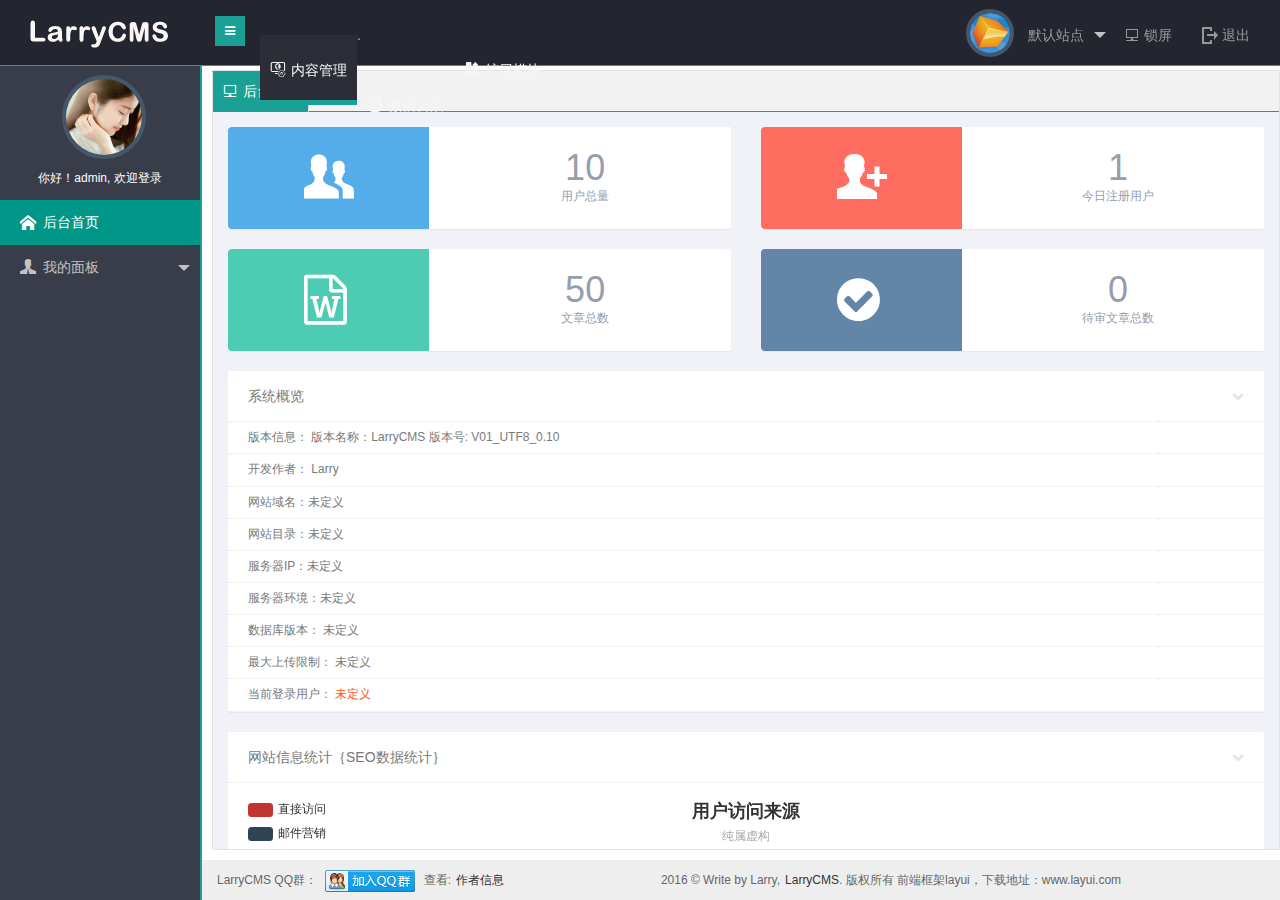
<file: src/main/webapp/WEB-INF/web/admin/index.html>
<!DOCTYPE html>
<html lang="en">
<head>
    <meta charset="UTF-8">
    <title>LarryCMS后台管理</title>
    <meta name="renderer" content="webkit">
    <meta http-equiv="X-UA-Compatible" content="IE=edge,chrome=1">
    <meta name="viewport" content="width=device-width, initial-scale=1, maximum-scale=1">
    <meta name="apple-mobile-web-app-status-bar-style" content="black">
    <meta name="apple-mobile-web-app-capable" content="yes">
    <meta name="format-detection" content="telephone=no">
    <!-- load css -->
    <link rel="stylesheet" type="text/css" href="../common/layui/css/layui.css" media="all">
    <link rel="stylesheet" type="text/css" href="../common/global.css" media="all">
    <link rel="stylesheet" type="text/css" href="css/adminstyle.css" media="all">
</head>
<body>
<div class="layui-layout layui-layout-admin" id="layui_layout">
    <!-- 顶部区域 -->
    <div class="layui-header header header-demo" >
        <div class="layui-main">
            <!-- logo区域 -->
            <div class="admin-logo-box">
                <a class="logo" href="http://www.kuxuebao.net" title="logo"><img src="../common/images/logo.png" alt=""></a>
                <div class="larry-side-menu">
                    <i class="fa fa-bars" aria-hidden="true"></i>
                </div>
            </div>
            <!-- 顶级菜单区域 -->
            <div class="layui-larry-menu" >
                <ul class="layui-nav clearfix" >
                    <li class="layui-nav-item layui-this">
                        <a href="javascirpt:;"><i class="iconfont icon-wangzhanguanli"></i>内容管理</a>
                    </li>
                    <li class="layui-nav-item">.
                        <a href="javascirpt:;"><i class="iconfont icon-weixin3"></i>微信公众</a>
                    </li>
                    <li class="layui-nav-item">
                        <a href="javascirpt:;"><i class="iconfont icon-ht_expand"></i>扩展模块</a>
                    </li>
                </ul>
            </div>
            <!-- 右侧导航 -->
            <ul class="layui-nav larry-header-item">
                <li class="layui-nav-item first">
                    <a href="javascript:;">
                        <img src="images/userimg.jpg" class="userimg">
                        <cite>默认站点</cite>
                        <span class="layui-nav-more"></span>
                    </a>
                    <dl class="layui-nav-child">
                        <dd>
                            <a href="">站点1</a>
                        </dd>
                        <dd>
                            <a href="">站点2</a>
                        </dd>

                    </dl>
                </li>
                <li class="layui-nav-item">
                    <a href="javascript:;" id="lock">
                        <i class="iconfont icon-diannao1"></i>
                        锁屏</a>
                </li>
                <li class="layui-nav-item">
                    <a href="login.html">
                        <i class="iconfont icon-exit"></i>
                        退出</a>
                </li>
            </ul>
        </div>
    </div>
    <!-- 左侧侧边导航开始 -->
    <div class="layui-side layui-side-bg layui-larry-side" id="larry-side">
        <div class="layui-side-scroll" id="larry-nav-side" lay-filter="side">
            <div class="user-photo">
                <a class="img" title="我的头像">
                    <img src="images/user.jpg" class="userimg1"></a>
                <p>你好！admin, 欢迎登录</p>
            </div>
            <!-- 左侧菜单 -->
            <ul class="layui-nav layui-nav-tree">
                <li class="layui-nav-item layui-this">
                    <a href="javascript:;" data-url="main.html">
                        <i class="iconfont icon-home1" data-icon='icon-home1'></i>
                        <span>后台首页</span>
                    </a>
                </li>
                <!-- 个人信息 -->
                <li class="layui-nav-item">
                    <a href="javascript:;">
                        <i class="iconfont icon-jiaoseguanli"></i>
                        <span>我的面板</span>
                        <em class="layui-nav-more"></em>
                    </a>
                    <dl class="layui-nav-child">
                        <dd>
                            <a href="javascript:;" data-url="personInfo.html">
                                <i class="iconfont icon-geren1" data-icon='icon-geren1'></i>
                                <span>个人信息</span>
                            </a>
                        </dd>
                        <dd>
                            <a href="javascript:;" data-url="changepwd.html">
                                <i class="iconfont icon-iconfuzhi01" data-icon='icon-iconfuzhi01'></i>
                                <span>修改密码</span>
                            </a>
                        </dd>
                        <dd>
                            <a href="javascript:;" data-url="myloginfo.html">
                                <i class="iconfont icon-piliangicon" data-icon='icon-piliangicon'></i>
                                <span>日志信息</span>
                            </a>
                        </dd>
                    </dl>
                </li>
                <!--	&lt;!&ndash; 用户管理 &ndash;&gt;
                    <li class="layui-nav-item">
                            <a href="javascript:;">
                               <i class="iconfont icon-jiaoseguanli2" ></i>
                               <span>用户管理</span>
                               <em class="layui-nav-more"></em>
                            </a>
                                <dl class="layui-nav-child">
                                    <dd>
                                        <a href="javascript:;" data-url="userlist.html">
                                           <i class="iconfont icon-yonghu1" data-icon='icon-yonghu1'></i>
                                           <span>用户列表</span>
                                        </a>
                                    </dd>
                                    <dd>
                                        <a href="javascript:;">
                                           <i class="iconfont icon-jiaoseguanli4" data-icon='icon-jiaoseguanli4'></i>
                                           <span>角色列表</span>
                                        </a>
                                    </dd>
                                    <dd>
                                        <a href="javascript:;">
                                           <i class="iconfont icon-quanxian2" data-icon='icon-quanxian2'></i>
                                           <span>菜单管理</span>
                                        </a>
                                    </dd>
                                </dl>
                        </li>
                    &lt;!&ndash; 内容管理 &ndash;&gt;
                    <li class="layui-nav-item">
                            <a href="javascript:;">
                               <i class="iconfont icon-wenzhang1" ></i>
                               <span>内容管理</span>
                               <em class="layui-nav-more"></em>
                            </a>
                               <dl class="layui-nav-child">
                                      <dd>
                                        <a href="javascript:;">
                                           <i class="iconfont icon-lanmuguanli" data-icon='icon-lanmuguanli'></i>
                                           <span>网站栏目管理</span>
                                        </a>
                                    </dd>
                                    <dd>
                                        <a href="javascript:;">
                                           <i class="iconfont icon-wenzhang2" data-icon='icon-wenzhang2'></i>
                                           <span>所有档案列表</span>
                                        </a>
                                    </dd>
                                    <dd>
                                        <a href="javascript:;">
                                           <i class="iconfont icon-icon1" data-icon='icon-icon1'></i>
                                           <span>待审核的档案</span>
                                        </a>
                                    </dd>
                                    <dd>
                                        <a href="javascript:;">
                                           <i class="iconfont icon-word" data-icon='icon-word'></i>
                                           <span>我发布的文档</span>
                                        </a>
                                    </dd>
                                    <dd>
                                        <a href="javascript:;">
                                           <i class="iconfont icon-pinglun1" data-icon='icon-pinglun1'></i>
                                           <span>评论管理</span>
                                        </a>
                                    </dd>

                                    <dd>
                                        <a href="javascript:;">
                                           <i class="iconfont icon-tags1" data-icon='icon-tags1'></i>
                                           <span>TAGS管理</span>
                                        </a>
                                    </dd>
                                    <dd>
                                        <a href="javascript:;">
                                           <i class="iconfont icon-huishouzhan1" data-icon='icon-huishouzhan1'></i>
                                           <span>内容回收站</span>
                                        </a>
                                    </dd>
                               </dl>
                       </li>

                         &lt;!&ndash; 会员管理 &ndash;&gt;
                        <li class="layui-nav-item">
                            <a href="javascript:;">
                               <i class="iconfont icon-m-members" ></i>
                               <span>会员管理</span>
                               <em class="layui-nav-more"></em>
                            </a>
                            <dl class="layui-nav-child">
                                   <dd>
                                          <a href="javascript:;">
                                          <i class="iconfont icon-zhuti"  data-icon='icon-zhuti'></i>
                                          <span>注册会员列表</span>
                                       </a>
                                   </dd>
                                   <dd>
                                          <a href="javascript:;">
                                          <i class="iconfont icon-zhuti"  data-icon='icon-zhuti'></i>
                                          <span>会员留言管理</span>
                                       </a>
                                   </dd>
                            </dl>
                        </li>

                        <li class="layui-nav-item">
                            <a href="javascript:;">
                               <i class="iconfont icon-shengchengbaogao" ></i>
                               <span>网站维护</span>
                               <em class="layui-nav-more"></em>
                            </a>
                               <dl class="layui-nav-child">
                                   <dd>
                                          <a href="javascript:;">
                                          <i class="iconfont icon-zhuti"  data-icon='icon-zhuti'></i>
                                          <span>网站主题</span>
                                       </a>
                                   </dd>
                                   <dd>
                                        <a href="">
                                           <i class="iconfont icon-database" data-icon='icon-database'></i>
                                           <span>数据库管理</span>
                                        </a>
                                    </dd>
                                       <dd>
                                        <a href="">
                                           <i class="iconfont icon-shengchengbaogao" data-icon='icon-shengchengbaogao'></i>
                                           <span>生成页面</span>
                                        </a>
                                    </dd>
                                    <dd>
                                        <a href="">
                                           <i class="iconfont icon-qingchuhuancun" data-icon='icon-qingchuhuancun'></i>
                                           <span>更新缓存</span>
                                        </a>
                                    </dd>

                               </dl>
                        </li>

                    &lt;!&ndash; 系统设置 &ndash;&gt;
                    <li class="layui-nav-item">
                            <a href="javascript:;">
                               <i class="iconfont icon-xitong" ></i>
                               <span>系统设置</span>
                               <em class="layui-nav-more"></em>
                            </a>
                                <dl class="layui-nav-child">
                                    <dd>
                                        <a href="javascript:;">
                                           <i class="iconfont icon-zhandianpeizhi" data-icon='icon-zhandianpeizhi'></i>
                                           <span>基本参数设置</span>
                                        </a>
                                    </dd>
                                    <dd>
                                        <a href="javascript:;">
                                           <i class="iconfont icon-zhandianguanli1" data-icon='icon-zhandianguanli1'></i>
                                           <span>多站点管理</span>
                                        </a>
                                    </dd>
                                    <dd>
                                        <a href="javascript:;">
                                           <i class="iconfont icon-anquanshezhi" data-icon='icon-anquanshezhi'></i>
                                           <span>安全设置</span>
                                        </a>
                                    </dd>
                                    <dd>
                                        <a href="javascript:;">
                                           <i class="iconfont icon-sms" data-icon='icon-sms'></i>
                                           <span>短信接口设置</span>
                                        </a>
                                    </dd>
                                    <dd>
                                        <a href="javascript:;">
                                           <i class="iconfont icon-iconfuzhi01" data-icon='icon-iconfuzhi01'></i>
                                           <span>系统日志管理</span>
                                        </a>
                                    </dd>
                                    <dd>
                                        <a href="javascript:;">
                                            <i class='iconfont icon-SQLServershujuku' data-icon='icon-SQLServershujuku'></i>
                                            <span>SQL命令行工具</span>
                                        </a>
                                    </dd>
                                    <dd>
                                        <a href="javascript:;">
                                            <i class='iconfont icon-xinxicaiji' data-icon='icon-xinxicaiji'></i>
                                            <span>防采集管理</span>
                                        </a>
                                    </dd>
                                </dl>
                        </li>
                        &lt;!&ndash; 友链设置 &ndash;&gt;
                        <li class="layui-nav-item">
                            <a href="javascript:;">
                               <i class="iconfont icon-youqinglianjie"  data-icon='icon-youqinglianjie'></i>
                               <span>友情链接</span>
                            </a>
                        </li>
                </ul>-->
            </ul>
    </div>
</div>

    <!-- 左侧侧边导航结束 -->
    <!-- 右侧主体内容 -->
    <div class="layui-body" id="larry-body" style="bottom: 0;border-left: solid 2px #1AA094;">
        <div class="layui-tab layui-tab-card larry-tab-box" id="larry-tab" lay-filter="demo" lay-allowclose="true" >
            <ul class="layui-tab-title" >
                <li class="layui-this" id="admin-home"><i class="iconfont icon-diannao1"></i><em>后台首页</em></li>
            </ul>
            <div class="layui-tab-content" style="min-height: 150px; ">
                <div class="layui-tab-item layui-show">
                    <iframe class="larry-iframe" data-id='0' src="main.html"></iframe>
                </div>
            </div>
        </div>


    </div>
    <!-- 底部区域 -->
    <div class="layui-footer layui-larry-foot" id="larry-footer" >
        <div class="layui-mian">
            <div class="larry-footer-left">
                LarryCMS QQ群：
                <a href="https://jq.qq.com/?_wv=1027&k=42fC4vT"><img border="0" src="images/group.png"
                                                                     title="LarryCMS官方交流群"></a>
                查看:<a href="http://www.qinshouwei.com" title="">作者信息</a>
            </div>
            <p class="p-admin">
                <span>2016 &copy;</span>
                Write by Larry,<a href="http://www.larrycms.com">LarryCMS</a>. 版权所有
                前端框架layui，下载地址：www.layui.com
            </p>
        </div>
    </div>
</div>
<!-- 加载js文件-->
<script type="text/javascript" src="../common/layui/layui.js"></script>
<script type="text/javascript" src="js/larry.js"></script>
<script type="text/javascript" src="js/index.js"></script>
<!-- 锁屏 -->
<div class="lock-screen" style="display: none;">
    <div id="locker" class="lock-wrapper">
        <div id="time"></div>
        <div class="lock-box center">
            <img src="images/userimg.jpg" alt="">
            <h1>admin</h1>
            <duv class="form-group col-lg-12">
                <input type="password" placeholder='锁屏状态，请输入密码解锁' id="lock_password" class="form-control lock-input"
                       autofocus name="lock_password">
                <button id="unlock" class="btn btn-lock">解锁</button>
            </duv>
        </div>
    </div>
</div>
<!-- 菜单控件 -->
<!-- <div class="larry-tab-menu">
	<span class="layui-btn larry-test">刷新</span>
</div> -->
<!-- iframe框架刷新操作 -->
<!-- <div id="refresh_iframe" class="layui-btn refresh_iframe">刷新</div> -->
</body>
</html>
</file>
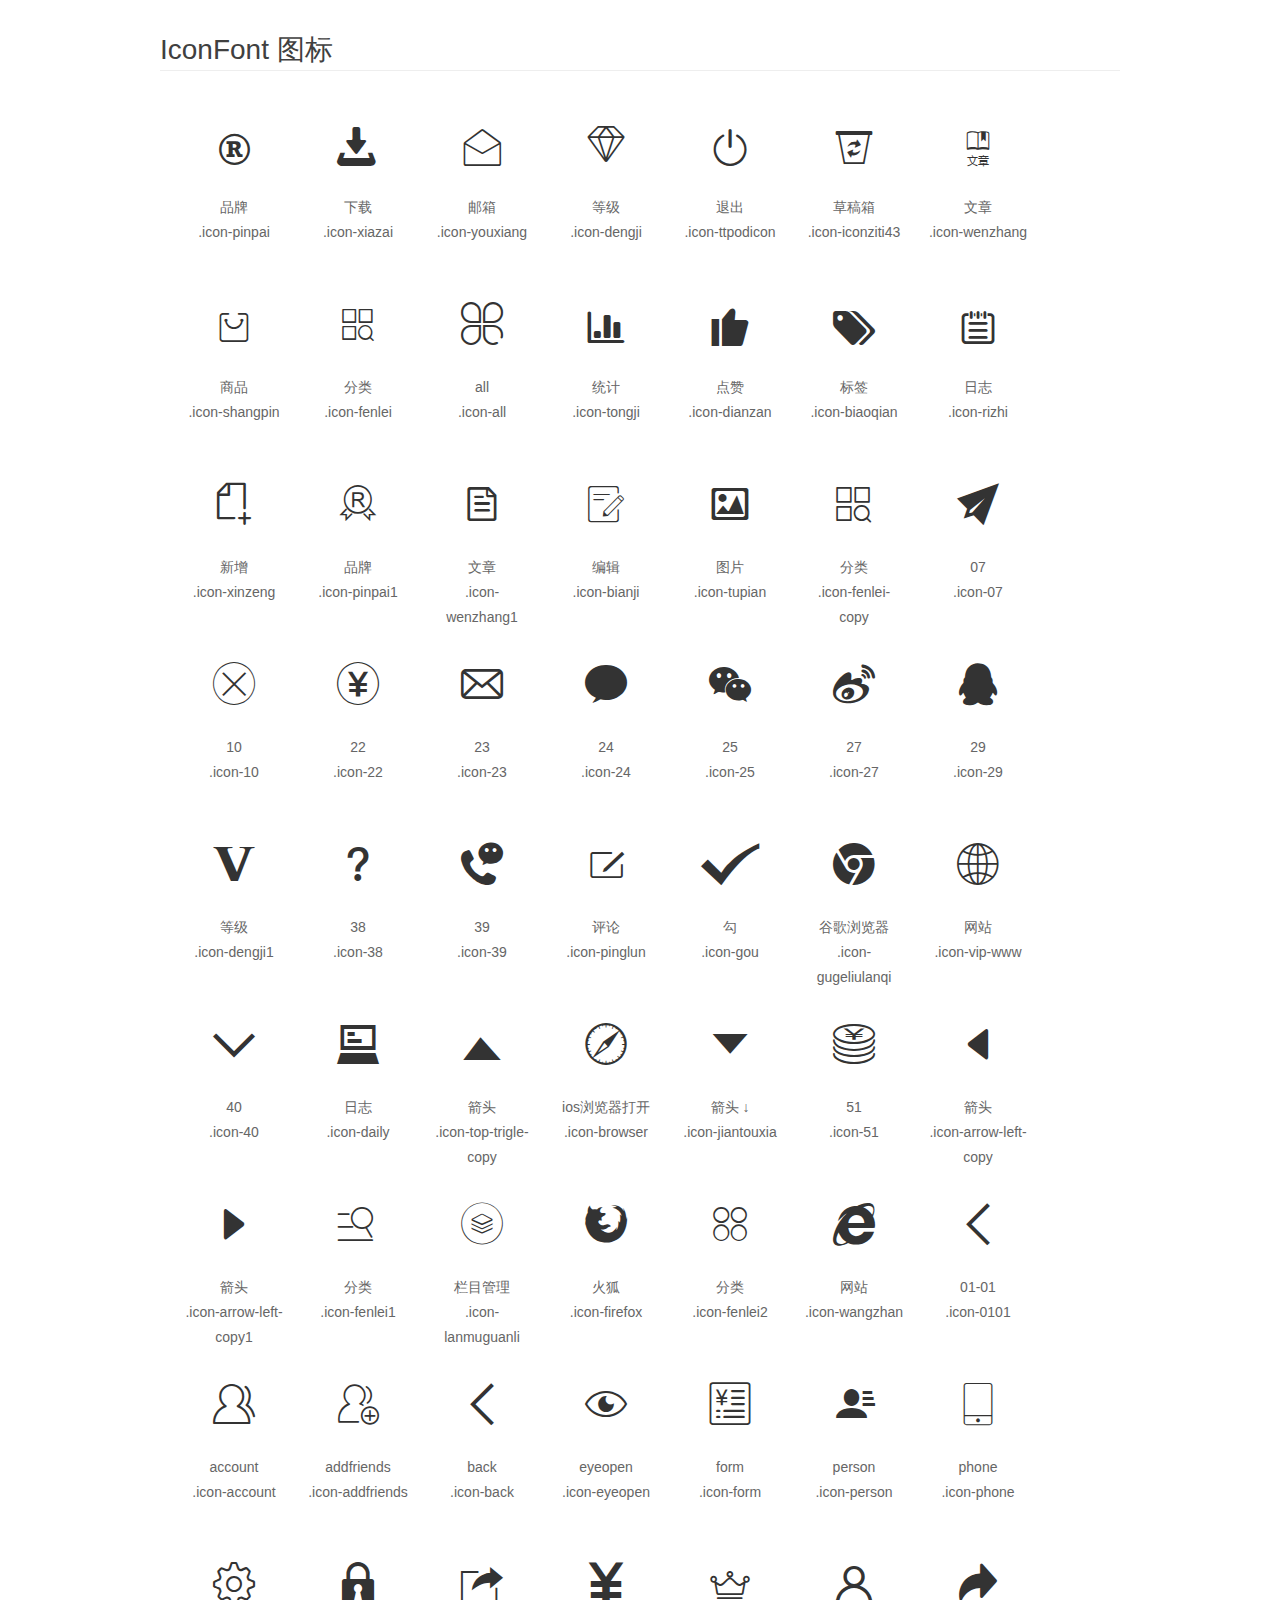
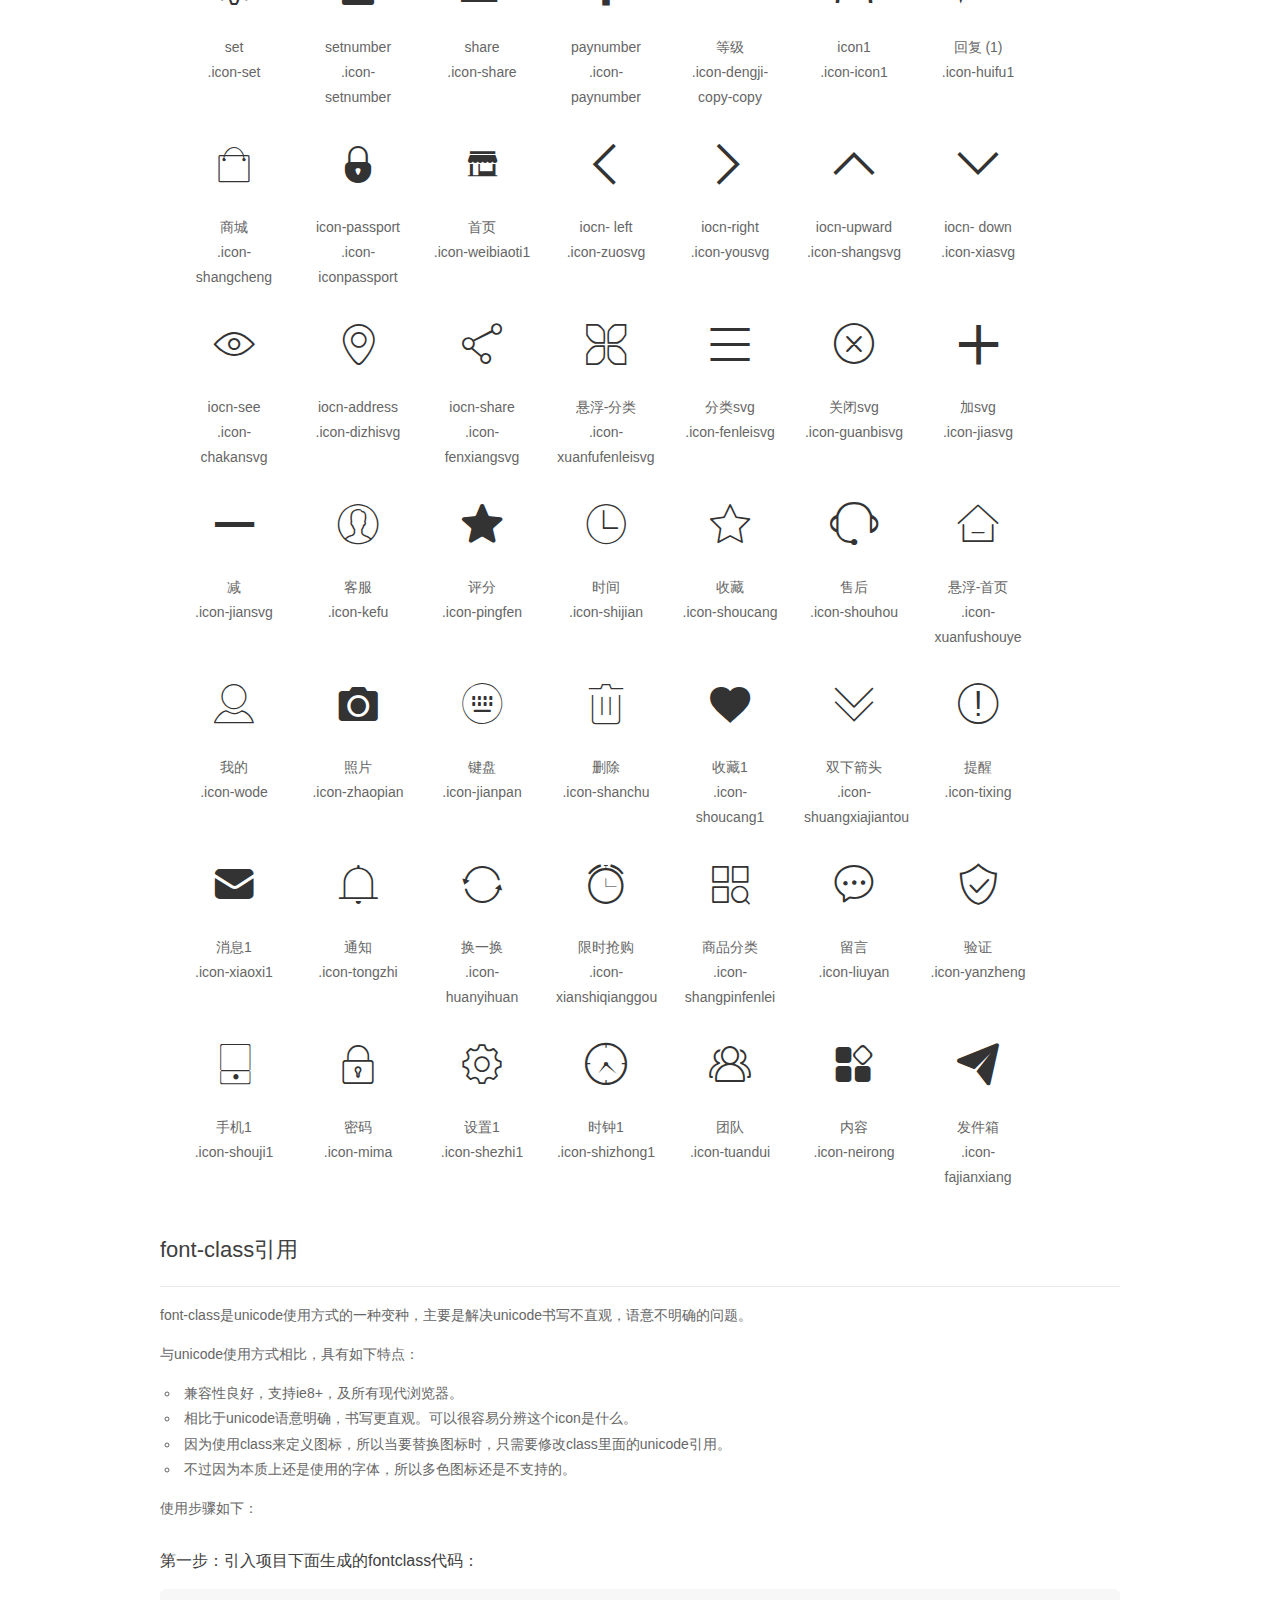
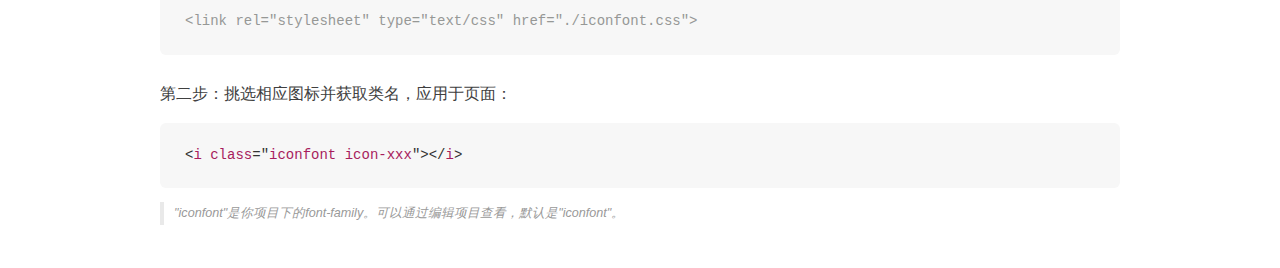
<file: out/artifacts/EUTWStudio_war_exploded/public/css/font/demo_fontclass.html>
<!DOCTYPE html>
<html>
<head>
    <meta charset="utf-8"/>
    <title>IconFont</title>
    <link rel="stylesheet" href="demo.css">
    <link rel="stylesheet" href="iconfont.css">
</head>
<body>
    <div class="main markdown">
        <h1>IconFont 图标</h1>
        <ul class="icon_lists clear">
            
                <li>
                <i class="icon iconfont icon-pinpai"></i>
                    <div class="name">品牌</div>
                    <div class="fontclass">.icon-pinpai</div>
                </li>
            
                <li>
                <i class="icon iconfont icon-xiazai"></i>
                    <div class="name">下载</div>
                    <div class="fontclass">.icon-xiazai</div>
                </li>
            
                <li>
                <i class="icon iconfont icon-youxiang"></i>
                    <div class="name">邮箱</div>
                    <div class="fontclass">.icon-youxiang</div>
                </li>
            
                <li>
                <i class="icon iconfont icon-dengji"></i>
                    <div class="name">等级</div>
                    <div class="fontclass">.icon-dengji</div>
                </li>
            
                <li>
                <i class="icon iconfont icon-ttpodicon"></i>
                    <div class="name">退出</div>
                    <div class="fontclass">.icon-ttpodicon</div>
                </li>
            
                <li>
                <i class="icon iconfont icon-iconziti43"></i>
                    <div class="name">草稿箱</div>
                    <div class="fontclass">.icon-iconziti43</div>
                </li>
            
                <li>
                <i class="icon iconfont icon-wenzhang"></i>
                    <div class="name">文章</div>
                    <div class="fontclass">.icon-wenzhang</div>
                </li>
            
                <li>
                <i class="icon iconfont icon-shangpin"></i>
                    <div class="name">商品</div>
                    <div class="fontclass">.icon-shangpin</div>
                </li>
            
                <li>
                <i class="icon iconfont icon-fenlei"></i>
                    <div class="name">分类</div>
                    <div class="fontclass">.icon-fenlei</div>
                </li>
            
                <li>
                <i class="icon iconfont icon-all"></i>
                    <div class="name">all</div>
                    <div class="fontclass">.icon-all</div>
                </li>
            
                <li>
                <i class="icon iconfont icon-tongji"></i>
                    <div class="name">统计</div>
                    <div class="fontclass">.icon-tongji</div>
                </li>
            
                <li>
                <i class="icon iconfont icon-dianzan"></i>
                    <div class="name">点赞</div>
                    <div class="fontclass">.icon-dianzan</div>
                </li>
            
                <li>
                <i class="icon iconfont icon-biaoqian"></i>
                    <div class="name">标签</div>
                    <div class="fontclass">.icon-biaoqian</div>
                </li>
            
                <li>
                <i class="icon iconfont icon-rizhi"></i>
                    <div class="name">日志</div>
                    <div class="fontclass">.icon-rizhi</div>
                </li>
            
                <li>
                <i class="icon iconfont icon-xinzeng"></i>
                    <div class="name">新增</div>
                    <div class="fontclass">.icon-xinzeng</div>
                </li>
            
                <li>
                <i class="icon iconfont icon-pinpai1"></i>
                    <div class="name">品牌</div>
                    <div class="fontclass">.icon-pinpai1</div>
                </li>
            
                <li>
                <i class="icon iconfont icon-wenzhang1"></i>
                    <div class="name">文章</div>
                    <div class="fontclass">.icon-wenzhang1</div>
                </li>
            
                <li>
                <i class="icon iconfont icon-bianji"></i>
                    <div class="name">编辑</div>
                    <div class="fontclass">.icon-bianji</div>
                </li>
            
                <li>
                <i class="icon iconfont icon-tupian"></i>
                    <div class="name">图片</div>
                    <div class="fontclass">.icon-tupian</div>
                </li>
            
                <li>
                <i class="icon iconfont icon-fenlei-copy"></i>
                    <div class="name">分类</div>
                    <div class="fontclass">.icon-fenlei-copy</div>
                </li>
            
                <li>
                <i class="icon iconfont icon-07"></i>
                    <div class="name">07</div>
                    <div class="fontclass">.icon-07</div>
                </li>
            
                <li>
                <i class="icon iconfont icon-10"></i>
                    <div class="name">10</div>
                    <div class="fontclass">.icon-10</div>
                </li>
            
                <li>
                <i class="icon iconfont icon-22"></i>
                    <div class="name">22</div>
                    <div class="fontclass">.icon-22</div>
                </li>
            
                <li>
                <i class="icon iconfont icon-23"></i>
                    <div class="name">23</div>
                    <div class="fontclass">.icon-23</div>
                </li>
            
                <li>
                <i class="icon iconfont icon-24"></i>
                    <div class="name">24</div>
                    <div class="fontclass">.icon-24</div>
                </li>
            
                <li>
                <i class="icon iconfont icon-25"></i>
                    <div class="name">25</div>
                    <div class="fontclass">.icon-25</div>
                </li>
            
                <li>
                <i class="icon iconfont icon-27"></i>
                    <div class="name">27</div>
                    <div class="fontclass">.icon-27</div>
                </li>
            
                <li>
                <i class="icon iconfont icon-29"></i>
                    <div class="name">29</div>
                    <div class="fontclass">.icon-29</div>
                </li>
            
                <li>
                <i class="icon iconfont icon-dengji1"></i>
                    <div class="name">等级</div>
                    <div class="fontclass">.icon-dengji1</div>
                </li>
            
                <li>
                <i class="icon iconfont icon-38"></i>
                    <div class="name">38</div>
                    <div class="fontclass">.icon-38</div>
                </li>
            
                <li>
                <i class="icon iconfont icon-39"></i>
                    <div class="name">39</div>
                    <div class="fontclass">.icon-39</div>
                </li>
            
                <li>
                <i class="icon iconfont icon-pinglun"></i>
                    <div class="name">评论</div>
                    <div class="fontclass">.icon-pinglun</div>
                </li>
            
                <li>
                <i class="icon iconfont icon-gou"></i>
                    <div class="name">勾</div>
                    <div class="fontclass">.icon-gou</div>
                </li>
            
                <li>
                <i class="icon iconfont icon-gugeliulanqi"></i>
                    <div class="name">谷歌浏览器</div>
                    <div class="fontclass">.icon-gugeliulanqi</div>
                </li>
            
                <li>
                <i class="icon iconfont icon-vip-www"></i>
                    <div class="name">网站</div>
                    <div class="fontclass">.icon-vip-www</div>
                </li>
            
                <li>
                <i class="icon iconfont icon-40"></i>
                    <div class="name">40</div>
                    <div class="fontclass">.icon-40</div>
                </li>
            
                <li>
                <i class="icon iconfont icon-daily"></i>
                    <div class="name">日志</div>
                    <div class="fontclass">.icon-daily</div>
                </li>
            
                <li>
                <i class="icon iconfont icon-top-trigle-copy"></i>
                    <div class="name">箭头</div>
                    <div class="fontclass">.icon-top-trigle-copy</div>
                </li>
            
                <li>
                <i class="icon iconfont icon-browser"></i>
                    <div class="name">ios浏览器打开</div>
                    <div class="fontclass">.icon-browser</div>
                </li>
            
                <li>
                <i class="icon iconfont icon-jiantouxia"></i>
                    <div class="name">箭头 ↓</div>
                    <div class="fontclass">.icon-jiantouxia</div>
                </li>
            
                <li>
                <i class="icon iconfont icon-51"></i>
                    <div class="name">51</div>
                    <div class="fontclass">.icon-51</div>
                </li>
            
                <li>
                <i class="icon iconfont icon-arrow-left-copy"></i>
                    <div class="name">箭头</div>
                    <div class="fontclass">.icon-arrow-left-copy</div>
                </li>
            
                <li>
                <i class="icon iconfont icon-arrow-left-copy1"></i>
                    <div class="name">箭头</div>
                    <div class="fontclass">.icon-arrow-left-copy1</div>
                </li>
            
                <li>
                <i class="icon iconfont icon-fenlei1"></i>
                    <div class="name">分类</div>
                    <div class="fontclass">.icon-fenlei1</div>
                </li>
            
                <li>
                <i class="icon iconfont icon-lanmuguanli"></i>
                    <div class="name">栏目管理</div>
                    <div class="fontclass">.icon-lanmuguanli</div>
                </li>
            
                <li>
                <i class="icon iconfont icon-firefox"></i>
                    <div class="name">火狐</div>
                    <div class="fontclass">.icon-firefox</div>
                </li>
            
                <li>
                <i class="icon iconfont icon-fenlei2"></i>
                    <div class="name">分类</div>
                    <div class="fontclass">.icon-fenlei2</div>
                </li>
            
                <li>
                <i class="icon iconfont icon-wangzhan"></i>
                    <div class="name">网站</div>
                    <div class="fontclass">.icon-wangzhan</div>
                </li>
            
                <li>
                <i class="icon iconfont icon-0101"></i>
                    <div class="name">01-01</div>
                    <div class="fontclass">.icon-0101</div>
                </li>
            
                <li>
                <i class="icon iconfont icon-account"></i>
                    <div class="name">account</div>
                    <div class="fontclass">.icon-account</div>
                </li>
            
                <li>
                <i class="icon iconfont icon-addfriends"></i>
                    <div class="name">addfriends</div>
                    <div class="fontclass">.icon-addfriends</div>
                </li>
            
                <li>
                <i class="icon iconfont icon-back"></i>
                    <div class="name">back</div>
                    <div class="fontclass">.icon-back</div>
                </li>
            
                <li>
                <i class="icon iconfont icon-eyeopen"></i>
                    <div class="name">eyeopen</div>
                    <div class="fontclass">.icon-eyeopen</div>
                </li>
            
                <li>
                <i class="icon iconfont icon-form"></i>
                    <div class="name">form</div>
                    <div class="fontclass">.icon-form</div>
                </li>
            
                <li>
                <i class="icon iconfont icon-person"></i>
                    <div class="name">person</div>
                    <div class="fontclass">.icon-person</div>
                </li>
            
                <li>
                <i class="icon iconfont icon-phone"></i>
                    <div class="name">phone</div>
                    <div class="fontclass">.icon-phone</div>
                </li>
            
                <li>
                <i class="icon iconfont icon-set"></i>
                    <div class="name">set</div>
                    <div class="fontclass">.icon-set</div>
                </li>
            
                <li>
                <i class="icon iconfont icon-setnumber"></i>
                    <div class="name">setnumber</div>
                    <div class="fontclass">.icon-setnumber</div>
                </li>
            
                <li>
                <i class="icon iconfont icon-share"></i>
                    <div class="name">share</div>
                    <div class="fontclass">.icon-share</div>
                </li>
            
                <li>
                <i class="icon iconfont icon-paynumber"></i>
                    <div class="name">paynumber</div>
                    <div class="fontclass">.icon-paynumber</div>
                </li>
            
                <li>
                <i class="icon iconfont icon-dengji-copy-copy"></i>
                    <div class="name">等级</div>
                    <div class="fontclass">.icon-dengji-copy-copy</div>
                </li>
            
                <li>
                <i class="icon iconfont icon-icon1"></i>
                    <div class="name">icon1</div>
                    <div class="fontclass">.icon-icon1</div>
                </li>
            
                <li>
                <i class="icon iconfont icon-huifu1"></i>
                    <div class="name">回复 (1)</div>
                    <div class="fontclass">.icon-huifu1</div>
                </li>
            
                <li>
                <i class="icon iconfont icon-shangcheng"></i>
                    <div class="name">商城</div>
                    <div class="fontclass">.icon-shangcheng</div>
                </li>
            
                <li>
                <i class="icon iconfont icon-iconpassport"></i>
                    <div class="name">icon-passport</div>
                    <div class="fontclass">.icon-iconpassport</div>
                </li>
            
                <li>
                <i class="icon iconfont icon-weibiaoti1"></i>
                    <div class="name">首页</div>
                    <div class="fontclass">.icon-weibiaoti1</div>
                </li>
            
                <li>
                <i class="icon iconfont icon-zuosvg"></i>
                    <div class="name"> iocn- left</div>
                    <div class="fontclass">.icon-zuosvg</div>
                </li>
            
                <li>
                <i class="icon iconfont icon-yousvg"></i>
                    <div class="name">iocn-right</div>
                    <div class="fontclass">.icon-yousvg</div>
                </li>
            
                <li>
                <i class="icon iconfont icon-shangsvg"></i>
                    <div class="name">iocn-upward</div>
                    <div class="fontclass">.icon-shangsvg</div>
                </li>
            
                <li>
                <i class="icon iconfont icon-xiasvg"></i>
                    <div class="name">iocn- down</div>
                    <div class="fontclass">.icon-xiasvg</div>
                </li>
            
                <li>
                <i class="icon iconfont icon-chakansvg"></i>
                    <div class="name">iocn-see</div>
                    <div class="fontclass">.icon-chakansvg</div>
                </li>
            
                <li>
                <i class="icon iconfont icon-dizhisvg"></i>
                    <div class="name">iocn-address</div>
                    <div class="fontclass">.icon-dizhisvg</div>
                </li>
            
                <li>
                <i class="icon iconfont icon-fenxiangsvg"></i>
                    <div class="name">iocn-share</div>
                    <div class="fontclass">.icon-fenxiangsvg</div>
                </li>
            
                <li>
                <i class="icon iconfont icon-xuanfufenleisvg"></i>
                    <div class="name">悬浮-分类</div>
                    <div class="fontclass">.icon-xuanfufenleisvg</div>
                </li>
            
                <li>
                <i class="icon iconfont icon-fenleisvg"></i>
                    <div class="name">分类svg</div>
                    <div class="fontclass">.icon-fenleisvg</div>
                </li>
            
                <li>
                <i class="icon iconfont icon-guanbisvg"></i>
                    <div class="name">关闭svg</div>
                    <div class="fontclass">.icon-guanbisvg</div>
                </li>
            
                <li>
                <i class="icon iconfont icon-jiasvg"></i>
                    <div class="name">加svg</div>
                    <div class="fontclass">.icon-jiasvg</div>
                </li>
            
                <li>
                <i class="icon iconfont icon-jiansvg"></i>
                    <div class="name">减</div>
                    <div class="fontclass">.icon-jiansvg</div>
                </li>
            
                <li>
                <i class="icon iconfont icon-kefu"></i>
                    <div class="name">客服</div>
                    <div class="fontclass">.icon-kefu</div>
                </li>
            
                <li>
                <i class="icon iconfont icon-pingfen"></i>
                    <div class="name">评分</div>
                    <div class="fontclass">.icon-pingfen</div>
                </li>
            
                <li>
                <i class="icon iconfont icon-shijian"></i>
                    <div class="name">时间</div>
                    <div class="fontclass">.icon-shijian</div>
                </li>
            
                <li>
                <i class="icon iconfont icon-shoucang"></i>
                    <div class="name">收藏</div>
                    <div class="fontclass">.icon-shoucang</div>
                </li>
            
                <li>
                <i class="icon iconfont icon-shouhou"></i>
                    <div class="name">售后</div>
                    <div class="fontclass">.icon-shouhou</div>
                </li>
            
                <li>
                <i class="icon iconfont icon-xuanfushouye"></i>
                    <div class="name">悬浮-首页</div>
                    <div class="fontclass">.icon-xuanfushouye</div>
                </li>
            
                <li>
                <i class="icon iconfont icon-wode"></i>
                    <div class="name">我的</div>
                    <div class="fontclass">.icon-wode</div>
                </li>
            
                <li>
                <i class="icon iconfont icon-zhaopian"></i>
                    <div class="name">照片</div>
                    <div class="fontclass">.icon-zhaopian</div>
                </li>
            
                <li>
                <i class="icon iconfont icon-jianpan"></i>
                    <div class="name">键盘</div>
                    <div class="fontclass">.icon-jianpan</div>
                </li>
            
                <li>
                <i class="icon iconfont icon-shanchu"></i>
                    <div class="name">删除</div>
                    <div class="fontclass">.icon-shanchu</div>
                </li>
            
                <li>
                <i class="icon iconfont icon-shoucang1"></i>
                    <div class="name">收藏1</div>
                    <div class="fontclass">.icon-shoucang1</div>
                </li>
            
                <li>
                <i class="icon iconfont icon-shuangxiajiantou"></i>
                    <div class="name">双下箭头</div>
                    <div class="fontclass">.icon-shuangxiajiantou</div>
                </li>
            
                <li>
                <i class="icon iconfont icon-tixing"></i>
                    <div class="name">提醒</div>
                    <div class="fontclass">.icon-tixing</div>
                </li>
            
                <li>
                <i class="icon iconfont icon-xiaoxi1"></i>
                    <div class="name">消息1</div>
                    <div class="fontclass">.icon-xiaoxi1</div>
                </li>
            
                <li>
                <i class="icon iconfont icon-tongzhi"></i>
                    <div class="name">通知</div>
                    <div class="fontclass">.icon-tongzhi</div>
                </li>
            
                <li>
                <i class="icon iconfont icon-huanyihuan"></i>
                    <div class="name">换一换</div>
                    <div class="fontclass">.icon-huanyihuan</div>
                </li>
            
                <li>
                <i class="icon iconfont icon-xianshiqianggou"></i>
                    <div class="name">限时抢购</div>
                    <div class="fontclass">.icon-xianshiqianggou</div>
                </li>
            
                <li>
                <i class="icon iconfont icon-shangpinfenlei"></i>
                    <div class="name">商品分类</div>
                    <div class="fontclass">.icon-shangpinfenlei</div>
                </li>
            
                <li>
                <i class="icon iconfont icon-liuyan"></i>
                    <div class="name">留言</div>
                    <div class="fontclass">.icon-liuyan</div>
                </li>
            
                <li>
                <i class="icon iconfont icon-yanzheng"></i>
                    <div class="name">验证</div>
                    <div class="fontclass">.icon-yanzheng</div>
                </li>
            
                <li>
                <i class="icon iconfont icon-shouji1"></i>
                    <div class="name">手机1</div>
                    <div class="fontclass">.icon-shouji1</div>
                </li>
            
                <li>
                <i class="icon iconfont icon-mima"></i>
                    <div class="name">密码</div>
                    <div class="fontclass">.icon-mima</div>
                </li>
            
                <li>
                <i class="icon iconfont icon-shezhi1"></i>
                    <div class="name">设置1</div>
                    <div class="fontclass">.icon-shezhi1</div>
                </li>
            
                <li>
                <i class="icon iconfont icon-shizhong1"></i>
                    <div class="name">时钟1</div>
                    <div class="fontclass">.icon-shizhong1</div>
                </li>
            
                <li>
                <i class="icon iconfont icon-tuandui"></i>
                    <div class="name">团队</div>
                    <div class="fontclass">.icon-tuandui</div>
                </li>
            
                <li>
                <i class="icon iconfont icon-neirong"></i>
                    <div class="name">内容</div>
                    <div class="fontclass">.icon-neirong</div>
                </li>
            
                <li>
                <i class="icon iconfont icon-fajianxiang"></i>
                    <div class="name">发件箱</div>
                    <div class="fontclass">.icon-fajianxiang</div>
                </li>
            
        </ul>

        <h2 id="font-class-">font-class引用</h2>
        <hr>

        <p>font-class是unicode使用方式的一种变种，主要是解决unicode书写不直观，语意不明确的问题。</p>
        <p>与unicode使用方式相比，具有如下特点：</p>
        <ul>
        <li>兼容性良好，支持ie8+，及所有现代浏览器。</li>
        <li>相比于unicode语意明确，书写更直观。可以很容易分辨这个icon是什么。</li>
        <li>因为使用class来定义图标，所以当要替换图标时，只需要修改class里面的unicode引用。</li>
        <li>不过因为本质上还是使用的字体，所以多色图标还是不支持的。</li>
        </ul>
        <p>使用步骤如下：</p>
        <h3 id="-fontclass-">第一步：引入项目下面生成的fontclass代码：</h3>


        <pre><code class="lang-js hljs javascript"><span class="hljs-comment">&lt;link rel="stylesheet" type="text/css" href="./iconfont.css"&gt;</span></code></pre>
        <h3 id="-">第二步：挑选相应图标并获取类名，应用于页面：</h3>
        <pre><code class="lang-css hljs">&lt;<span class="hljs-selector-tag">i</span> <span class="hljs-selector-tag">class</span>="<span class="hljs-selector-tag">iconfont</span> <span class="hljs-selector-tag">icon-xxx</span>"&gt;&lt;/<span class="hljs-selector-tag">i</span>&gt;</code></pre>
        <blockquote>
        <p>"iconfont"是你项目下的font-family。可以通过编辑项目查看，默认是"iconfont"。</p>
        </blockquote>
    </div>
</body>
</html>
</file>
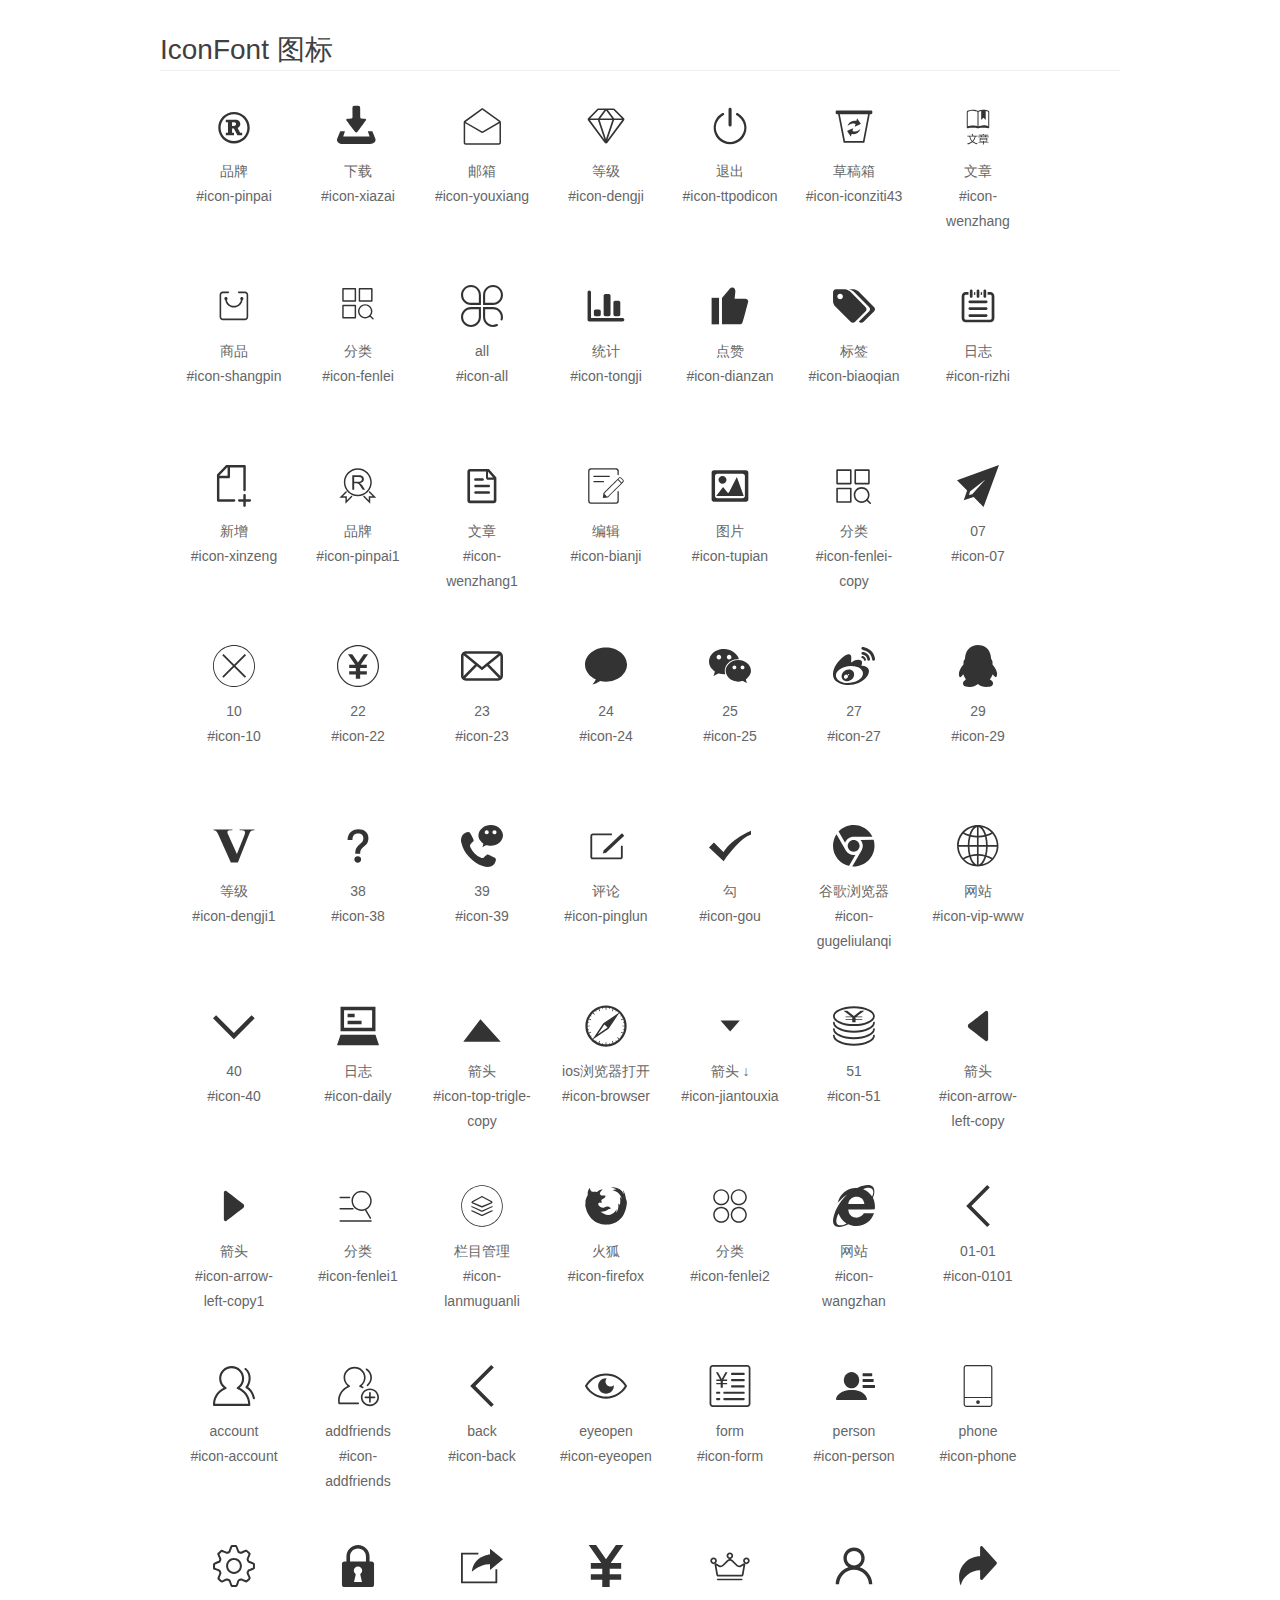
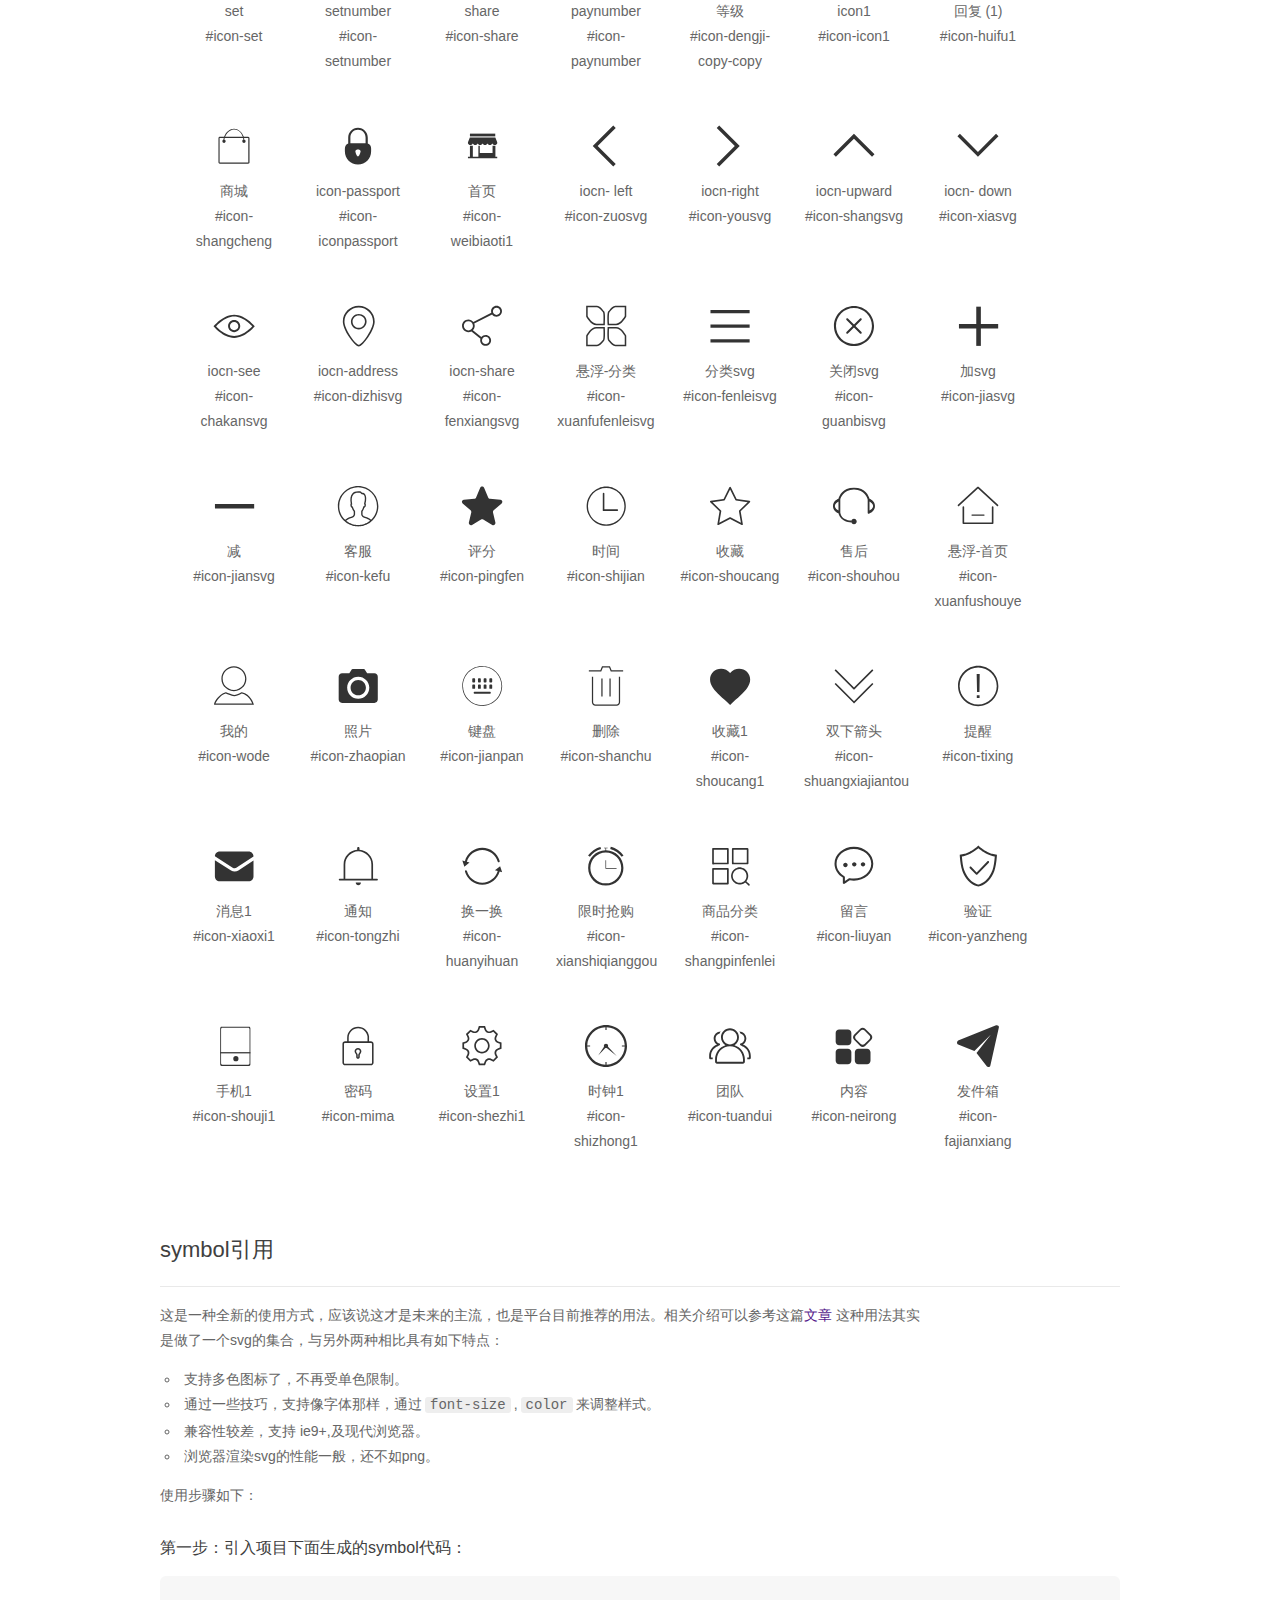
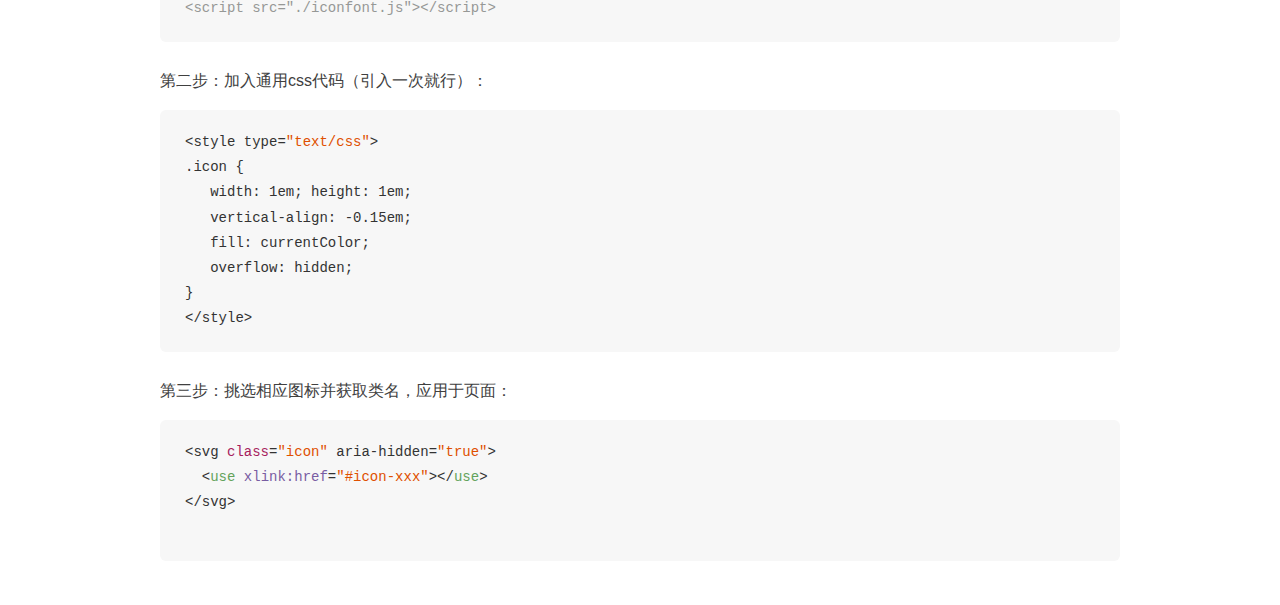
<file: out/artifacts/EUTWStudio_war_exploded/public/css/font/demo_symbol.html>
<!DOCTYPE html>
<html>
<head>
    <meta charset="utf-8"/>
    <title>IconFont</title>
    <link rel="stylesheet" href="demo.css">
    <script src="iconfont.js"></script>

    <style type="text/css">
        .icon {
          /* 通过设置 font-size 来改变图标大小 */
          width: 1em; height: 1em;
          /* 图标和文字相邻时，垂直对齐 */
          vertical-align: -0.15em;
          /* 通过设置 color 来改变 SVG 的颜色/fill */
          fill: currentColor;
          /* path 和 stroke 溢出 viewBox 部分在 IE 下会显示
             normalize.css 中也包含这行 */
          overflow: hidden;
        }

    </style>
</head>
<body>
    <div class="main markdown">
        <h1>IconFont 图标</h1>
        <ul class="icon_lists clear">
            
                <li>
                    <svg class="icon" aria-hidden="true">
                        <use xlink:href="#icon-pinpai"></use>
                    </svg>
                    <div class="name">品牌</div>
                    <div class="fontclass">#icon-pinpai</div>
                </li>
            
                <li>
                    <svg class="icon" aria-hidden="true">
                        <use xlink:href="#icon-xiazai"></use>
                    </svg>
                    <div class="name">下载</div>
                    <div class="fontclass">#icon-xiazai</div>
                </li>
            
                <li>
                    <svg class="icon" aria-hidden="true">
                        <use xlink:href="#icon-youxiang"></use>
                    </svg>
                    <div class="name">邮箱</div>
                    <div class="fontclass">#icon-youxiang</div>
                </li>
            
                <li>
                    <svg class="icon" aria-hidden="true">
                        <use xlink:href="#icon-dengji"></use>
                    </svg>
                    <div class="name">等级</div>
                    <div class="fontclass">#icon-dengji</div>
                </li>
            
                <li>
                    <svg class="icon" aria-hidden="true">
                        <use xlink:href="#icon-ttpodicon"></use>
                    </svg>
                    <div class="name">退出</div>
                    <div class="fontclass">#icon-ttpodicon</div>
                </li>
            
                <li>
                    <svg class="icon" aria-hidden="true">
                        <use xlink:href="#icon-iconziti43"></use>
                    </svg>
                    <div class="name">草稿箱</div>
                    <div class="fontclass">#icon-iconziti43</div>
                </li>
            
                <li>
                    <svg class="icon" aria-hidden="true">
                        <use xlink:href="#icon-wenzhang"></use>
                    </svg>
                    <div class="name">文章</div>
                    <div class="fontclass">#icon-wenzhang</div>
                </li>
            
                <li>
                    <svg class="icon" aria-hidden="true">
                        <use xlink:href="#icon-shangpin"></use>
                    </svg>
                    <div class="name">商品</div>
                    <div class="fontclass">#icon-shangpin</div>
                </li>
            
                <li>
                    <svg class="icon" aria-hidden="true">
                        <use xlink:href="#icon-fenlei"></use>
                    </svg>
                    <div class="name">分类</div>
                    <div class="fontclass">#icon-fenlei</div>
                </li>
            
                <li>
                    <svg class="icon" aria-hidden="true">
                        <use xlink:href="#icon-all"></use>
                    </svg>
                    <div class="name">all</div>
                    <div class="fontclass">#icon-all</div>
                </li>
            
                <li>
                    <svg class="icon" aria-hidden="true">
                        <use xlink:href="#icon-tongji"></use>
                    </svg>
                    <div class="name">统计</div>
                    <div class="fontclass">#icon-tongji</div>
                </li>
            
                <li>
                    <svg class="icon" aria-hidden="true">
                        <use xlink:href="#icon-dianzan"></use>
                    </svg>
                    <div class="name">点赞</div>
                    <div class="fontclass">#icon-dianzan</div>
                </li>
            
                <li>
                    <svg class="icon" aria-hidden="true">
                        <use xlink:href="#icon-biaoqian"></use>
                    </svg>
                    <div class="name">标签</div>
                    <div class="fontclass">#icon-biaoqian</div>
                </li>
            
                <li>
                    <svg class="icon" aria-hidden="true">
                        <use xlink:href="#icon-rizhi"></use>
                    </svg>
                    <div class="name">日志</div>
                    <div class="fontclass">#icon-rizhi</div>
                </li>
            
                <li>
                    <svg class="icon" aria-hidden="true">
                        <use xlink:href="#icon-xinzeng"></use>
                    </svg>
                    <div class="name">新增</div>
                    <div class="fontclass">#icon-xinzeng</div>
                </li>
            
                <li>
                    <svg class="icon" aria-hidden="true">
                        <use xlink:href="#icon-pinpai1"></use>
                    </svg>
                    <div class="name">品牌</div>
                    <div class="fontclass">#icon-pinpai1</div>
                </li>
            
                <li>
                    <svg class="icon" aria-hidden="true">
                        <use xlink:href="#icon-wenzhang1"></use>
                    </svg>
                    <div class="name">文章</div>
                    <div class="fontclass">#icon-wenzhang1</div>
                </li>
            
                <li>
                    <svg class="icon" aria-hidden="true">
                        <use xlink:href="#icon-bianji"></use>
                    </svg>
                    <div class="name">编辑</div>
                    <div class="fontclass">#icon-bianji</div>
                </li>
            
                <li>
                    <svg class="icon" aria-hidden="true">
                        <use xlink:href="#icon-tupian"></use>
                    </svg>
                    <div class="name">图片</div>
                    <div class="fontclass">#icon-tupian</div>
                </li>
            
                <li>
                    <svg class="icon" aria-hidden="true">
                        <use xlink:href="#icon-fenlei-copy"></use>
                    </svg>
                    <div class="name">分类</div>
                    <div class="fontclass">#icon-fenlei-copy</div>
                </li>
            
                <li>
                    <svg class="icon" aria-hidden="true">
                        <use xlink:href="#icon-07"></use>
                    </svg>
                    <div class="name">07</div>
                    <div class="fontclass">#icon-07</div>
                </li>
            
                <li>
                    <svg class="icon" aria-hidden="true">
                        <use xlink:href="#icon-10"></use>
                    </svg>
                    <div class="name">10</div>
                    <div class="fontclass">#icon-10</div>
                </li>
            
                <li>
                    <svg class="icon" aria-hidden="true">
                        <use xlink:href="#icon-22"></use>
                    </svg>
                    <div class="name">22</div>
                    <div class="fontclass">#icon-22</div>
                </li>
            
                <li>
                    <svg class="icon" aria-hidden="true">
                        <use xlink:href="#icon-23"></use>
                    </svg>
                    <div class="name">23</div>
                    <div class="fontclass">#icon-23</div>
                </li>
            
                <li>
                    <svg class="icon" aria-hidden="true">
                        <use xlink:href="#icon-24"></use>
                    </svg>
                    <div class="name">24</div>
                    <div class="fontclass">#icon-24</div>
                </li>
            
                <li>
                    <svg class="icon" aria-hidden="true">
                        <use xlink:href="#icon-25"></use>
                    </svg>
                    <div class="name">25</div>
                    <div class="fontclass">#icon-25</div>
                </li>
            
                <li>
                    <svg class="icon" aria-hidden="true">
                        <use xlink:href="#icon-27"></use>
                    </svg>
                    <div class="name">27</div>
                    <div class="fontclass">#icon-27</div>
                </li>
            
                <li>
                    <svg class="icon" aria-hidden="true">
                        <use xlink:href="#icon-29"></use>
                    </svg>
                    <div class="name">29</div>
                    <div class="fontclass">#icon-29</div>
                </li>
            
                <li>
                    <svg class="icon" aria-hidden="true">
                        <use xlink:href="#icon-dengji1"></use>
                    </svg>
                    <div class="name">等级</div>
                    <div class="fontclass">#icon-dengji1</div>
                </li>
            
                <li>
                    <svg class="icon" aria-hidden="true">
                        <use xlink:href="#icon-38"></use>
                    </svg>
                    <div class="name">38</div>
                    <div class="fontclass">#icon-38</div>
                </li>
            
                <li>
                    <svg class="icon" aria-hidden="true">
                        <use xlink:href="#icon-39"></use>
                    </svg>
                    <div class="name">39</div>
                    <div class="fontclass">#icon-39</div>
                </li>
            
                <li>
                    <svg class="icon" aria-hidden="true">
                        <use xlink:href="#icon-pinglun"></use>
                    </svg>
                    <div class="name">评论</div>
                    <div class="fontclass">#icon-pinglun</div>
                </li>
            
                <li>
                    <svg class="icon" aria-hidden="true">
                        <use xlink:href="#icon-gou"></use>
                    </svg>
                    <div class="name">勾</div>
                    <div class="fontclass">#icon-gou</div>
                </li>
            
                <li>
                    <svg class="icon" aria-hidden="true">
                        <use xlink:href="#icon-gugeliulanqi"></use>
                    </svg>
                    <div class="name">谷歌浏览器</div>
                    <div class="fontclass">#icon-gugeliulanqi</div>
                </li>
            
                <li>
                    <svg class="icon" aria-hidden="true">
                        <use xlink:href="#icon-vip-www"></use>
                    </svg>
                    <div class="name">网站</div>
                    <div class="fontclass">#icon-vip-www</div>
                </li>
            
                <li>
                    <svg class="icon" aria-hidden="true">
                        <use xlink:href="#icon-40"></use>
                    </svg>
                    <div class="name">40</div>
                    <div class="fontclass">#icon-40</div>
                </li>
            
                <li>
                    <svg class="icon" aria-hidden="true">
                        <use xlink:href="#icon-daily"></use>
                    </svg>
                    <div class="name">日志</div>
                    <div class="fontclass">#icon-daily</div>
                </li>
            
                <li>
                    <svg class="icon" aria-hidden="true">
                        <use xlink:href="#icon-top-trigle-copy"></use>
                    </svg>
                    <div class="name">箭头</div>
                    <div class="fontclass">#icon-top-trigle-copy</div>
                </li>
            
                <li>
                    <svg class="icon" aria-hidden="true">
                        <use xlink:href="#icon-browser"></use>
                    </svg>
                    <div class="name">ios浏览器打开</div>
                    <div class="fontclass">#icon-browser</div>
                </li>
            
                <li>
                    <svg class="icon" aria-hidden="true">
                        <use xlink:href="#icon-jiantouxia"></use>
                    </svg>
                    <div class="name">箭头 ↓</div>
                    <div class="fontclass">#icon-jiantouxia</div>
                </li>
            
                <li>
                    <svg class="icon" aria-hidden="true">
                        <use xlink:href="#icon-51"></use>
                    </svg>
                    <div class="name">51</div>
                    <div class="fontclass">#icon-51</div>
                </li>
            
                <li>
                    <svg class="icon" aria-hidden="true">
                        <use xlink:href="#icon-arrow-left-copy"></use>
                    </svg>
                    <div class="name">箭头</div>
                    <div class="fontclass">#icon-arrow-left-copy</div>
                </li>
            
                <li>
                    <svg class="icon" aria-hidden="true">
                        <use xlink:href="#icon-arrow-left-copy1"></use>
                    </svg>
                    <div class="name">箭头</div>
                    <div class="fontclass">#icon-arrow-left-copy1</div>
                </li>
            
                <li>
                    <svg class="icon" aria-hidden="true">
                        <use xlink:href="#icon-fenlei1"></use>
                    </svg>
                    <div class="name">分类</div>
                    <div class="fontclass">#icon-fenlei1</div>
                </li>
            
                <li>
                    <svg class="icon" aria-hidden="true">
                        <use xlink:href="#icon-lanmuguanli"></use>
                    </svg>
                    <div class="name">栏目管理</div>
                    <div class="fontclass">#icon-lanmuguanli</div>
                </li>
            
                <li>
                    <svg class="icon" aria-hidden="true">
                        <use xlink:href="#icon-firefox"></use>
                    </svg>
                    <div class="name">火狐</div>
                    <div class="fontclass">#icon-firefox</div>
                </li>
            
                <li>
                    <svg class="icon" aria-hidden="true">
                        <use xlink:href="#icon-fenlei2"></use>
                    </svg>
                    <div class="name">分类</div>
                    <div class="fontclass">#icon-fenlei2</div>
                </li>
            
                <li>
                    <svg class="icon" aria-hidden="true">
                        <use xlink:href="#icon-wangzhan"></use>
                    </svg>
                    <div class="name">网站</div>
                    <div class="fontclass">#icon-wangzhan</div>
                </li>
            
                <li>
                    <svg class="icon" aria-hidden="true">
                        <use xlink:href="#icon-0101"></use>
                    </svg>
                    <div class="name">01-01</div>
                    <div class="fontclass">#icon-0101</div>
                </li>
            
                <li>
                    <svg class="icon" aria-hidden="true">
                        <use xlink:href="#icon-account"></use>
                    </svg>
                    <div class="name">account</div>
                    <div class="fontclass">#icon-account</div>
                </li>
            
                <li>
                    <svg class="icon" aria-hidden="true">
                        <use xlink:href="#icon-addfriends"></use>
                    </svg>
                    <div class="name">addfriends</div>
                    <div class="fontclass">#icon-addfriends</div>
                </li>
            
                <li>
                    <svg class="icon" aria-hidden="true">
                        <use xlink:href="#icon-back"></use>
                    </svg>
                    <div class="name">back</div>
                    <div class="fontclass">#icon-back</div>
                </li>
            
                <li>
                    <svg class="icon" aria-hidden="true">
                        <use xlink:href="#icon-eyeopen"></use>
                    </svg>
                    <div class="name">eyeopen</div>
                    <div class="fontclass">#icon-eyeopen</div>
                </li>
            
                <li>
                    <svg class="icon" aria-hidden="true">
                        <use xlink:href="#icon-form"></use>
                    </svg>
                    <div class="name">form</div>
                    <div class="fontclass">#icon-form</div>
                </li>
            
                <li>
                    <svg class="icon" aria-hidden="true">
                        <use xlink:href="#icon-person"></use>
                    </svg>
                    <div class="name">person</div>
                    <div class="fontclass">#icon-person</div>
                </li>
            
                <li>
                    <svg class="icon" aria-hidden="true">
                        <use xlink:href="#icon-phone"></use>
                    </svg>
                    <div class="name">phone</div>
                    <div class="fontclass">#icon-phone</div>
                </li>
            
                <li>
                    <svg class="icon" aria-hidden="true">
                        <use xlink:href="#icon-set"></use>
                    </svg>
                    <div class="name">set</div>
                    <div class="fontclass">#icon-set</div>
                </li>
            
                <li>
                    <svg class="icon" aria-hidden="true">
                        <use xlink:href="#icon-setnumber"></use>
                    </svg>
                    <div class="name">setnumber</div>
                    <div class="fontclass">#icon-setnumber</div>
                </li>
            
                <li>
                    <svg class="icon" aria-hidden="true">
                        <use xlink:href="#icon-share"></use>
                    </svg>
                    <div class="name">share</div>
                    <div class="fontclass">#icon-share</div>
                </li>
            
                <li>
                    <svg class="icon" aria-hidden="true">
                        <use xlink:href="#icon-paynumber"></use>
                    </svg>
                    <div class="name">paynumber</div>
                    <div class="fontclass">#icon-paynumber</div>
                </li>
            
                <li>
                    <svg class="icon" aria-hidden="true">
                        <use xlink:href="#icon-dengji-copy-copy"></use>
                    </svg>
                    <div class="name">等级</div>
                    <div class="fontclass">#icon-dengji-copy-copy</div>
                </li>
            
                <li>
                    <svg class="icon" aria-hidden="true">
                        <use xlink:href="#icon-icon1"></use>
                    </svg>
                    <div class="name">icon1</div>
                    <div class="fontclass">#icon-icon1</div>
                </li>
            
                <li>
                    <svg class="icon" aria-hidden="true">
                        <use xlink:href="#icon-huifu1"></use>
                    </svg>
                    <div class="name">回复 (1)</div>
                    <div class="fontclass">#icon-huifu1</div>
                </li>
            
                <li>
                    <svg class="icon" aria-hidden="true">
                        <use xlink:href="#icon-shangcheng"></use>
                    </svg>
                    <div class="name">商城</div>
                    <div class="fontclass">#icon-shangcheng</div>
                </li>
            
                <li>
                    <svg class="icon" aria-hidden="true">
                        <use xlink:href="#icon-iconpassport"></use>
                    </svg>
                    <div class="name">icon-passport</div>
                    <div class="fontclass">#icon-iconpassport</div>
                </li>
            
                <li>
                    <svg class="icon" aria-hidden="true">
                        <use xlink:href="#icon-weibiaoti1"></use>
                    </svg>
                    <div class="name">首页</div>
                    <div class="fontclass">#icon-weibiaoti1</div>
                </li>
            
                <li>
                    <svg class="icon" aria-hidden="true">
                        <use xlink:href="#icon-zuosvg"></use>
                    </svg>
                    <div class="name"> iocn- left</div>
                    <div class="fontclass">#icon-zuosvg</div>
                </li>
            
                <li>
                    <svg class="icon" aria-hidden="true">
                        <use xlink:href="#icon-yousvg"></use>
                    </svg>
                    <div class="name">iocn-right</div>
                    <div class="fontclass">#icon-yousvg</div>
                </li>
            
                <li>
                    <svg class="icon" aria-hidden="true">
                        <use xlink:href="#icon-shangsvg"></use>
                    </svg>
                    <div class="name">iocn-upward</div>
                    <div class="fontclass">#icon-shangsvg</div>
                </li>
            
                <li>
                    <svg class="icon" aria-hidden="true">
                        <use xlink:href="#icon-xiasvg"></use>
                    </svg>
                    <div class="name">iocn- down</div>
                    <div class="fontclass">#icon-xiasvg</div>
                </li>
            
                <li>
                    <svg class="icon" aria-hidden="true">
                        <use xlink:href="#icon-chakansvg"></use>
                    </svg>
                    <div class="name">iocn-see</div>
                    <div class="fontclass">#icon-chakansvg</div>
                </li>
            
                <li>
                    <svg class="icon" aria-hidden="true">
                        <use xlink:href="#icon-dizhisvg"></use>
                    </svg>
                    <div class="name">iocn-address</div>
                    <div class="fontclass">#icon-dizhisvg</div>
                </li>
            
                <li>
                    <svg class="icon" aria-hidden="true">
                        <use xlink:href="#icon-fenxiangsvg"></use>
                    </svg>
                    <div class="name">iocn-share</div>
                    <div class="fontclass">#icon-fenxiangsvg</div>
                </li>
            
                <li>
                    <svg class="icon" aria-hidden="true">
                        <use xlink:href="#icon-xuanfufenleisvg"></use>
                    </svg>
                    <div class="name">悬浮-分类</div>
                    <div class="fontclass">#icon-xuanfufenleisvg</div>
                </li>
            
                <li>
                    <svg class="icon" aria-hidden="true">
                        <use xlink:href="#icon-fenleisvg"></use>
                    </svg>
                    <div class="name">分类svg</div>
                    <div class="fontclass">#icon-fenleisvg</div>
                </li>
            
                <li>
                    <svg class="icon" aria-hidden="true">
                        <use xlink:href="#icon-guanbisvg"></use>
                    </svg>
                    <div class="name">关闭svg</div>
                    <div class="fontclass">#icon-guanbisvg</div>
                </li>
            
                <li>
                    <svg class="icon" aria-hidden="true">
                        <use xlink:href="#icon-jiasvg"></use>
                    </svg>
                    <div class="name">加svg</div>
                    <div class="fontclass">#icon-jiasvg</div>
                </li>
            
                <li>
                    <svg class="icon" aria-hidden="true">
                        <use xlink:href="#icon-jiansvg"></use>
                    </svg>
                    <div class="name">减</div>
                    <div class="fontclass">#icon-jiansvg</div>
                </li>
            
                <li>
                    <svg class="icon" aria-hidden="true">
                        <use xlink:href="#icon-kefu"></use>
                    </svg>
                    <div class="name">客服</div>
                    <div class="fontclass">#icon-kefu</div>
                </li>
            
                <li>
                    <svg class="icon" aria-hidden="true">
                        <use xlink:href="#icon-pingfen"></use>
                    </svg>
                    <div class="name">评分</div>
                    <div class="fontclass">#icon-pingfen</div>
                </li>
            
                <li>
                    <svg class="icon" aria-hidden="true">
                        <use xlink:href="#icon-shijian"></use>
                    </svg>
                    <div class="name">时间</div>
                    <div class="fontclass">#icon-shijian</div>
                </li>
            
                <li>
                    <svg class="icon" aria-hidden="true">
                        <use xlink:href="#icon-shoucang"></use>
                    </svg>
                    <div class="name">收藏</div>
                    <div class="fontclass">#icon-shoucang</div>
                </li>
            
                <li>
                    <svg class="icon" aria-hidden="true">
                        <use xlink:href="#icon-shouhou"></use>
                    </svg>
                    <div class="name">售后</div>
                    <div class="fontclass">#icon-shouhou</div>
                </li>
            
                <li>
                    <svg class="icon" aria-hidden="true">
                        <use xlink:href="#icon-xuanfushouye"></use>
                    </svg>
                    <div class="name">悬浮-首页</div>
                    <div class="fontclass">#icon-xuanfushouye</div>
                </li>
            
                <li>
                    <svg class="icon" aria-hidden="true">
                        <use xlink:href="#icon-wode"></use>
                    </svg>
                    <div class="name">我的</div>
                    <div class="fontclass">#icon-wode</div>
                </li>
            
                <li>
                    <svg class="icon" aria-hidden="true">
                        <use xlink:href="#icon-zhaopian"></use>
                    </svg>
                    <div class="name">照片</div>
                    <div class="fontclass">#icon-zhaopian</div>
                </li>
            
                <li>
                    <svg class="icon" aria-hidden="true">
                        <use xlink:href="#icon-jianpan"></use>
                    </svg>
                    <div class="name">键盘</div>
                    <div class="fontclass">#icon-jianpan</div>
                </li>
            
                <li>
                    <svg class="icon" aria-hidden="true">
                        <use xlink:href="#icon-shanchu"></use>
                    </svg>
                    <div class="name">删除</div>
                    <div class="fontclass">#icon-shanchu</div>
                </li>
            
                <li>
                    <svg class="icon" aria-hidden="true">
                        <use xlink:href="#icon-shoucang1"></use>
                    </svg>
                    <div class="name">收藏1</div>
                    <div class="fontclass">#icon-shoucang1</div>
                </li>
            
                <li>
                    <svg class="icon" aria-hidden="true">
                        <use xlink:href="#icon-shuangxiajiantou"></use>
                    </svg>
                    <div class="name">双下箭头</div>
                    <div class="fontclass">#icon-shuangxiajiantou</div>
                </li>
            
                <li>
                    <svg class="icon" aria-hidden="true">
                        <use xlink:href="#icon-tixing"></use>
                    </svg>
                    <div class="name">提醒</div>
                    <div class="fontclass">#icon-tixing</div>
                </li>
            
                <li>
                    <svg class="icon" aria-hidden="true">
                        <use xlink:href="#icon-xiaoxi1"></use>
                    </svg>
                    <div class="name">消息1</div>
                    <div class="fontclass">#icon-xiaoxi1</div>
                </li>
            
                <li>
                    <svg class="icon" aria-hidden="true">
                        <use xlink:href="#icon-tongzhi"></use>
                    </svg>
                    <div class="name">通知</div>
                    <div class="fontclass">#icon-tongzhi</div>
                </li>
            
                <li>
                    <svg class="icon" aria-hidden="true">
                        <use xlink:href="#icon-huanyihuan"></use>
                    </svg>
                    <div class="name">换一换</div>
                    <div class="fontclass">#icon-huanyihuan</div>
                </li>
            
                <li>
                    <svg class="icon" aria-hidden="true">
                        <use xlink:href="#icon-xianshiqianggou"></use>
                    </svg>
                    <div class="name">限时抢购</div>
                    <div class="fontclass">#icon-xianshiqianggou</div>
                </li>
            
                <li>
                    <svg class="icon" aria-hidden="true">
                        <use xlink:href="#icon-shangpinfenlei"></use>
                    </svg>
                    <div class="name">商品分类</div>
                    <div class="fontclass">#icon-shangpinfenlei</div>
                </li>
            
                <li>
                    <svg class="icon" aria-hidden="true">
                        <use xlink:href="#icon-liuyan"></use>
                    </svg>
                    <div class="name">留言</div>
                    <div class="fontclass">#icon-liuyan</div>
                </li>
            
                <li>
                    <svg class="icon" aria-hidden="true">
                        <use xlink:href="#icon-yanzheng"></use>
                    </svg>
                    <div class="name">验证</div>
                    <div class="fontclass">#icon-yanzheng</div>
                </li>
            
                <li>
                    <svg class="icon" aria-hidden="true">
                        <use xlink:href="#icon-shouji1"></use>
                    </svg>
                    <div class="name">手机1</div>
                    <div class="fontclass">#icon-shouji1</div>
                </li>
            
                <li>
                    <svg class="icon" aria-hidden="true">
                        <use xlink:href="#icon-mima"></use>
                    </svg>
                    <div class="name">密码</div>
                    <div class="fontclass">#icon-mima</div>
                </li>
            
                <li>
                    <svg class="icon" aria-hidden="true">
                        <use xlink:href="#icon-shezhi1"></use>
                    </svg>
                    <div class="name">设置1</div>
                    <div class="fontclass">#icon-shezhi1</div>
                </li>
            
                <li>
                    <svg class="icon" aria-hidden="true">
                        <use xlink:href="#icon-shizhong1"></use>
                    </svg>
                    <div class="name">时钟1</div>
                    <div class="fontclass">#icon-shizhong1</div>
                </li>
            
                <li>
                    <svg class="icon" aria-hidden="true">
                        <use xlink:href="#icon-tuandui"></use>
                    </svg>
                    <div class="name">团队</div>
                    <div class="fontclass">#icon-tuandui</div>
                </li>
            
                <li>
                    <svg class="icon" aria-hidden="true">
                        <use xlink:href="#icon-neirong"></use>
                    </svg>
                    <div class="name">内容</div>
                    <div class="fontclass">#icon-neirong</div>
                </li>
            
                <li>
                    <svg class="icon" aria-hidden="true">
                        <use xlink:href="#icon-fajianxiang"></use>
                    </svg>
                    <div class="name">发件箱</div>
                    <div class="fontclass">#icon-fajianxiang</div>
                </li>
            
        </ul>


        <h2 id="symbol-">symbol引用</h2>
        <hr>

        <p>这是一种全新的使用方式，应该说这才是未来的主流，也是平台目前推荐的用法。相关介绍可以参考这篇<a href="">文章</a>
        这种用法其实是做了一个svg的集合，与另外两种相比具有如下特点：</p>
        <ul>
          <li>支持多色图标了，不再受单色限制。</li>
          <li>通过一些技巧，支持像字体那样，通过<code>font-size</code>,<code>color</code>来调整样式。</li>
          <li>兼容性较差，支持 ie9+,及现代浏览器。</li>
          <li>浏览器渲染svg的性能一般，还不如png。</li>
        </ul>
        <p>使用步骤如下：</p>
        <h3 id="-symbol-">第一步：引入项目下面生成的symbol代码：</h3>
        <pre><code class="lang-js hljs javascript"><span class="hljs-comment">&lt;script src="./iconfont.js"&gt;&lt;/script&gt;</span></code></pre>
        <h3 id="-css-">第二步：加入通用css代码（引入一次就行）：</h3>
        <pre><code class="lang-js hljs javascript">&lt;style type=<span class="hljs-string">"text/css"</span>&gt;
.icon {
   width: <span class="hljs-number">1</span>em; height: <span class="hljs-number">1</span>em;
   vertical-align: <span class="hljs-number">-0.15</span>em;
   fill: currentColor;
   overflow: hidden;
}
&lt;<span class="hljs-regexp">/style&gt;</span></code></pre>
        <h3 id="-">第三步：挑选相应图标并获取类名，应用于页面：</h3>
        <pre><code class="lang-js hljs javascript">&lt;svg <span class="hljs-class"><span class="hljs-keyword">class</span></span>=<span class="hljs-string">"icon"</span> aria-hidden=<span class="hljs-string">"true"</span>&gt;<span class="xml"><span class="hljs-tag">
  &lt;<span class="hljs-name">use</span> <span class="hljs-attr">xlink:href</span>=<span class="hljs-string">"#icon-xxx"</span>&gt;</span><span class="hljs-tag">&lt;/<span class="hljs-name">use</span>&gt;</span>
</span>&lt;<span class="hljs-regexp">/svg&gt;
        </span></code></pre>
    </div>
</body>
</html>
</file>
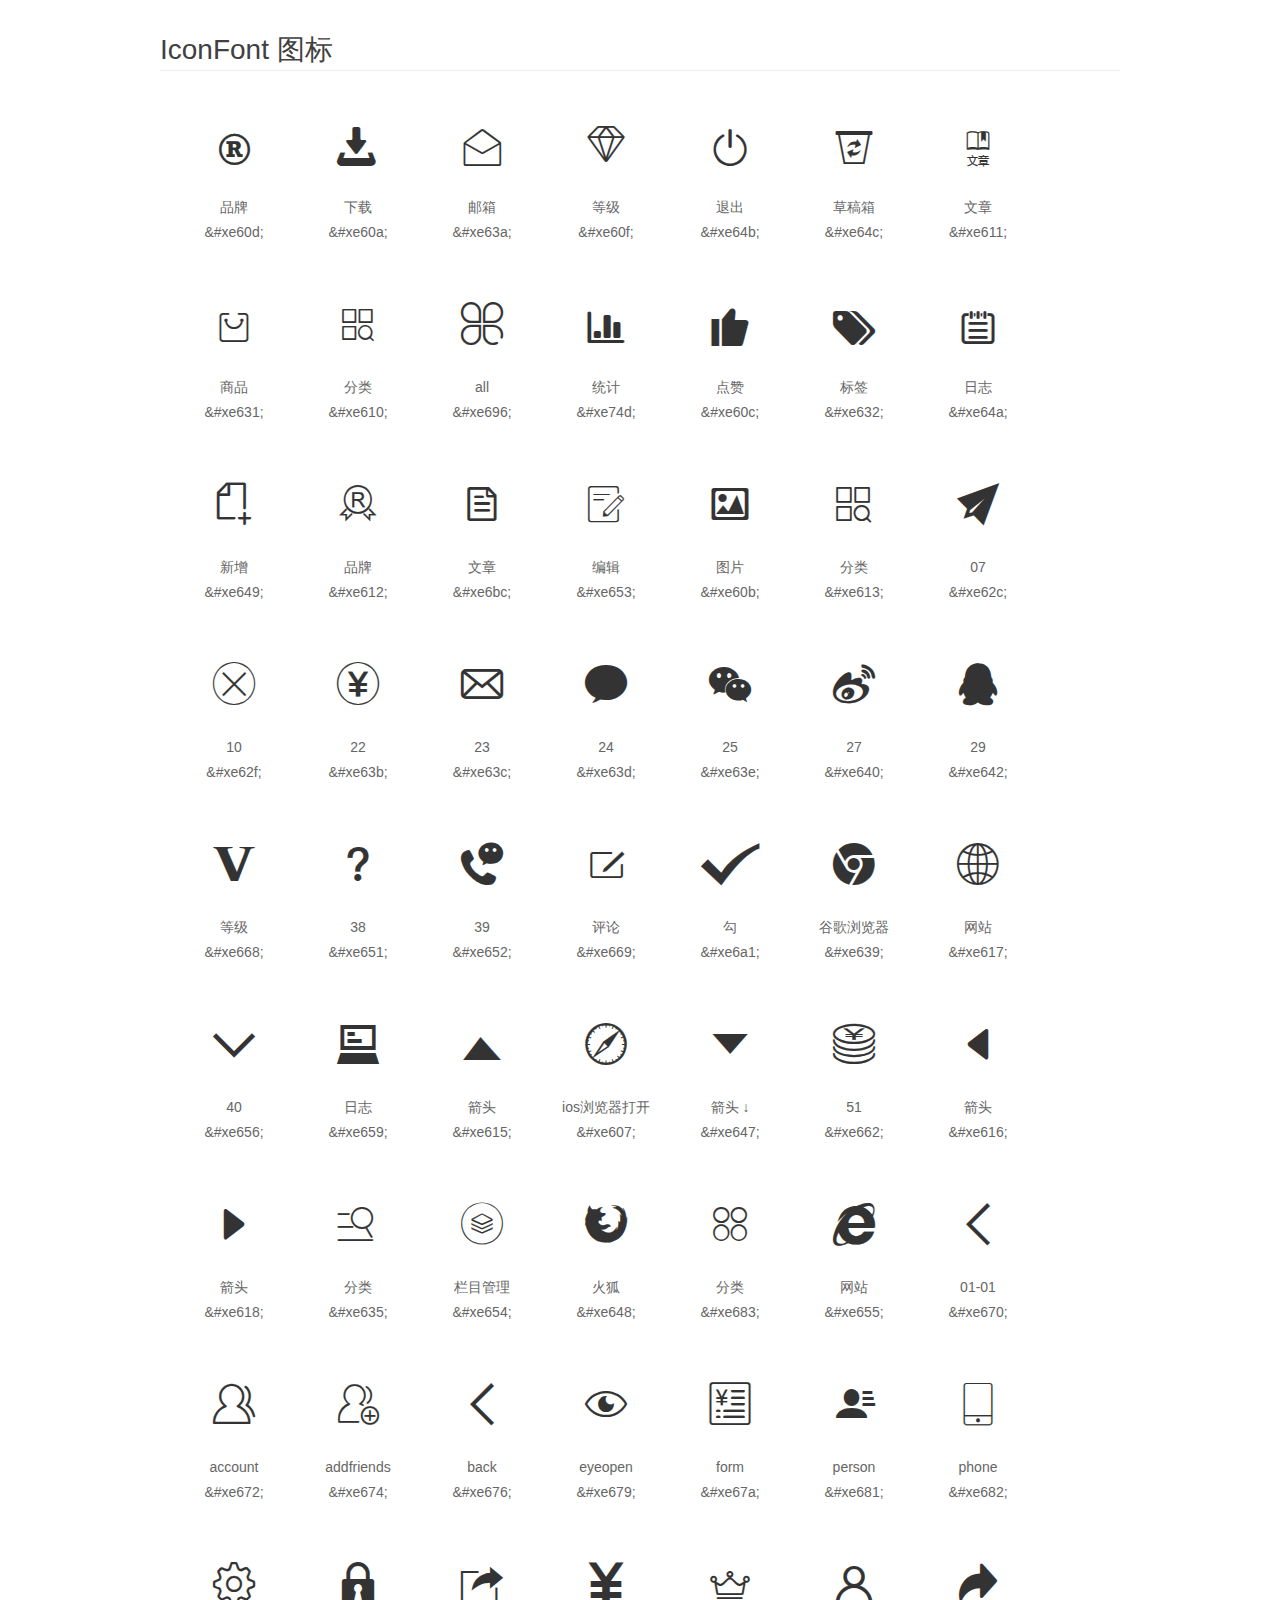
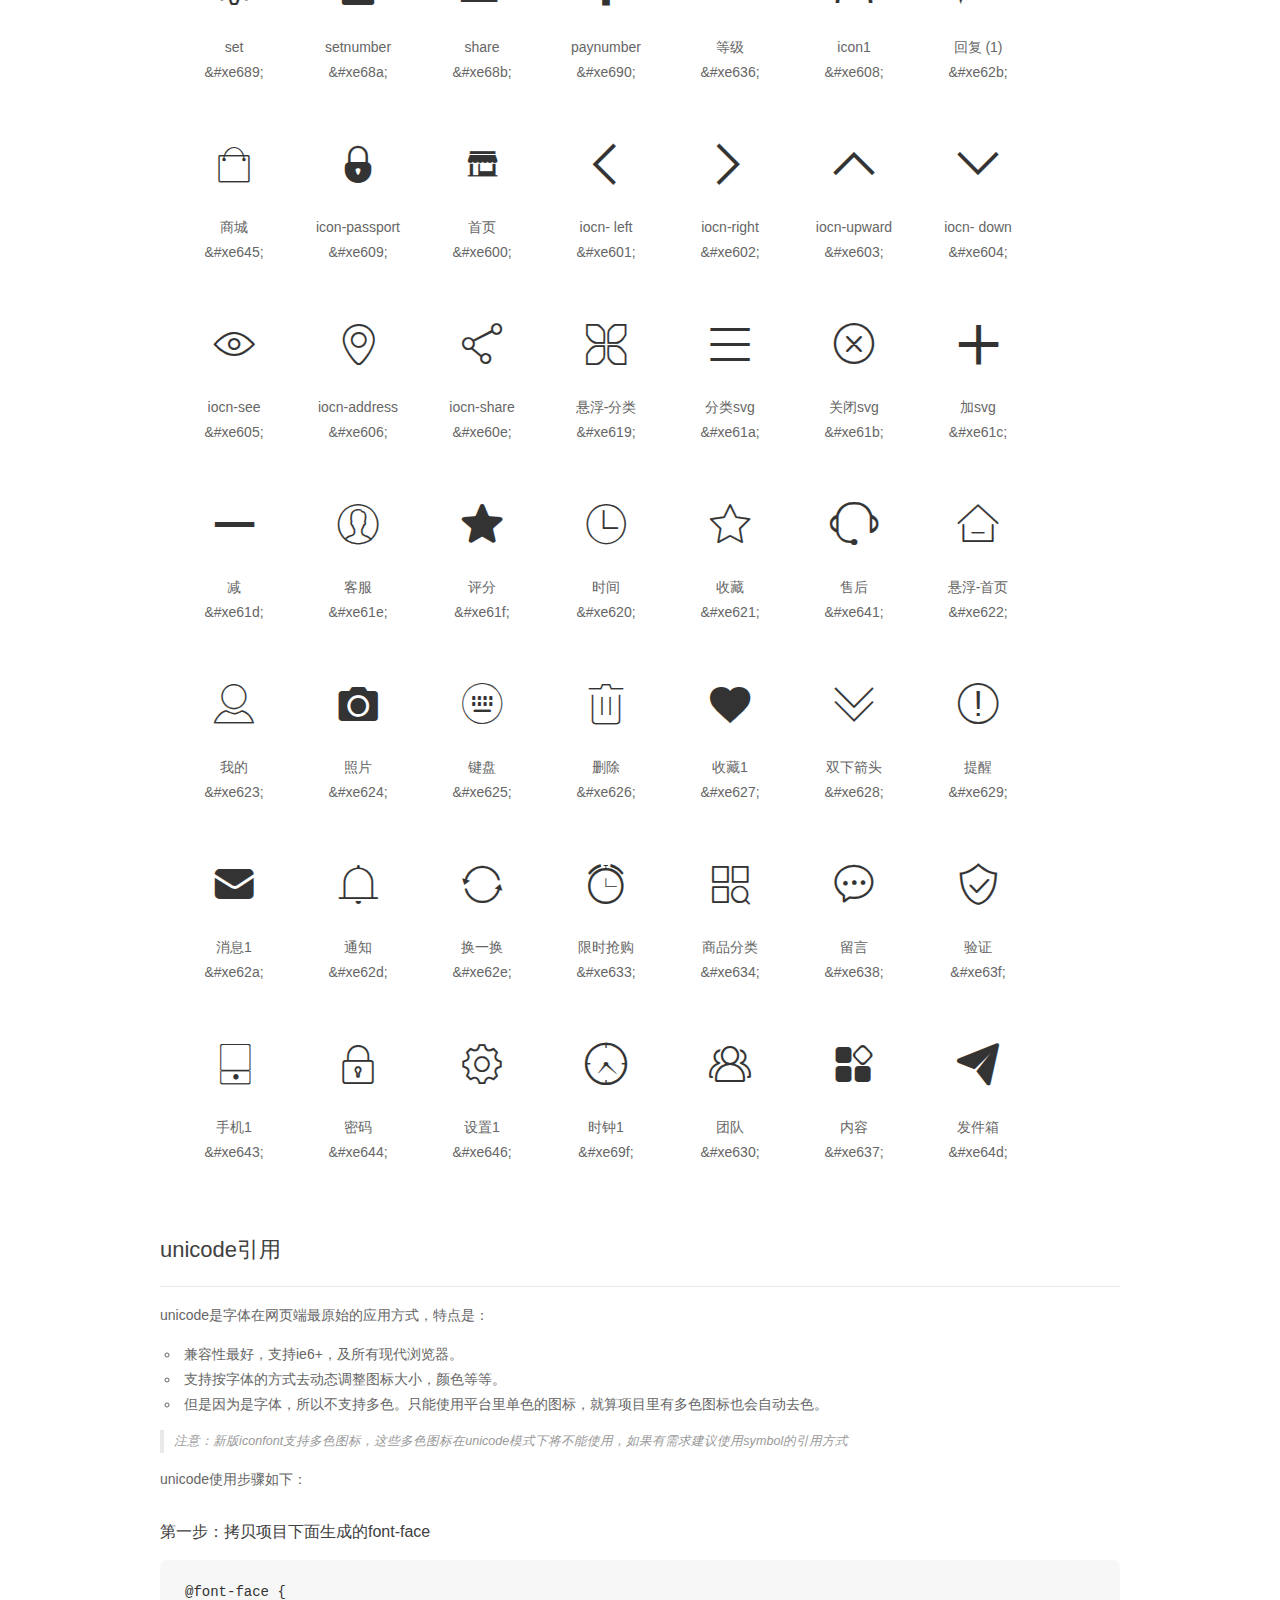
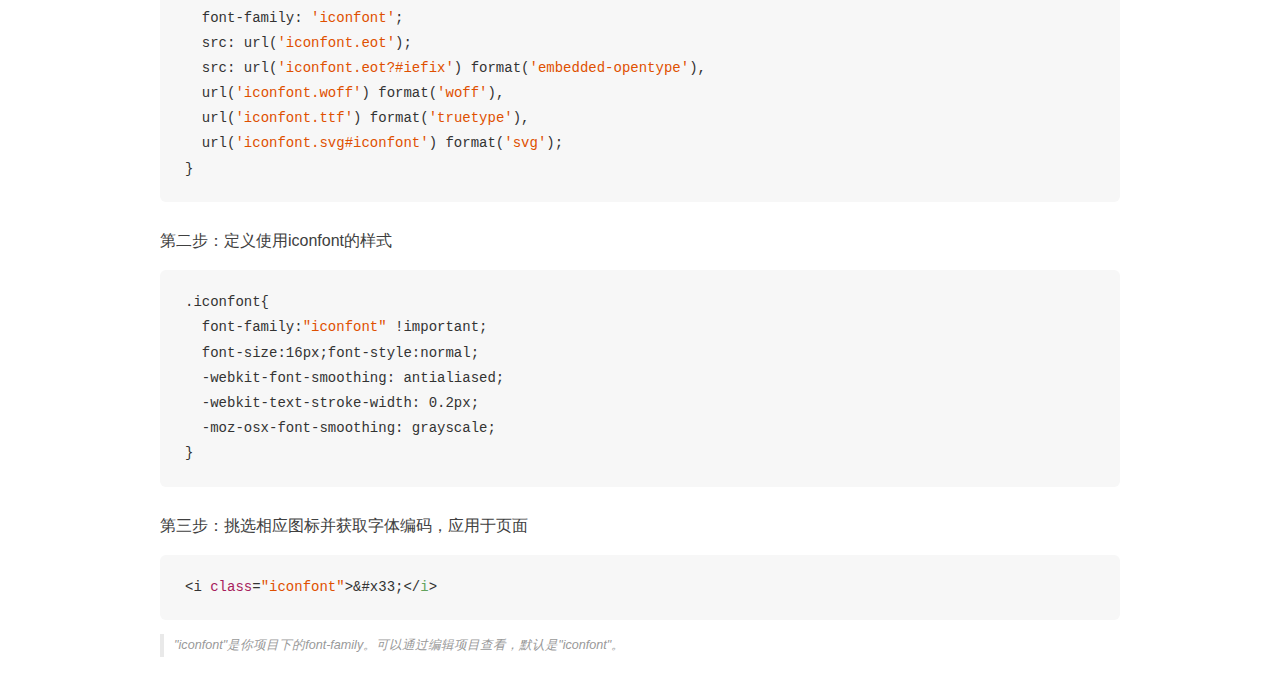
<file: out/artifacts/EUTWStudio_war_exploded/public/css/font/demo_unicode.html>
<!DOCTYPE html>
<html>
<head>
    <meta charset="utf-8"/>
    <title>IconFont</title>
    <link rel="stylesheet" href="demo.css">

    <style type="text/css">

        @font-face {font-family: "iconfont";
          src: url('iconfont.eot'); /* IE9*/
          src: url('iconfont.eot#iefix') format('embedded-opentype'), /* IE6-IE8 */
          url('iconfont.woff') format('woff'), /* chrome, firefox */
          url('iconfont.ttf') format('truetype'), /* chrome, firefox, opera, Safari, Android, iOS 4.2+*/
          url('iconfont.svg#iconfont') format('svg'); /* iOS 4.1- */
        }

        .iconfont {
          font-family:"iconfont" !important;
          font-size:16px;
          font-style:normal;
          -webkit-font-smoothing: antialiased;
          -webkit-text-stroke-width: 0.2px;
          -moz-osx-font-smoothing: grayscale;
        }

    </style>
</head>
<body>
    <div class="main markdown">
        <h1>IconFont 图标</h1>
        <ul class="icon_lists clear">
            
                <li>
                <i class="icon iconfont">&#xe60d;</i>
                    <div class="name">品牌</div>
                    <div class="code">&amp;#xe60d;</div>
                </li>
            
                <li>
                <i class="icon iconfont">&#xe60a;</i>
                    <div class="name">下载</div>
                    <div class="code">&amp;#xe60a;</div>
                </li>
            
                <li>
                <i class="icon iconfont">&#xe63a;</i>
                    <div class="name">邮箱</div>
                    <div class="code">&amp;#xe63a;</div>
                </li>
            
                <li>
                <i class="icon iconfont">&#xe60f;</i>
                    <div class="name">等级</div>
                    <div class="code">&amp;#xe60f;</div>
                </li>
            
                <li>
                <i class="icon iconfont">&#xe64b;</i>
                    <div class="name">退出</div>
                    <div class="code">&amp;#xe64b;</div>
                </li>
            
                <li>
                <i class="icon iconfont">&#xe64c;</i>
                    <div class="name">草稿箱</div>
                    <div class="code">&amp;#xe64c;</div>
                </li>
            
                <li>
                <i class="icon iconfont">&#xe611;</i>
                    <div class="name">文章</div>
                    <div class="code">&amp;#xe611;</div>
                </li>
            
                <li>
                <i class="icon iconfont">&#xe631;</i>
                    <div class="name">商品</div>
                    <div class="code">&amp;#xe631;</div>
                </li>
            
                <li>
                <i class="icon iconfont">&#xe610;</i>
                    <div class="name">分类</div>
                    <div class="code">&amp;#xe610;</div>
                </li>
            
                <li>
                <i class="icon iconfont">&#xe696;</i>
                    <div class="name">all</div>
                    <div class="code">&amp;#xe696;</div>
                </li>
            
                <li>
                <i class="icon iconfont">&#xe74d;</i>
                    <div class="name">统计</div>
                    <div class="code">&amp;#xe74d;</div>
                </li>
            
                <li>
                <i class="icon iconfont">&#xe60c;</i>
                    <div class="name">点赞</div>
                    <div class="code">&amp;#xe60c;</div>
                </li>
            
                <li>
                <i class="icon iconfont">&#xe632;</i>
                    <div class="name">标签</div>
                    <div class="code">&amp;#xe632;</div>
                </li>
            
                <li>
                <i class="icon iconfont">&#xe64a;</i>
                    <div class="name">日志</div>
                    <div class="code">&amp;#xe64a;</div>
                </li>
            
                <li>
                <i class="icon iconfont">&#xe649;</i>
                    <div class="name">新增</div>
                    <div class="code">&amp;#xe649;</div>
                </li>
            
                <li>
                <i class="icon iconfont">&#xe612;</i>
                    <div class="name">品牌</div>
                    <div class="code">&amp;#xe612;</div>
                </li>
            
                <li>
                <i class="icon iconfont">&#xe6bc;</i>
                    <div class="name">文章</div>
                    <div class="code">&amp;#xe6bc;</div>
                </li>
            
                <li>
                <i class="icon iconfont">&#xe653;</i>
                    <div class="name">编辑</div>
                    <div class="code">&amp;#xe653;</div>
                </li>
            
                <li>
                <i class="icon iconfont">&#xe60b;</i>
                    <div class="name">图片</div>
                    <div class="code">&amp;#xe60b;</div>
                </li>
            
                <li>
                <i class="icon iconfont">&#xe613;</i>
                    <div class="name">分类</div>
                    <div class="code">&amp;#xe613;</div>
                </li>
            
                <li>
                <i class="icon iconfont">&#xe62c;</i>
                    <div class="name">07</div>
                    <div class="code">&amp;#xe62c;</div>
                </li>
            
                <li>
                <i class="icon iconfont">&#xe62f;</i>
                    <div class="name">10</div>
                    <div class="code">&amp;#xe62f;</div>
                </li>
            
                <li>
                <i class="icon iconfont">&#xe63b;</i>
                    <div class="name">22</div>
                    <div class="code">&amp;#xe63b;</div>
                </li>
            
                <li>
                <i class="icon iconfont">&#xe63c;</i>
                    <div class="name">23</div>
                    <div class="code">&amp;#xe63c;</div>
                </li>
            
                <li>
                <i class="icon iconfont">&#xe63d;</i>
                    <div class="name">24</div>
                    <div class="code">&amp;#xe63d;</div>
                </li>
            
                <li>
                <i class="icon iconfont">&#xe63e;</i>
                    <div class="name">25</div>
                    <div class="code">&amp;#xe63e;</div>
                </li>
            
                <li>
                <i class="icon iconfont">&#xe640;</i>
                    <div class="name">27</div>
                    <div class="code">&amp;#xe640;</div>
                </li>
            
                <li>
                <i class="icon iconfont">&#xe642;</i>
                    <div class="name">29</div>
                    <div class="code">&amp;#xe642;</div>
                </li>
            
                <li>
                <i class="icon iconfont">&#xe668;</i>
                    <div class="name">等级</div>
                    <div class="code">&amp;#xe668;</div>
                </li>
            
                <li>
                <i class="icon iconfont">&#xe651;</i>
                    <div class="name">38</div>
                    <div class="code">&amp;#xe651;</div>
                </li>
            
                <li>
                <i class="icon iconfont">&#xe652;</i>
                    <div class="name">39</div>
                    <div class="code">&amp;#xe652;</div>
                </li>
            
                <li>
                <i class="icon iconfont">&#xe669;</i>
                    <div class="name">评论</div>
                    <div class="code">&amp;#xe669;</div>
                </li>
            
                <li>
                <i class="icon iconfont">&#xe6a1;</i>
                    <div class="name">勾</div>
                    <div class="code">&amp;#xe6a1;</div>
                </li>
            
                <li>
                <i class="icon iconfont">&#xe639;</i>
                    <div class="name">谷歌浏览器</div>
                    <div class="code">&amp;#xe639;</div>
                </li>
            
                <li>
                <i class="icon iconfont">&#xe617;</i>
                    <div class="name">网站</div>
                    <div class="code">&amp;#xe617;</div>
                </li>
            
                <li>
                <i class="icon iconfont">&#xe656;</i>
                    <div class="name">40</div>
                    <div class="code">&amp;#xe656;</div>
                </li>
            
                <li>
                <i class="icon iconfont">&#xe659;</i>
                    <div class="name">日志</div>
                    <div class="code">&amp;#xe659;</div>
                </li>
            
                <li>
                <i class="icon iconfont">&#xe615;</i>
                    <div class="name">箭头</div>
                    <div class="code">&amp;#xe615;</div>
                </li>
            
                <li>
                <i class="icon iconfont">&#xe607;</i>
                    <div class="name">ios浏览器打开</div>
                    <div class="code">&amp;#xe607;</div>
                </li>
            
                <li>
                <i class="icon iconfont">&#xe647;</i>
                    <div class="name">箭头 ↓</div>
                    <div class="code">&amp;#xe647;</div>
                </li>
            
                <li>
                <i class="icon iconfont">&#xe662;</i>
                    <div class="name">51</div>
                    <div class="code">&amp;#xe662;</div>
                </li>
            
                <li>
                <i class="icon iconfont">&#xe616;</i>
                    <div class="name">箭头</div>
                    <div class="code">&amp;#xe616;</div>
                </li>
            
                <li>
                <i class="icon iconfont">&#xe618;</i>
                    <div class="name">箭头</div>
                    <div class="code">&amp;#xe618;</div>
                </li>
            
                <li>
                <i class="icon iconfont">&#xe635;</i>
                    <div class="name">分类</div>
                    <div class="code">&amp;#xe635;</div>
                </li>
            
                <li>
                <i class="icon iconfont">&#xe654;</i>
                    <div class="name">栏目管理</div>
                    <div class="code">&amp;#xe654;</div>
                </li>
            
                <li>
                <i class="icon iconfont">&#xe648;</i>
                    <div class="name">火狐</div>
                    <div class="code">&amp;#xe648;</div>
                </li>
            
                <li>
                <i class="icon iconfont">&#xe683;</i>
                    <div class="name">分类</div>
                    <div class="code">&amp;#xe683;</div>
                </li>
            
                <li>
                <i class="icon iconfont">&#xe655;</i>
                    <div class="name">网站</div>
                    <div class="code">&amp;#xe655;</div>
                </li>
            
                <li>
                <i class="icon iconfont">&#xe670;</i>
                    <div class="name">01-01</div>
                    <div class="code">&amp;#xe670;</div>
                </li>
            
                <li>
                <i class="icon iconfont">&#xe672;</i>
                    <div class="name">account</div>
                    <div class="code">&amp;#xe672;</div>
                </li>
            
                <li>
                <i class="icon iconfont">&#xe674;</i>
                    <div class="name">addfriends</div>
                    <div class="code">&amp;#xe674;</div>
                </li>
            
                <li>
                <i class="icon iconfont">&#xe676;</i>
                    <div class="name">back</div>
                    <div class="code">&amp;#xe676;</div>
                </li>
            
                <li>
                <i class="icon iconfont">&#xe679;</i>
                    <div class="name">eyeopen</div>
                    <div class="code">&amp;#xe679;</div>
                </li>
            
                <li>
                <i class="icon iconfont">&#xe67a;</i>
                    <div class="name">form</div>
                    <div class="code">&amp;#xe67a;</div>
                </li>
            
                <li>
                <i class="icon iconfont">&#xe681;</i>
                    <div class="name">person</div>
                    <div class="code">&amp;#xe681;</div>
                </li>
            
                <li>
                <i class="icon iconfont">&#xe682;</i>
                    <div class="name">phone</div>
                    <div class="code">&amp;#xe682;</div>
                </li>
            
                <li>
                <i class="icon iconfont">&#xe689;</i>
                    <div class="name">set</div>
                    <div class="code">&amp;#xe689;</div>
                </li>
            
                <li>
                <i class="icon iconfont">&#xe68a;</i>
                    <div class="name">setnumber</div>
                    <div class="code">&amp;#xe68a;</div>
                </li>
            
                <li>
                <i class="icon iconfont">&#xe68b;</i>
                    <div class="name">share</div>
                    <div class="code">&amp;#xe68b;</div>
                </li>
            
                <li>
                <i class="icon iconfont">&#xe690;</i>
                    <div class="name">paynumber</div>
                    <div class="code">&amp;#xe690;</div>
                </li>
            
                <li>
                <i class="icon iconfont">&#xe636;</i>
                    <div class="name">等级</div>
                    <div class="code">&amp;#xe636;</div>
                </li>
            
                <li>
                <i class="icon iconfont">&#xe608;</i>
                    <div class="name">icon1</div>
                    <div class="code">&amp;#xe608;</div>
                </li>
            
                <li>
                <i class="icon iconfont">&#xe62b;</i>
                    <div class="name">回复 (1)</div>
                    <div class="code">&amp;#xe62b;</div>
                </li>
            
                <li>
                <i class="icon iconfont">&#xe645;</i>
                    <div class="name">商城</div>
                    <div class="code">&amp;#xe645;</div>
                </li>
            
                <li>
                <i class="icon iconfont">&#xe609;</i>
                    <div class="name">icon-passport</div>
                    <div class="code">&amp;#xe609;</div>
                </li>
            
                <li>
                <i class="icon iconfont">&#xe600;</i>
                    <div class="name">首页</div>
                    <div class="code">&amp;#xe600;</div>
                </li>
            
                <li>
                <i class="icon iconfont">&#xe601;</i>
                    <div class="name"> iocn- left</div>
                    <div class="code">&amp;#xe601;</div>
                </li>
            
                <li>
                <i class="icon iconfont">&#xe602;</i>
                    <div class="name">iocn-right</div>
                    <div class="code">&amp;#xe602;</div>
                </li>
            
                <li>
                <i class="icon iconfont">&#xe603;</i>
                    <div class="name">iocn-upward</div>
                    <div class="code">&amp;#xe603;</div>
                </li>
            
                <li>
                <i class="icon iconfont">&#xe604;</i>
                    <div class="name">iocn- down</div>
                    <div class="code">&amp;#xe604;</div>
                </li>
            
                <li>
                <i class="icon iconfont">&#xe605;</i>
                    <div class="name">iocn-see</div>
                    <div class="code">&amp;#xe605;</div>
                </li>
            
                <li>
                <i class="icon iconfont">&#xe606;</i>
                    <div class="name">iocn-address</div>
                    <div class="code">&amp;#xe606;</div>
                </li>
            
                <li>
                <i class="icon iconfont">&#xe60e;</i>
                    <div class="name">iocn-share</div>
                    <div class="code">&amp;#xe60e;</div>
                </li>
            
                <li>
                <i class="icon iconfont">&#xe619;</i>
                    <div class="name">悬浮-分类</div>
                    <div class="code">&amp;#xe619;</div>
                </li>
            
                <li>
                <i class="icon iconfont">&#xe61a;</i>
                    <div class="name">分类svg</div>
                    <div class="code">&amp;#xe61a;</div>
                </li>
            
                <li>
                <i class="icon iconfont">&#xe61b;</i>
                    <div class="name">关闭svg</div>
                    <div class="code">&amp;#xe61b;</div>
                </li>
            
                <li>
                <i class="icon iconfont">&#xe61c;</i>
                    <div class="name">加svg</div>
                    <div class="code">&amp;#xe61c;</div>
                </li>
            
                <li>
                <i class="icon iconfont">&#xe61d;</i>
                    <div class="name">减</div>
                    <div class="code">&amp;#xe61d;</div>
                </li>
            
                <li>
                <i class="icon iconfont">&#xe61e;</i>
                    <div class="name">客服</div>
                    <div class="code">&amp;#xe61e;</div>
                </li>
            
                <li>
                <i class="icon iconfont">&#xe61f;</i>
                    <div class="name">评分</div>
                    <div class="code">&amp;#xe61f;</div>
                </li>
            
                <li>
                <i class="icon iconfont">&#xe620;</i>
                    <div class="name">时间</div>
                    <div class="code">&amp;#xe620;</div>
                </li>
            
                <li>
                <i class="icon iconfont">&#xe621;</i>
                    <div class="name">收藏</div>
                    <div class="code">&amp;#xe621;</div>
                </li>
            
                <li>
                <i class="icon iconfont">&#xe641;</i>
                    <div class="name">售后</div>
                    <div class="code">&amp;#xe641;</div>
                </li>
            
                <li>
                <i class="icon iconfont">&#xe622;</i>
                    <div class="name">悬浮-首页</div>
                    <div class="code">&amp;#xe622;</div>
                </li>
            
                <li>
                <i class="icon iconfont">&#xe623;</i>
                    <div class="name">我的</div>
                    <div class="code">&amp;#xe623;</div>
                </li>
            
                <li>
                <i class="icon iconfont">&#xe624;</i>
                    <div class="name">照片</div>
                    <div class="code">&amp;#xe624;</div>
                </li>
            
                <li>
                <i class="icon iconfont">&#xe625;</i>
                    <div class="name">键盘</div>
                    <div class="code">&amp;#xe625;</div>
                </li>
            
                <li>
                <i class="icon iconfont">&#xe626;</i>
                    <div class="name">删除</div>
                    <div class="code">&amp;#xe626;</div>
                </li>
            
                <li>
                <i class="icon iconfont">&#xe627;</i>
                    <div class="name">收藏1</div>
                    <div class="code">&amp;#xe627;</div>
                </li>
            
                <li>
                <i class="icon iconfont">&#xe628;</i>
                    <div class="name">双下箭头</div>
                    <div class="code">&amp;#xe628;</div>
                </li>
            
                <li>
                <i class="icon iconfont">&#xe629;</i>
                    <div class="name">提醒</div>
                    <div class="code">&amp;#xe629;</div>
                </li>
            
                <li>
                <i class="icon iconfont">&#xe62a;</i>
                    <div class="name">消息1</div>
                    <div class="code">&amp;#xe62a;</div>
                </li>
            
                <li>
                <i class="icon iconfont">&#xe62d;</i>
                    <div class="name">通知</div>
                    <div class="code">&amp;#xe62d;</div>
                </li>
            
                <li>
                <i class="icon iconfont">&#xe62e;</i>
                    <div class="name">换一换</div>
                    <div class="code">&amp;#xe62e;</div>
                </li>
            
                <li>
                <i class="icon iconfont">&#xe633;</i>
                    <div class="name">限时抢购</div>
                    <div class="code">&amp;#xe633;</div>
                </li>
            
                <li>
                <i class="icon iconfont">&#xe634;</i>
                    <div class="name">商品分类</div>
                    <div class="code">&amp;#xe634;</div>
                </li>
            
                <li>
                <i class="icon iconfont">&#xe638;</i>
                    <div class="name">留言</div>
                    <div class="code">&amp;#xe638;</div>
                </li>
            
                <li>
                <i class="icon iconfont">&#xe63f;</i>
                    <div class="name">验证</div>
                    <div class="code">&amp;#xe63f;</div>
                </li>
            
                <li>
                <i class="icon iconfont">&#xe643;</i>
                    <div class="name">手机1</div>
                    <div class="code">&amp;#xe643;</div>
                </li>
            
                <li>
                <i class="icon iconfont">&#xe644;</i>
                    <div class="name">密码</div>
                    <div class="code">&amp;#xe644;</div>
                </li>
            
                <li>
                <i class="icon iconfont">&#xe646;</i>
                    <div class="name">设置1</div>
                    <div class="code">&amp;#xe646;</div>
                </li>
            
                <li>
                <i class="icon iconfont">&#xe69f;</i>
                    <div class="name">时钟1</div>
                    <div class="code">&amp;#xe69f;</div>
                </li>
            
                <li>
                <i class="icon iconfont">&#xe630;</i>
                    <div class="name">团队</div>
                    <div class="code">&amp;#xe630;</div>
                </li>
            
                <li>
                <i class="icon iconfont">&#xe637;</i>
                    <div class="name">内容</div>
                    <div class="code">&amp;#xe637;</div>
                </li>
            
                <li>
                <i class="icon iconfont">&#xe64d;</i>
                    <div class="name">发件箱</div>
                    <div class="code">&amp;#xe64d;</div>
                </li>
            
        </ul>
        <h2 id="unicode-">unicode引用</h2>
        <hr>

        <p>unicode是字体在网页端最原始的应用方式，特点是：</p>
        <ul>
        <li>兼容性最好，支持ie6+，及所有现代浏览器。</li>
        <li>支持按字体的方式去动态调整图标大小，颜色等等。</li>
        <li>但是因为是字体，所以不支持多色。只能使用平台里单色的图标，就算项目里有多色图标也会自动去色。</li>
        </ul>
        <blockquote>
        <p>注意：新版iconfont支持多色图标，这些多色图标在unicode模式下将不能使用，如果有需求建议使用symbol的引用方式</p>
        </blockquote>
        <p>unicode使用步骤如下：</p>
        <h3 id="-font-face">第一步：拷贝项目下面生成的font-face</h3>
        <pre><code class="lang-js hljs javascript">@font-face {
  font-family: <span class="hljs-string">'iconfont'</span>;
  src: url(<span class="hljs-string">'iconfont.eot'</span>);
  src: url(<span class="hljs-string">'iconfont.eot?#iefix'</span>) format(<span class="hljs-string">'embedded-opentype'</span>),
  url(<span class="hljs-string">'iconfont.woff'</span>) format(<span class="hljs-string">'woff'</span>),
  url(<span class="hljs-string">'iconfont.ttf'</span>) format(<span class="hljs-string">'truetype'</span>),
  url(<span class="hljs-string">'iconfont.svg#iconfont'</span>) format(<span class="hljs-string">'svg'</span>);
}
</code></pre>
        <h3 id="-iconfont-">第二步：定义使用iconfont的样式</h3>
        <pre><code class="lang-js hljs javascript">.iconfont{
  font-family:<span class="hljs-string">"iconfont"</span> !important;
  font-size:<span class="hljs-number">16</span>px;font-style:normal;
  -webkit-font-smoothing: antialiased;
  -webkit-text-stroke-width: <span class="hljs-number">0.2</span>px;
  -moz-osx-font-smoothing: grayscale;
}
</code></pre>
        <h3 id="-">第三步：挑选相应图标并获取字体编码，应用于页面</h3>
        <pre><code class="lang-js hljs javascript">&lt;i <span class="hljs-class"><span class="hljs-keyword">class</span></span>=<span class="hljs-string">"iconfont"</span>&gt;&amp;#x33;<span class="xml"><span class="hljs-tag">&lt;/<span class="hljs-name">i</span>&gt;</span></span></code></pre>

        <blockquote>
        <p>"iconfont"是你项目下的font-family。可以通过编辑项目查看，默认是"iconfont"。</p>
        </blockquote>
    </div>


</body>
</html>
</file>
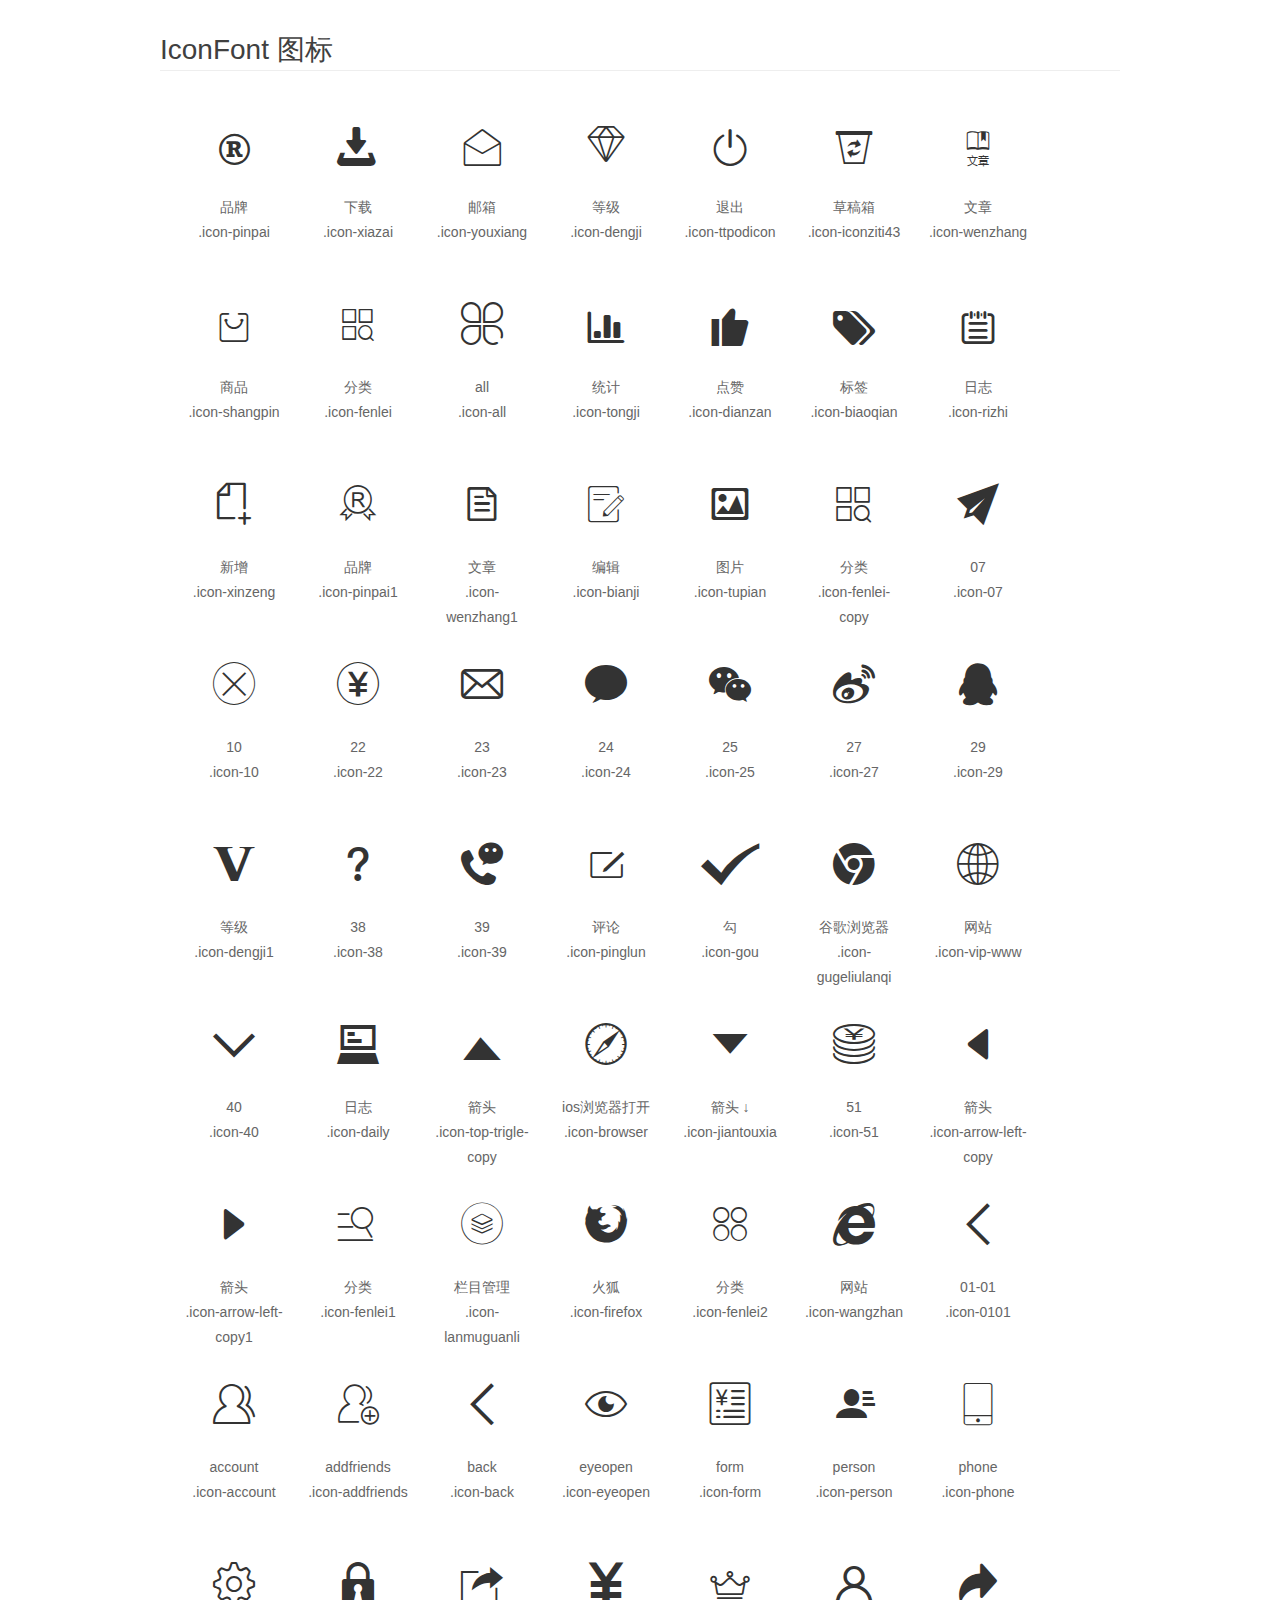
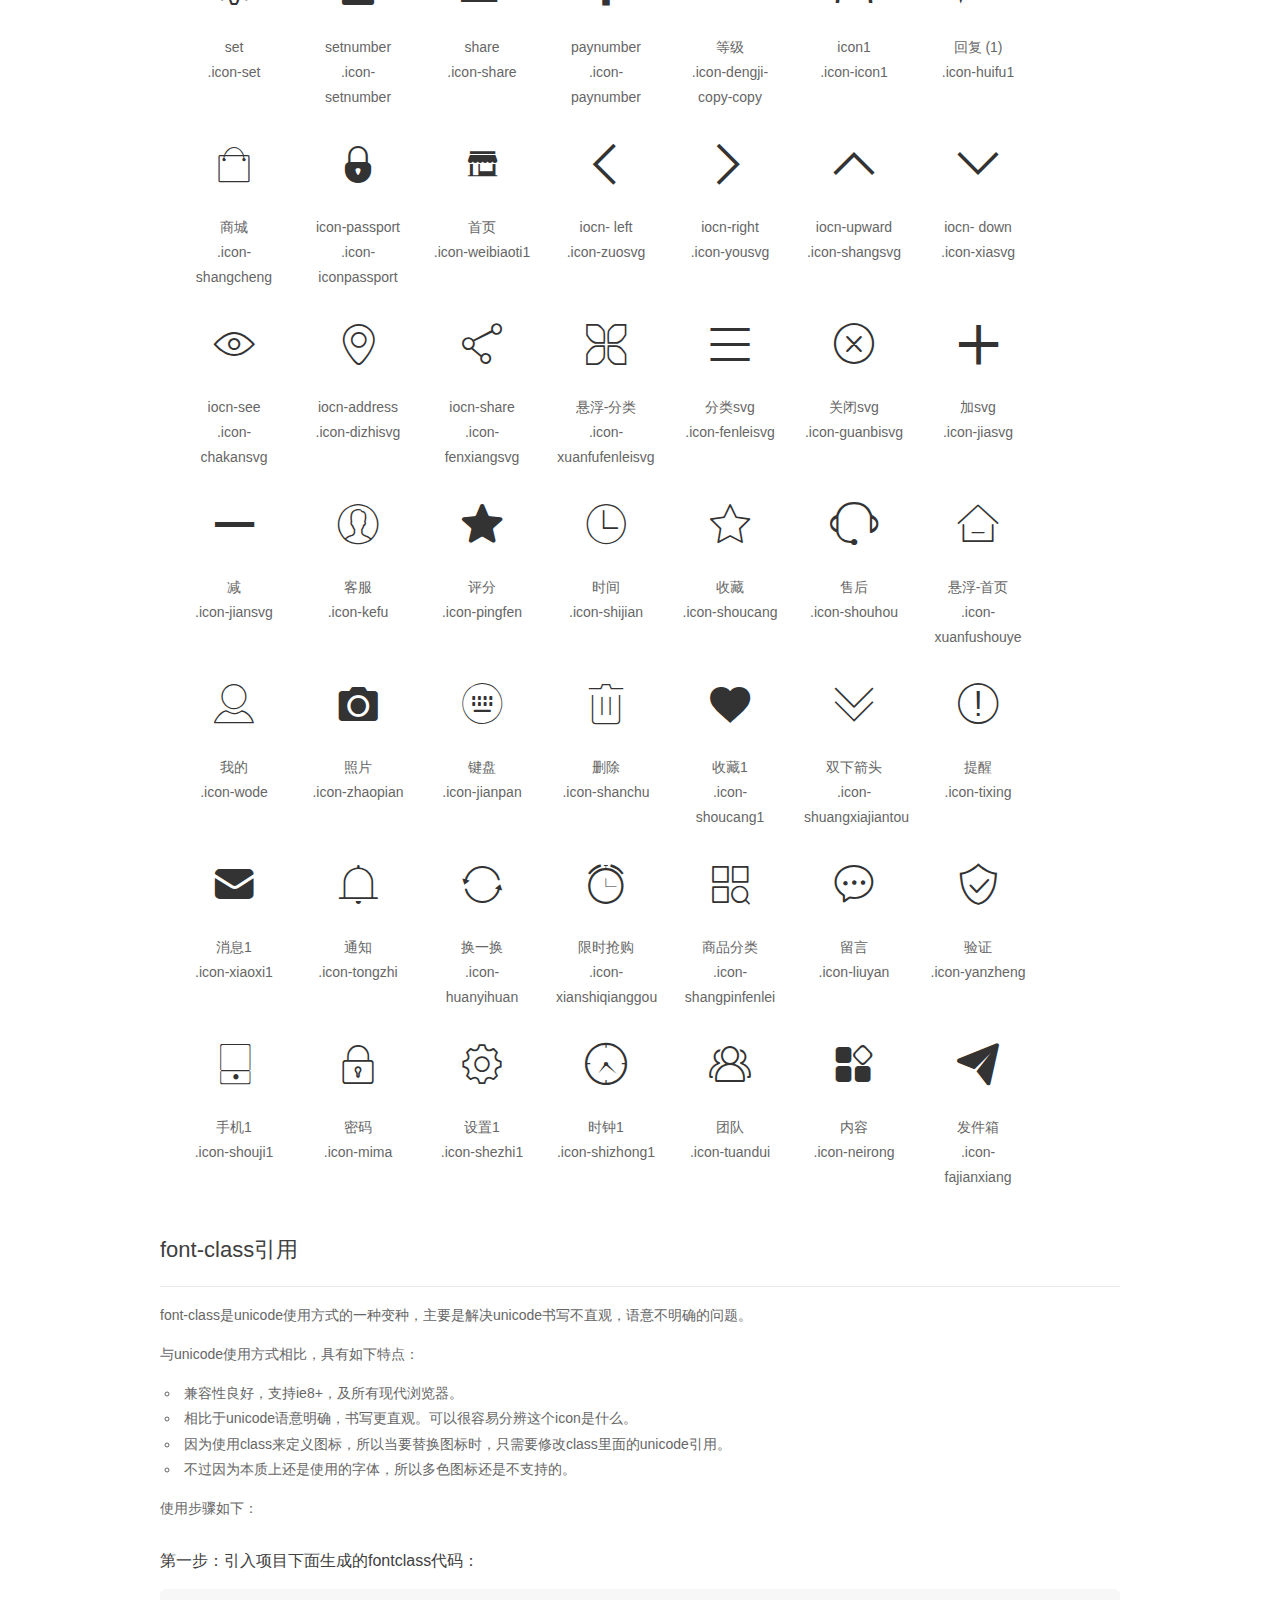
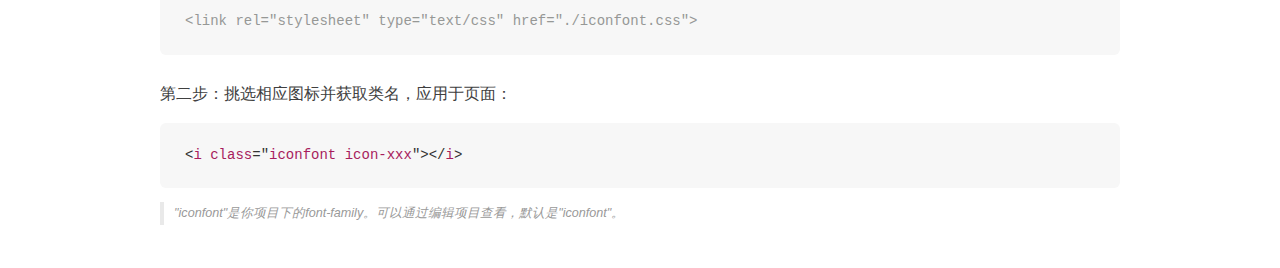
<file: src/main/webapp/public/css/font/demo_fontclass.html>
<!DOCTYPE html>
<html>
<head>
    <meta charset="utf-8"/>
    <title>IconFont</title>
    <link rel="stylesheet" href="demo.css">
    <link rel="stylesheet" href="iconfont.css">
</head>
<body>
    <div class="main markdown">
        <h1>IconFont 图标</h1>
        <ul class="icon_lists clear">
            
                <li>
                <i class="icon iconfont icon-pinpai"></i>
                    <div class="name">品牌</div>
                    <div class="fontclass">.icon-pinpai</div>
                </li>
            
                <li>
                <i class="icon iconfont icon-xiazai"></i>
                    <div class="name">下载</div>
                    <div class="fontclass">.icon-xiazai</div>
                </li>
            
                <li>
                <i class="icon iconfont icon-youxiang"></i>
                    <div class="name">邮箱</div>
                    <div class="fontclass">.icon-youxiang</div>
                </li>
            
                <li>
                <i class="icon iconfont icon-dengji"></i>
                    <div class="name">等级</div>
                    <div class="fontclass">.icon-dengji</div>
                </li>
            
                <li>
                <i class="icon iconfont icon-ttpodicon"></i>
                    <div class="name">退出</div>
                    <div class="fontclass">.icon-ttpodicon</div>
                </li>
            
                <li>
                <i class="icon iconfont icon-iconziti43"></i>
                    <div class="name">草稿箱</div>
                    <div class="fontclass">.icon-iconziti43</div>
                </li>
            
                <li>
                <i class="icon iconfont icon-wenzhang"></i>
                    <div class="name">文章</div>
                    <div class="fontclass">.icon-wenzhang</div>
                </li>
            
                <li>
                <i class="icon iconfont icon-shangpin"></i>
                    <div class="name">商品</div>
                    <div class="fontclass">.icon-shangpin</div>
                </li>
            
                <li>
                <i class="icon iconfont icon-fenlei"></i>
                    <div class="name">分类</div>
                    <div class="fontclass">.icon-fenlei</div>
                </li>
            
                <li>
                <i class="icon iconfont icon-all"></i>
                    <div class="name">all</div>
                    <div class="fontclass">.icon-all</div>
                </li>
            
                <li>
                <i class="icon iconfont icon-tongji"></i>
                    <div class="name">统计</div>
                    <div class="fontclass">.icon-tongji</div>
                </li>
            
                <li>
                <i class="icon iconfont icon-dianzan"></i>
                    <div class="name">点赞</div>
                    <div class="fontclass">.icon-dianzan</div>
                </li>
            
                <li>
                <i class="icon iconfont icon-biaoqian"></i>
                    <div class="name">标签</div>
                    <div class="fontclass">.icon-biaoqian</div>
                </li>
            
                <li>
                <i class="icon iconfont icon-rizhi"></i>
                    <div class="name">日志</div>
                    <div class="fontclass">.icon-rizhi</div>
                </li>
            
                <li>
                <i class="icon iconfont icon-xinzeng"></i>
                    <div class="name">新增</div>
                    <div class="fontclass">.icon-xinzeng</div>
                </li>
            
                <li>
                <i class="icon iconfont icon-pinpai1"></i>
                    <div class="name">品牌</div>
                    <div class="fontclass">.icon-pinpai1</div>
                </li>
            
                <li>
                <i class="icon iconfont icon-wenzhang1"></i>
                    <div class="name">文章</div>
                    <div class="fontclass">.icon-wenzhang1</div>
                </li>
            
                <li>
                <i class="icon iconfont icon-bianji"></i>
                    <div class="name">编辑</div>
                    <div class="fontclass">.icon-bianji</div>
                </li>
            
                <li>
                <i class="icon iconfont icon-tupian"></i>
                    <div class="name">图片</div>
                    <div class="fontclass">.icon-tupian</div>
                </li>
            
                <li>
                <i class="icon iconfont icon-fenlei-copy"></i>
                    <div class="name">分类</div>
                    <div class="fontclass">.icon-fenlei-copy</div>
                </li>
            
                <li>
                <i class="icon iconfont icon-07"></i>
                    <div class="name">07</div>
                    <div class="fontclass">.icon-07</div>
                </li>
            
                <li>
                <i class="icon iconfont icon-10"></i>
                    <div class="name">10</div>
                    <div class="fontclass">.icon-10</div>
                </li>
            
                <li>
                <i class="icon iconfont icon-22"></i>
                    <div class="name">22</div>
                    <div class="fontclass">.icon-22</div>
                </li>
            
                <li>
                <i class="icon iconfont icon-23"></i>
                    <div class="name">23</div>
                    <div class="fontclass">.icon-23</div>
                </li>
            
                <li>
                <i class="icon iconfont icon-24"></i>
                    <div class="name">24</div>
                    <div class="fontclass">.icon-24</div>
                </li>
            
                <li>
                <i class="icon iconfont icon-25"></i>
                    <div class="name">25</div>
                    <div class="fontclass">.icon-25</div>
                </li>
            
                <li>
                <i class="icon iconfont icon-27"></i>
                    <div class="name">27</div>
                    <div class="fontclass">.icon-27</div>
                </li>
            
                <li>
                <i class="icon iconfont icon-29"></i>
                    <div class="name">29</div>
                    <div class="fontclass">.icon-29</div>
                </li>
            
                <li>
                <i class="icon iconfont icon-dengji1"></i>
                    <div class="name">等级</div>
                    <div class="fontclass">.icon-dengji1</div>
                </li>
            
                <li>
                <i class="icon iconfont icon-38"></i>
                    <div class="name">38</div>
                    <div class="fontclass">.icon-38</div>
                </li>
            
                <li>
                <i class="icon iconfont icon-39"></i>
                    <div class="name">39</div>
                    <div class="fontclass">.icon-39</div>
                </li>
            
                <li>
                <i class="icon iconfont icon-pinglun"></i>
                    <div class="name">评论</div>
                    <div class="fontclass">.icon-pinglun</div>
                </li>
            
                <li>
                <i class="icon iconfont icon-gou"></i>
                    <div class="name">勾</div>
                    <div class="fontclass">.icon-gou</div>
                </li>
            
                <li>
                <i class="icon iconfont icon-gugeliulanqi"></i>
                    <div class="name">谷歌浏览器</div>
                    <div class="fontclass">.icon-gugeliulanqi</div>
                </li>
            
                <li>
                <i class="icon iconfont icon-vip-www"></i>
                    <div class="name">网站</div>
                    <div class="fontclass">.icon-vip-www</div>
                </li>
            
                <li>
                <i class="icon iconfont icon-40"></i>
                    <div class="name">40</div>
                    <div class="fontclass">.icon-40</div>
                </li>
            
                <li>
                <i class="icon iconfont icon-daily"></i>
                    <div class="name">日志</div>
                    <div class="fontclass">.icon-daily</div>
                </li>
            
                <li>
                <i class="icon iconfont icon-top-trigle-copy"></i>
                    <div class="name">箭头</div>
                    <div class="fontclass">.icon-top-trigle-copy</div>
                </li>
            
                <li>
                <i class="icon iconfont icon-browser"></i>
                    <div class="name">ios浏览器打开</div>
                    <div class="fontclass">.icon-browser</div>
                </li>
            
                <li>
                <i class="icon iconfont icon-jiantouxia"></i>
                    <div class="name">箭头 ↓</div>
                    <div class="fontclass">.icon-jiantouxia</div>
                </li>
            
                <li>
                <i class="icon iconfont icon-51"></i>
                    <div class="name">51</div>
                    <div class="fontclass">.icon-51</div>
                </li>
            
                <li>
                <i class="icon iconfont icon-arrow-left-copy"></i>
                    <div class="name">箭头</div>
                    <div class="fontclass">.icon-arrow-left-copy</div>
                </li>
            
                <li>
                <i class="icon iconfont icon-arrow-left-copy1"></i>
                    <div class="name">箭头</div>
                    <div class="fontclass">.icon-arrow-left-copy1</div>
                </li>
            
                <li>
                <i class="icon iconfont icon-fenlei1"></i>
                    <div class="name">分类</div>
                    <div class="fontclass">.icon-fenlei1</div>
                </li>
            
                <li>
                <i class="icon iconfont icon-lanmuguanli"></i>
                    <div class="name">栏目管理</div>
                    <div class="fontclass">.icon-lanmuguanli</div>
                </li>
            
                <li>
                <i class="icon iconfont icon-firefox"></i>
                    <div class="name">火狐</div>
                    <div class="fontclass">.icon-firefox</div>
                </li>
            
                <li>
                <i class="icon iconfont icon-fenlei2"></i>
                    <div class="name">分类</div>
                    <div class="fontclass">.icon-fenlei2</div>
                </li>
            
                <li>
                <i class="icon iconfont icon-wangzhan"></i>
                    <div class="name">网站</div>
                    <div class="fontclass">.icon-wangzhan</div>
                </li>
            
                <li>
                <i class="icon iconfont icon-0101"></i>
                    <div class="name">01-01</div>
                    <div class="fontclass">.icon-0101</div>
                </li>
            
                <li>
                <i class="icon iconfont icon-account"></i>
                    <div class="name">account</div>
                    <div class="fontclass">.icon-account</div>
                </li>
            
                <li>
                <i class="icon iconfont icon-addfriends"></i>
                    <div class="name">addfriends</div>
                    <div class="fontclass">.icon-addfriends</div>
                </li>
            
                <li>
                <i class="icon iconfont icon-back"></i>
                    <div class="name">back</div>
                    <div class="fontclass">.icon-back</div>
                </li>
            
                <li>
                <i class="icon iconfont icon-eyeopen"></i>
                    <div class="name">eyeopen</div>
                    <div class="fontclass">.icon-eyeopen</div>
                </li>
            
                <li>
                <i class="icon iconfont icon-form"></i>
                    <div class="name">form</div>
                    <div class="fontclass">.icon-form</div>
                </li>
            
                <li>
                <i class="icon iconfont icon-person"></i>
                    <div class="name">person</div>
                    <div class="fontclass">.icon-person</div>
                </li>
            
                <li>
                <i class="icon iconfont icon-phone"></i>
                    <div class="name">phone</div>
                    <div class="fontclass">.icon-phone</div>
                </li>
            
                <li>
                <i class="icon iconfont icon-set"></i>
                    <div class="name">set</div>
                    <div class="fontclass">.icon-set</div>
                </li>
            
                <li>
                <i class="icon iconfont icon-setnumber"></i>
                    <div class="name">setnumber</div>
                    <div class="fontclass">.icon-setnumber</div>
                </li>
            
                <li>
                <i class="icon iconfont icon-share"></i>
                    <div class="name">share</div>
                    <div class="fontclass">.icon-share</div>
                </li>
            
                <li>
                <i class="icon iconfont icon-paynumber"></i>
                    <div class="name">paynumber</div>
                    <div class="fontclass">.icon-paynumber</div>
                </li>
            
                <li>
                <i class="icon iconfont icon-dengji-copy-copy"></i>
                    <div class="name">等级</div>
                    <div class="fontclass">.icon-dengji-copy-copy</div>
                </li>
            
                <li>
                <i class="icon iconfont icon-icon1"></i>
                    <div class="name">icon1</div>
                    <div class="fontclass">.icon-icon1</div>
                </li>
            
                <li>
                <i class="icon iconfont icon-huifu1"></i>
                    <div class="name">回复 (1)</div>
                    <div class="fontclass">.icon-huifu1</div>
                </li>
            
                <li>
                <i class="icon iconfont icon-shangcheng"></i>
                    <div class="name">商城</div>
                    <div class="fontclass">.icon-shangcheng</div>
                </li>
            
                <li>
                <i class="icon iconfont icon-iconpassport"></i>
                    <div class="name">icon-passport</div>
                    <div class="fontclass">.icon-iconpassport</div>
                </li>
            
                <li>
                <i class="icon iconfont icon-weibiaoti1"></i>
                    <div class="name">首页</div>
                    <div class="fontclass">.icon-weibiaoti1</div>
                </li>
            
                <li>
                <i class="icon iconfont icon-zuosvg"></i>
                    <div class="name"> iocn- left</div>
                    <div class="fontclass">.icon-zuosvg</div>
                </li>
            
                <li>
                <i class="icon iconfont icon-yousvg"></i>
                    <div class="name">iocn-right</div>
                    <div class="fontclass">.icon-yousvg</div>
                </li>
            
                <li>
                <i class="icon iconfont icon-shangsvg"></i>
                    <div class="name">iocn-upward</div>
                    <div class="fontclass">.icon-shangsvg</div>
                </li>
            
                <li>
                <i class="icon iconfont icon-xiasvg"></i>
                    <div class="name">iocn- down</div>
                    <div class="fontclass">.icon-xiasvg</div>
                </li>
            
                <li>
                <i class="icon iconfont icon-chakansvg"></i>
                    <div class="name">iocn-see</div>
                    <div class="fontclass">.icon-chakansvg</div>
                </li>
            
                <li>
                <i class="icon iconfont icon-dizhisvg"></i>
                    <div class="name">iocn-address</div>
                    <div class="fontclass">.icon-dizhisvg</div>
                </li>
            
                <li>
                <i class="icon iconfont icon-fenxiangsvg"></i>
                    <div class="name">iocn-share</div>
                    <div class="fontclass">.icon-fenxiangsvg</div>
                </li>
            
                <li>
                <i class="icon iconfont icon-xuanfufenleisvg"></i>
                    <div class="name">悬浮-分类</div>
                    <div class="fontclass">.icon-xuanfufenleisvg</div>
                </li>
            
                <li>
                <i class="icon iconfont icon-fenleisvg"></i>
                    <div class="name">分类svg</div>
                    <div class="fontclass">.icon-fenleisvg</div>
                </li>
            
                <li>
                <i class="icon iconfont icon-guanbisvg"></i>
                    <div class="name">关闭svg</div>
                    <div class="fontclass">.icon-guanbisvg</div>
                </li>
            
                <li>
                <i class="icon iconfont icon-jiasvg"></i>
                    <div class="name">加svg</div>
                    <div class="fontclass">.icon-jiasvg</div>
                </li>
            
                <li>
                <i class="icon iconfont icon-jiansvg"></i>
                    <div class="name">减</div>
                    <div class="fontclass">.icon-jiansvg</div>
                </li>
            
                <li>
                <i class="icon iconfont icon-kefu"></i>
                    <div class="name">客服</div>
                    <div class="fontclass">.icon-kefu</div>
                </li>
            
                <li>
                <i class="icon iconfont icon-pingfen"></i>
                    <div class="name">评分</div>
                    <div class="fontclass">.icon-pingfen</div>
                </li>
            
                <li>
                <i class="icon iconfont icon-shijian"></i>
                    <div class="name">时间</div>
                    <div class="fontclass">.icon-shijian</div>
                </li>
            
                <li>
                <i class="icon iconfont icon-shoucang"></i>
                    <div class="name">收藏</div>
                    <div class="fontclass">.icon-shoucang</div>
                </li>
            
                <li>
                <i class="icon iconfont icon-shouhou"></i>
                    <div class="name">售后</div>
                    <div class="fontclass">.icon-shouhou</div>
                </li>
            
                <li>
                <i class="icon iconfont icon-xuanfushouye"></i>
                    <div class="name">悬浮-首页</div>
                    <div class="fontclass">.icon-xuanfushouye</div>
                </li>
            
                <li>
                <i class="icon iconfont icon-wode"></i>
                    <div class="name">我的</div>
                    <div class="fontclass">.icon-wode</div>
                </li>
            
                <li>
                <i class="icon iconfont icon-zhaopian"></i>
                    <div class="name">照片</div>
                    <div class="fontclass">.icon-zhaopian</div>
                </li>
            
                <li>
                <i class="icon iconfont icon-jianpan"></i>
                    <div class="name">键盘</div>
                    <div class="fontclass">.icon-jianpan</div>
                </li>
            
                <li>
                <i class="icon iconfont icon-shanchu"></i>
                    <div class="name">删除</div>
                    <div class="fontclass">.icon-shanchu</div>
                </li>
            
                <li>
                <i class="icon iconfont icon-shoucang1"></i>
                    <div class="name">收藏1</div>
                    <div class="fontclass">.icon-shoucang1</div>
                </li>
            
                <li>
                <i class="icon iconfont icon-shuangxiajiantou"></i>
                    <div class="name">双下箭头</div>
                    <div class="fontclass">.icon-shuangxiajiantou</div>
                </li>
            
                <li>
                <i class="icon iconfont icon-tixing"></i>
                    <div class="name">提醒</div>
                    <div class="fontclass">.icon-tixing</div>
                </li>
            
                <li>
                <i class="icon iconfont icon-xiaoxi1"></i>
                    <div class="name">消息1</div>
                    <div class="fontclass">.icon-xiaoxi1</div>
                </li>
            
                <li>
                <i class="icon iconfont icon-tongzhi"></i>
                    <div class="name">通知</div>
                    <div class="fontclass">.icon-tongzhi</div>
                </li>
            
                <li>
                <i class="icon iconfont icon-huanyihuan"></i>
                    <div class="name">换一换</div>
                    <div class="fontclass">.icon-huanyihuan</div>
                </li>
            
                <li>
                <i class="icon iconfont icon-xianshiqianggou"></i>
                    <div class="name">限时抢购</div>
                    <div class="fontclass">.icon-xianshiqianggou</div>
                </li>
            
                <li>
                <i class="icon iconfont icon-shangpinfenlei"></i>
                    <div class="name">商品分类</div>
                    <div class="fontclass">.icon-shangpinfenlei</div>
                </li>
            
                <li>
                <i class="icon iconfont icon-liuyan"></i>
                    <div class="name">留言</div>
                    <div class="fontclass">.icon-liuyan</div>
                </li>
            
                <li>
                <i class="icon iconfont icon-yanzheng"></i>
                    <div class="name">验证</div>
                    <div class="fontclass">.icon-yanzheng</div>
                </li>
            
                <li>
                <i class="icon iconfont icon-shouji1"></i>
                    <div class="name">手机1</div>
                    <div class="fontclass">.icon-shouji1</div>
                </li>
            
                <li>
                <i class="icon iconfont icon-mima"></i>
                    <div class="name">密码</div>
                    <div class="fontclass">.icon-mima</div>
                </li>
            
                <li>
                <i class="icon iconfont icon-shezhi1"></i>
                    <div class="name">设置1</div>
                    <div class="fontclass">.icon-shezhi1</div>
                </li>
            
                <li>
                <i class="icon iconfont icon-shizhong1"></i>
                    <div class="name">时钟1</div>
                    <div class="fontclass">.icon-shizhong1</div>
                </li>
            
                <li>
                <i class="icon iconfont icon-tuandui"></i>
                    <div class="name">团队</div>
                    <div class="fontclass">.icon-tuandui</div>
                </li>
            
                <li>
                <i class="icon iconfont icon-neirong"></i>
                    <div class="name">内容</div>
                    <div class="fontclass">.icon-neirong</div>
                </li>
            
                <li>
                <i class="icon iconfont icon-fajianxiang"></i>
                    <div class="name">发件箱</div>
                    <div class="fontclass">.icon-fajianxiang</div>
                </li>
            
        </ul>

        <h2 id="font-class-">font-class引用</h2>
        <hr>

        <p>font-class是unicode使用方式的一种变种，主要是解决unicode书写不直观，语意不明确的问题。</p>
        <p>与unicode使用方式相比，具有如下特点：</p>
        <ul>
        <li>兼容性良好，支持ie8+，及所有现代浏览器。</li>
        <li>相比于unicode语意明确，书写更直观。可以很容易分辨这个icon是什么。</li>
        <li>因为使用class来定义图标，所以当要替换图标时，只需要修改class里面的unicode引用。</li>
        <li>不过因为本质上还是使用的字体，所以多色图标还是不支持的。</li>
        </ul>
        <p>使用步骤如下：</p>
        <h3 id="-fontclass-">第一步：引入项目下面生成的fontclass代码：</h3>


        <pre><code class="lang-js hljs javascript"><span class="hljs-comment">&lt;link rel="stylesheet" type="text/css" href="./iconfont.css"&gt;</span></code></pre>
        <h3 id="-">第二步：挑选相应图标并获取类名，应用于页面：</h3>
        <pre><code class="lang-css hljs">&lt;<span class="hljs-selector-tag">i</span> <span class="hljs-selector-tag">class</span>="<span class="hljs-selector-tag">iconfont</span> <span class="hljs-selector-tag">icon-xxx</span>"&gt;&lt;/<span class="hljs-selector-tag">i</span>&gt;</code></pre>
        <blockquote>
        <p>"iconfont"是你项目下的font-family。可以通过编辑项目查看，默认是"iconfont"。</p>
        </blockquote>
    </div>
</body>
</html>
</file>
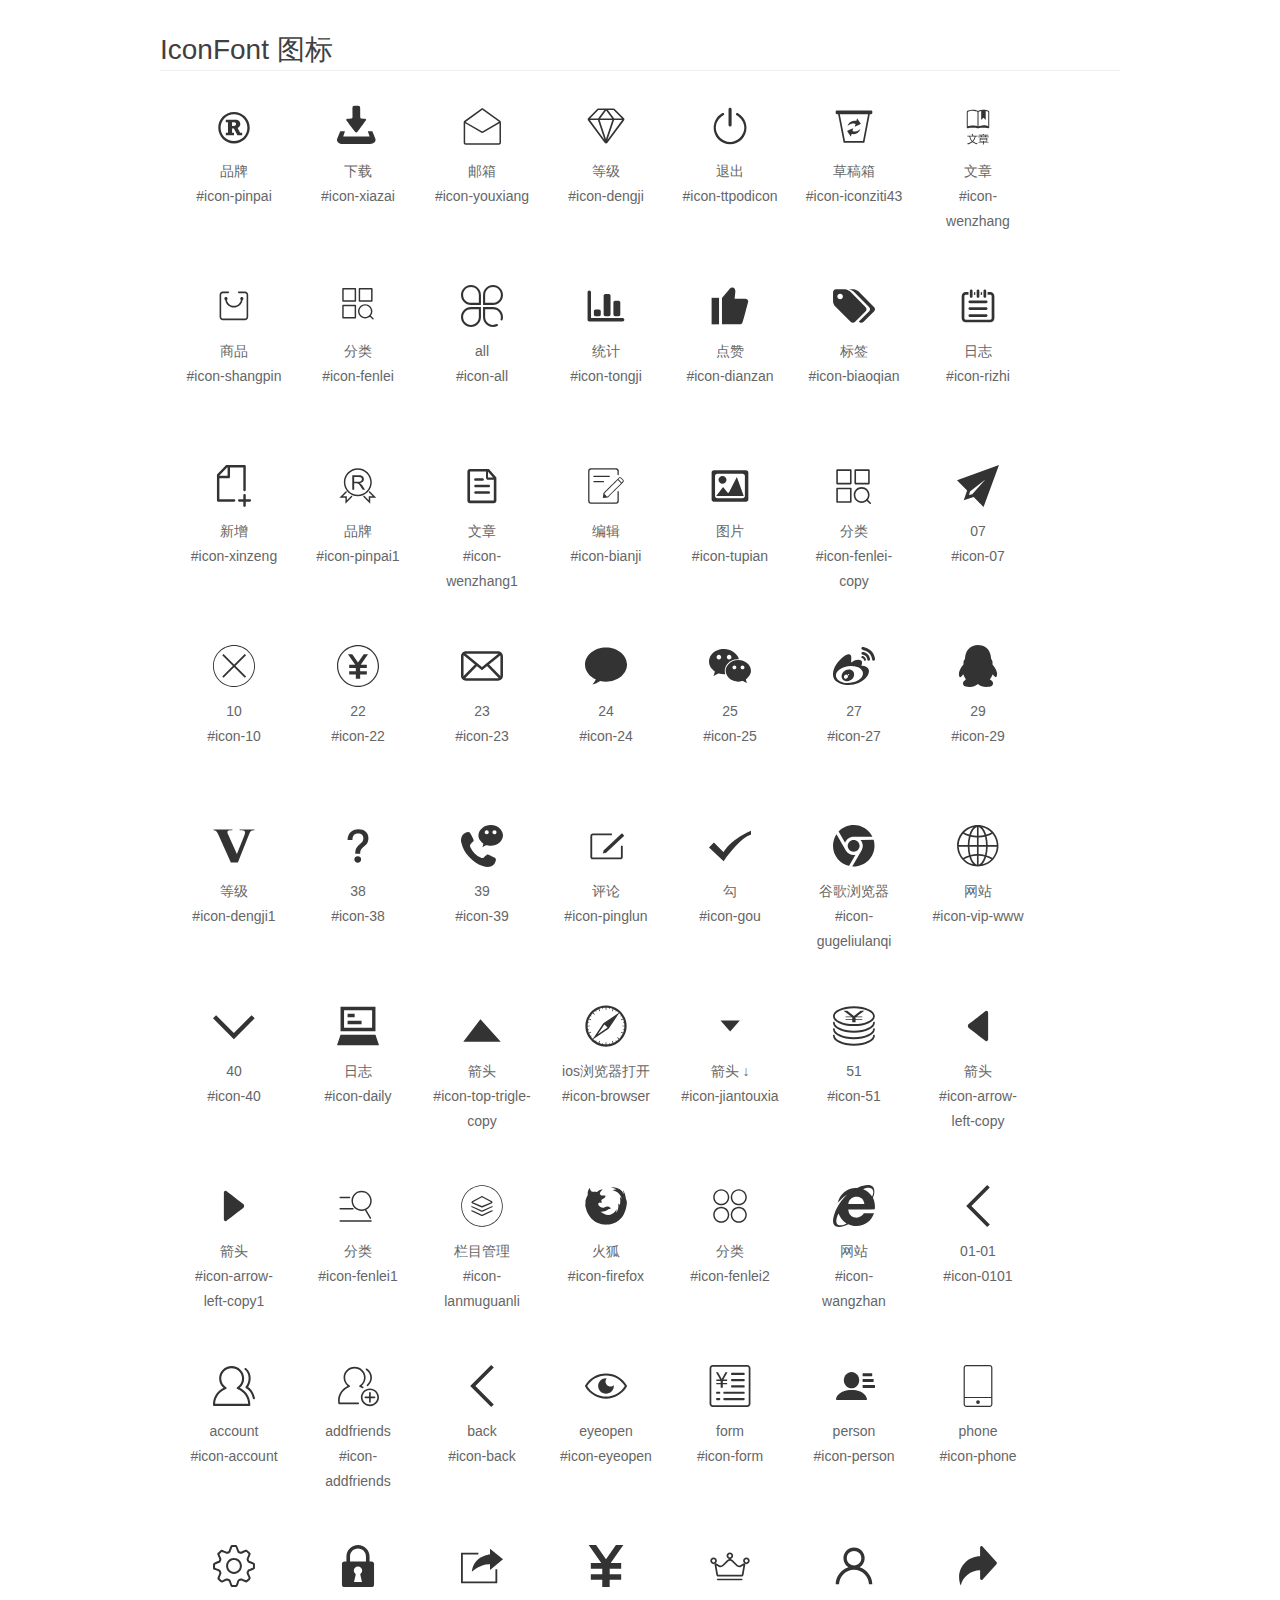
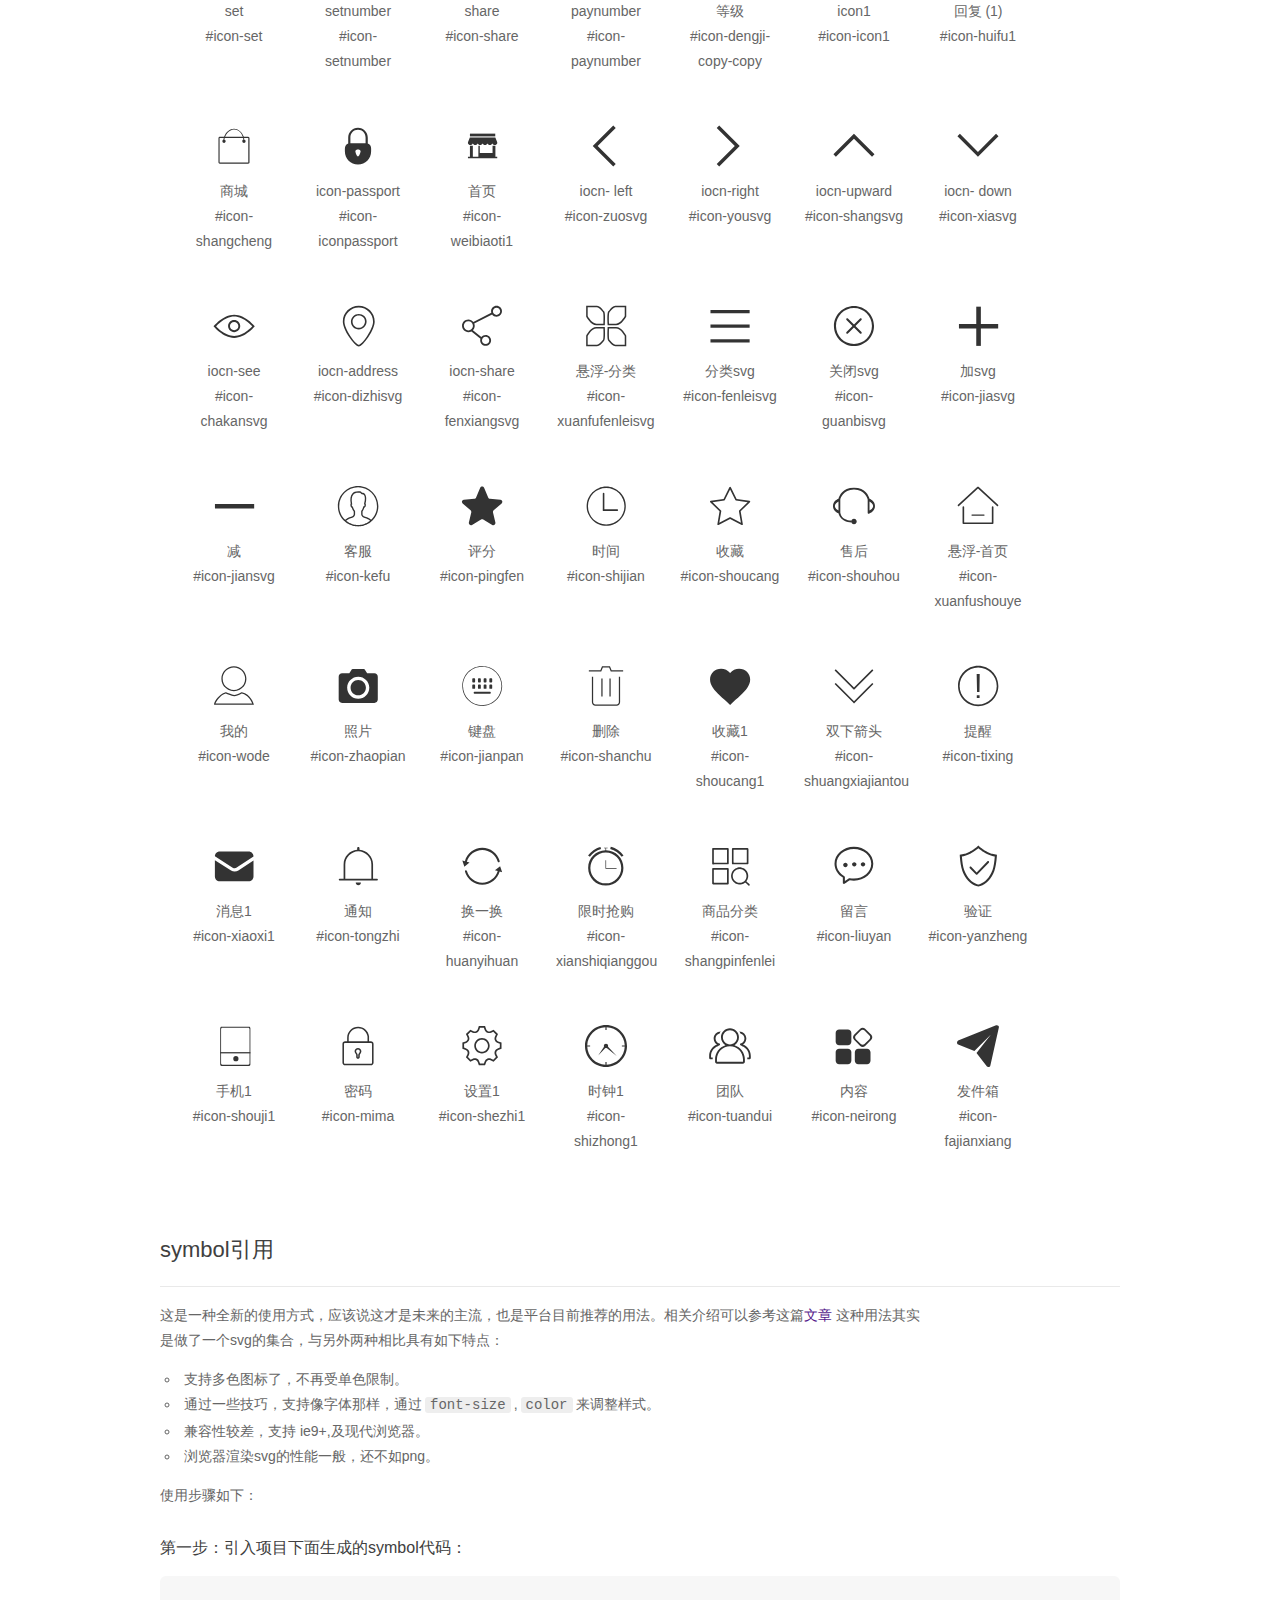
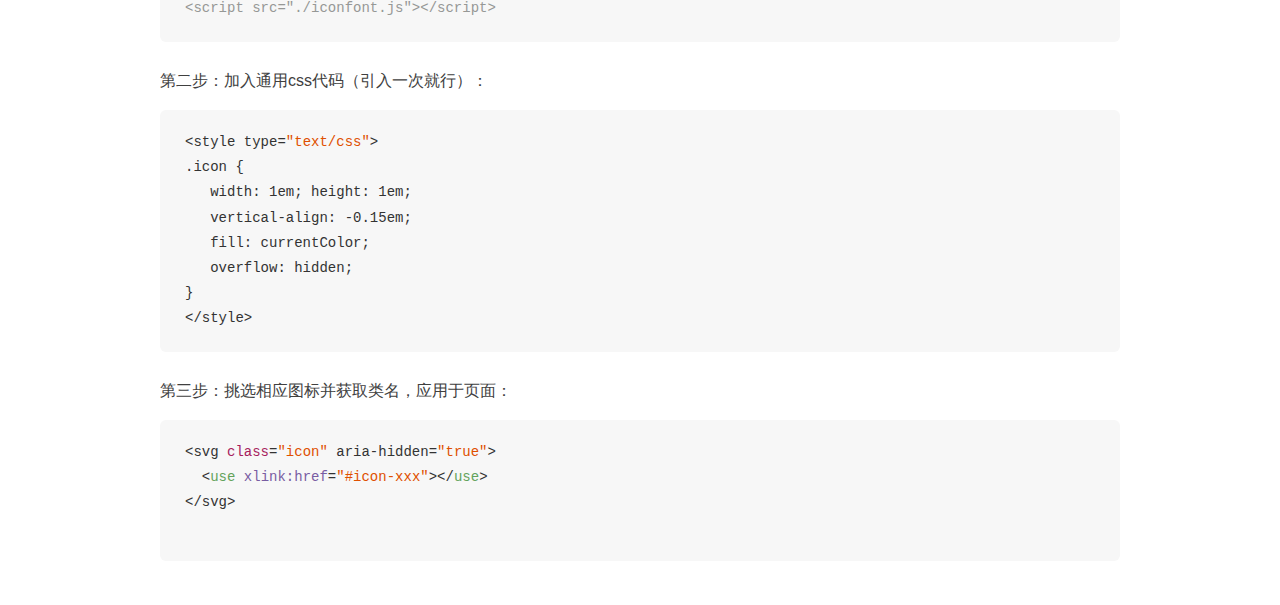
<file: src/main/webapp/public/css/font/demo_symbol.html>
<!DOCTYPE html>
<html>
<head>
    <meta charset="utf-8"/>
    <title>IconFont</title>
    <link rel="stylesheet" href="demo.css">
    <script src="iconfont.js"></script>

    <style type="text/css">
        .icon {
          /* 通过设置 font-size 来改变图标大小 */
          width: 1em; height: 1em;
          /* 图标和文字相邻时，垂直对齐 */
          vertical-align: -0.15em;
          /* 通过设置 color 来改变 SVG 的颜色/fill */
          fill: currentColor;
          /* path 和 stroke 溢出 viewBox 部分在 IE 下会显示
             normalize.css 中也包含这行 */
          overflow: hidden;
        }

    </style>
</head>
<body>
    <div class="main markdown">
        <h1>IconFont 图标</h1>
        <ul class="icon_lists clear">
            
                <li>
                    <svg class="icon" aria-hidden="true">
                        <use xlink:href="#icon-pinpai"></use>
                    </svg>
                    <div class="name">品牌</div>
                    <div class="fontclass">#icon-pinpai</div>
                </li>
            
                <li>
                    <svg class="icon" aria-hidden="true">
                        <use xlink:href="#icon-xiazai"></use>
                    </svg>
                    <div class="name">下载</div>
                    <div class="fontclass">#icon-xiazai</div>
                </li>
            
                <li>
                    <svg class="icon" aria-hidden="true">
                        <use xlink:href="#icon-youxiang"></use>
                    </svg>
                    <div class="name">邮箱</div>
                    <div class="fontclass">#icon-youxiang</div>
                </li>
            
                <li>
                    <svg class="icon" aria-hidden="true">
                        <use xlink:href="#icon-dengji"></use>
                    </svg>
                    <div class="name">等级</div>
                    <div class="fontclass">#icon-dengji</div>
                </li>
            
                <li>
                    <svg class="icon" aria-hidden="true">
                        <use xlink:href="#icon-ttpodicon"></use>
                    </svg>
                    <div class="name">退出</div>
                    <div class="fontclass">#icon-ttpodicon</div>
                </li>
            
                <li>
                    <svg class="icon" aria-hidden="true">
                        <use xlink:href="#icon-iconziti43"></use>
                    </svg>
                    <div class="name">草稿箱</div>
                    <div class="fontclass">#icon-iconziti43</div>
                </li>
            
                <li>
                    <svg class="icon" aria-hidden="true">
                        <use xlink:href="#icon-wenzhang"></use>
                    </svg>
                    <div class="name">文章</div>
                    <div class="fontclass">#icon-wenzhang</div>
                </li>
            
                <li>
                    <svg class="icon" aria-hidden="true">
                        <use xlink:href="#icon-shangpin"></use>
                    </svg>
                    <div class="name">商品</div>
                    <div class="fontclass">#icon-shangpin</div>
                </li>
            
                <li>
                    <svg class="icon" aria-hidden="true">
                        <use xlink:href="#icon-fenlei"></use>
                    </svg>
                    <div class="name">分类</div>
                    <div class="fontclass">#icon-fenlei</div>
                </li>
            
                <li>
                    <svg class="icon" aria-hidden="true">
                        <use xlink:href="#icon-all"></use>
                    </svg>
                    <div class="name">all</div>
                    <div class="fontclass">#icon-all</div>
                </li>
            
                <li>
                    <svg class="icon" aria-hidden="true">
                        <use xlink:href="#icon-tongji"></use>
                    </svg>
                    <div class="name">统计</div>
                    <div class="fontclass">#icon-tongji</div>
                </li>
            
                <li>
                    <svg class="icon" aria-hidden="true">
                        <use xlink:href="#icon-dianzan"></use>
                    </svg>
                    <div class="name">点赞</div>
                    <div class="fontclass">#icon-dianzan</div>
                </li>
            
                <li>
                    <svg class="icon" aria-hidden="true">
                        <use xlink:href="#icon-biaoqian"></use>
                    </svg>
                    <div class="name">标签</div>
                    <div class="fontclass">#icon-biaoqian</div>
                </li>
            
                <li>
                    <svg class="icon" aria-hidden="true">
                        <use xlink:href="#icon-rizhi"></use>
                    </svg>
                    <div class="name">日志</div>
                    <div class="fontclass">#icon-rizhi</div>
                </li>
            
                <li>
                    <svg class="icon" aria-hidden="true">
                        <use xlink:href="#icon-xinzeng"></use>
                    </svg>
                    <div class="name">新增</div>
                    <div class="fontclass">#icon-xinzeng</div>
                </li>
            
                <li>
                    <svg class="icon" aria-hidden="true">
                        <use xlink:href="#icon-pinpai1"></use>
                    </svg>
                    <div class="name">品牌</div>
                    <div class="fontclass">#icon-pinpai1</div>
                </li>
            
                <li>
                    <svg class="icon" aria-hidden="true">
                        <use xlink:href="#icon-wenzhang1"></use>
                    </svg>
                    <div class="name">文章</div>
                    <div class="fontclass">#icon-wenzhang1</div>
                </li>
            
                <li>
                    <svg class="icon" aria-hidden="true">
                        <use xlink:href="#icon-bianji"></use>
                    </svg>
                    <div class="name">编辑</div>
                    <div class="fontclass">#icon-bianji</div>
                </li>
            
                <li>
                    <svg class="icon" aria-hidden="true">
                        <use xlink:href="#icon-tupian"></use>
                    </svg>
                    <div class="name">图片</div>
                    <div class="fontclass">#icon-tupian</div>
                </li>
            
                <li>
                    <svg class="icon" aria-hidden="true">
                        <use xlink:href="#icon-fenlei-copy"></use>
                    </svg>
                    <div class="name">分类</div>
                    <div class="fontclass">#icon-fenlei-copy</div>
                </li>
            
                <li>
                    <svg class="icon" aria-hidden="true">
                        <use xlink:href="#icon-07"></use>
                    </svg>
                    <div class="name">07</div>
                    <div class="fontclass">#icon-07</div>
                </li>
            
                <li>
                    <svg class="icon" aria-hidden="true">
                        <use xlink:href="#icon-10"></use>
                    </svg>
                    <div class="name">10</div>
                    <div class="fontclass">#icon-10</div>
                </li>
            
                <li>
                    <svg class="icon" aria-hidden="true">
                        <use xlink:href="#icon-22"></use>
                    </svg>
                    <div class="name">22</div>
                    <div class="fontclass">#icon-22</div>
                </li>
            
                <li>
                    <svg class="icon" aria-hidden="true">
                        <use xlink:href="#icon-23"></use>
                    </svg>
                    <div class="name">23</div>
                    <div class="fontclass">#icon-23</div>
                </li>
            
                <li>
                    <svg class="icon" aria-hidden="true">
                        <use xlink:href="#icon-24"></use>
                    </svg>
                    <div class="name">24</div>
                    <div class="fontclass">#icon-24</div>
                </li>
            
                <li>
                    <svg class="icon" aria-hidden="true">
                        <use xlink:href="#icon-25"></use>
                    </svg>
                    <div class="name">25</div>
                    <div class="fontclass">#icon-25</div>
                </li>
            
                <li>
                    <svg class="icon" aria-hidden="true">
                        <use xlink:href="#icon-27"></use>
                    </svg>
                    <div class="name">27</div>
                    <div class="fontclass">#icon-27</div>
                </li>
            
                <li>
                    <svg class="icon" aria-hidden="true">
                        <use xlink:href="#icon-29"></use>
                    </svg>
                    <div class="name">29</div>
                    <div class="fontclass">#icon-29</div>
                </li>
            
                <li>
                    <svg class="icon" aria-hidden="true">
                        <use xlink:href="#icon-dengji1"></use>
                    </svg>
                    <div class="name">等级</div>
                    <div class="fontclass">#icon-dengji1</div>
                </li>
            
                <li>
                    <svg class="icon" aria-hidden="true">
                        <use xlink:href="#icon-38"></use>
                    </svg>
                    <div class="name">38</div>
                    <div class="fontclass">#icon-38</div>
                </li>
            
                <li>
                    <svg class="icon" aria-hidden="true">
                        <use xlink:href="#icon-39"></use>
                    </svg>
                    <div class="name">39</div>
                    <div class="fontclass">#icon-39</div>
                </li>
            
                <li>
                    <svg class="icon" aria-hidden="true">
                        <use xlink:href="#icon-pinglun"></use>
                    </svg>
                    <div class="name">评论</div>
                    <div class="fontclass">#icon-pinglun</div>
                </li>
            
                <li>
                    <svg class="icon" aria-hidden="true">
                        <use xlink:href="#icon-gou"></use>
                    </svg>
                    <div class="name">勾</div>
                    <div class="fontclass">#icon-gou</div>
                </li>
            
                <li>
                    <svg class="icon" aria-hidden="true">
                        <use xlink:href="#icon-gugeliulanqi"></use>
                    </svg>
                    <div class="name">谷歌浏览器</div>
                    <div class="fontclass">#icon-gugeliulanqi</div>
                </li>
            
                <li>
                    <svg class="icon" aria-hidden="true">
                        <use xlink:href="#icon-vip-www"></use>
                    </svg>
                    <div class="name">网站</div>
                    <div class="fontclass">#icon-vip-www</div>
                </li>
            
                <li>
                    <svg class="icon" aria-hidden="true">
                        <use xlink:href="#icon-40"></use>
                    </svg>
                    <div class="name">40</div>
                    <div class="fontclass">#icon-40</div>
                </li>
            
                <li>
                    <svg class="icon" aria-hidden="true">
                        <use xlink:href="#icon-daily"></use>
                    </svg>
                    <div class="name">日志</div>
                    <div class="fontclass">#icon-daily</div>
                </li>
            
                <li>
                    <svg class="icon" aria-hidden="true">
                        <use xlink:href="#icon-top-trigle-copy"></use>
                    </svg>
                    <div class="name">箭头</div>
                    <div class="fontclass">#icon-top-trigle-copy</div>
                </li>
            
                <li>
                    <svg class="icon" aria-hidden="true">
                        <use xlink:href="#icon-browser"></use>
                    </svg>
                    <div class="name">ios浏览器打开</div>
                    <div class="fontclass">#icon-browser</div>
                </li>
            
                <li>
                    <svg class="icon" aria-hidden="true">
                        <use xlink:href="#icon-jiantouxia"></use>
                    </svg>
                    <div class="name">箭头 ↓</div>
                    <div class="fontclass">#icon-jiantouxia</div>
                </li>
            
                <li>
                    <svg class="icon" aria-hidden="true">
                        <use xlink:href="#icon-51"></use>
                    </svg>
                    <div class="name">51</div>
                    <div class="fontclass">#icon-51</div>
                </li>
            
                <li>
                    <svg class="icon" aria-hidden="true">
                        <use xlink:href="#icon-arrow-left-copy"></use>
                    </svg>
                    <div class="name">箭头</div>
                    <div class="fontclass">#icon-arrow-left-copy</div>
                </li>
            
                <li>
                    <svg class="icon" aria-hidden="true">
                        <use xlink:href="#icon-arrow-left-copy1"></use>
                    </svg>
                    <div class="name">箭头</div>
                    <div class="fontclass">#icon-arrow-left-copy1</div>
                </li>
            
                <li>
                    <svg class="icon" aria-hidden="true">
                        <use xlink:href="#icon-fenlei1"></use>
                    </svg>
                    <div class="name">分类</div>
                    <div class="fontclass">#icon-fenlei1</div>
                </li>
            
                <li>
                    <svg class="icon" aria-hidden="true">
                        <use xlink:href="#icon-lanmuguanli"></use>
                    </svg>
                    <div class="name">栏目管理</div>
                    <div class="fontclass">#icon-lanmuguanli</div>
                </li>
            
                <li>
                    <svg class="icon" aria-hidden="true">
                        <use xlink:href="#icon-firefox"></use>
                    </svg>
                    <div class="name">火狐</div>
                    <div class="fontclass">#icon-firefox</div>
                </li>
            
                <li>
                    <svg class="icon" aria-hidden="true">
                        <use xlink:href="#icon-fenlei2"></use>
                    </svg>
                    <div class="name">分类</div>
                    <div class="fontclass">#icon-fenlei2</div>
                </li>
            
                <li>
                    <svg class="icon" aria-hidden="true">
                        <use xlink:href="#icon-wangzhan"></use>
                    </svg>
                    <div class="name">网站</div>
                    <div class="fontclass">#icon-wangzhan</div>
                </li>
            
                <li>
                    <svg class="icon" aria-hidden="true">
                        <use xlink:href="#icon-0101"></use>
                    </svg>
                    <div class="name">01-01</div>
                    <div class="fontclass">#icon-0101</div>
                </li>
            
                <li>
                    <svg class="icon" aria-hidden="true">
                        <use xlink:href="#icon-account"></use>
                    </svg>
                    <div class="name">account</div>
                    <div class="fontclass">#icon-account</div>
                </li>
            
                <li>
                    <svg class="icon" aria-hidden="true">
                        <use xlink:href="#icon-addfriends"></use>
                    </svg>
                    <div class="name">addfriends</div>
                    <div class="fontclass">#icon-addfriends</div>
                </li>
            
                <li>
                    <svg class="icon" aria-hidden="true">
                        <use xlink:href="#icon-back"></use>
                    </svg>
                    <div class="name">back</div>
                    <div class="fontclass">#icon-back</div>
                </li>
            
                <li>
                    <svg class="icon" aria-hidden="true">
                        <use xlink:href="#icon-eyeopen"></use>
                    </svg>
                    <div class="name">eyeopen</div>
                    <div class="fontclass">#icon-eyeopen</div>
                </li>
            
                <li>
                    <svg class="icon" aria-hidden="true">
                        <use xlink:href="#icon-form"></use>
                    </svg>
                    <div class="name">form</div>
                    <div class="fontclass">#icon-form</div>
                </li>
            
                <li>
                    <svg class="icon" aria-hidden="true">
                        <use xlink:href="#icon-person"></use>
                    </svg>
                    <div class="name">person</div>
                    <div class="fontclass">#icon-person</div>
                </li>
            
                <li>
                    <svg class="icon" aria-hidden="true">
                        <use xlink:href="#icon-phone"></use>
                    </svg>
                    <div class="name">phone</div>
                    <div class="fontclass">#icon-phone</div>
                </li>
            
                <li>
                    <svg class="icon" aria-hidden="true">
                        <use xlink:href="#icon-set"></use>
                    </svg>
                    <div class="name">set</div>
                    <div class="fontclass">#icon-set</div>
                </li>
            
                <li>
                    <svg class="icon" aria-hidden="true">
                        <use xlink:href="#icon-setnumber"></use>
                    </svg>
                    <div class="name">setnumber</div>
                    <div class="fontclass">#icon-setnumber</div>
                </li>
            
                <li>
                    <svg class="icon" aria-hidden="true">
                        <use xlink:href="#icon-share"></use>
                    </svg>
                    <div class="name">share</div>
                    <div class="fontclass">#icon-share</div>
                </li>
            
                <li>
                    <svg class="icon" aria-hidden="true">
                        <use xlink:href="#icon-paynumber"></use>
                    </svg>
                    <div class="name">paynumber</div>
                    <div class="fontclass">#icon-paynumber</div>
                </li>
            
                <li>
                    <svg class="icon" aria-hidden="true">
                        <use xlink:href="#icon-dengji-copy-copy"></use>
                    </svg>
                    <div class="name">等级</div>
                    <div class="fontclass">#icon-dengji-copy-copy</div>
                </li>
            
                <li>
                    <svg class="icon" aria-hidden="true">
                        <use xlink:href="#icon-icon1"></use>
                    </svg>
                    <div class="name">icon1</div>
                    <div class="fontclass">#icon-icon1</div>
                </li>
            
                <li>
                    <svg class="icon" aria-hidden="true">
                        <use xlink:href="#icon-huifu1"></use>
                    </svg>
                    <div class="name">回复 (1)</div>
                    <div class="fontclass">#icon-huifu1</div>
                </li>
            
                <li>
                    <svg class="icon" aria-hidden="true">
                        <use xlink:href="#icon-shangcheng"></use>
                    </svg>
                    <div class="name">商城</div>
                    <div class="fontclass">#icon-shangcheng</div>
                </li>
            
                <li>
                    <svg class="icon" aria-hidden="true">
                        <use xlink:href="#icon-iconpassport"></use>
                    </svg>
                    <div class="name">icon-passport</div>
                    <div class="fontclass">#icon-iconpassport</div>
                </li>
            
                <li>
                    <svg class="icon" aria-hidden="true">
                        <use xlink:href="#icon-weibiaoti1"></use>
                    </svg>
                    <div class="name">首页</div>
                    <div class="fontclass">#icon-weibiaoti1</div>
                </li>
            
                <li>
                    <svg class="icon" aria-hidden="true">
                        <use xlink:href="#icon-zuosvg"></use>
                    </svg>
                    <div class="name"> iocn- left</div>
                    <div class="fontclass">#icon-zuosvg</div>
                </li>
            
                <li>
                    <svg class="icon" aria-hidden="true">
                        <use xlink:href="#icon-yousvg"></use>
                    </svg>
                    <div class="name">iocn-right</div>
                    <div class="fontclass">#icon-yousvg</div>
                </li>
            
                <li>
                    <svg class="icon" aria-hidden="true">
                        <use xlink:href="#icon-shangsvg"></use>
                    </svg>
                    <div class="name">iocn-upward</div>
                    <div class="fontclass">#icon-shangsvg</div>
                </li>
            
                <li>
                    <svg class="icon" aria-hidden="true">
                        <use xlink:href="#icon-xiasvg"></use>
                    </svg>
                    <div class="name">iocn- down</div>
                    <div class="fontclass">#icon-xiasvg</div>
                </li>
            
                <li>
                    <svg class="icon" aria-hidden="true">
                        <use xlink:href="#icon-chakansvg"></use>
                    </svg>
                    <div class="name">iocn-see</div>
                    <div class="fontclass">#icon-chakansvg</div>
                </li>
            
                <li>
                    <svg class="icon" aria-hidden="true">
                        <use xlink:href="#icon-dizhisvg"></use>
                    </svg>
                    <div class="name">iocn-address</div>
                    <div class="fontclass">#icon-dizhisvg</div>
                </li>
            
                <li>
                    <svg class="icon" aria-hidden="true">
                        <use xlink:href="#icon-fenxiangsvg"></use>
                    </svg>
                    <div class="name">iocn-share</div>
                    <div class="fontclass">#icon-fenxiangsvg</div>
                </li>
            
                <li>
                    <svg class="icon" aria-hidden="true">
                        <use xlink:href="#icon-xuanfufenleisvg"></use>
                    </svg>
                    <div class="name">悬浮-分类</div>
                    <div class="fontclass">#icon-xuanfufenleisvg</div>
                </li>
            
                <li>
                    <svg class="icon" aria-hidden="true">
                        <use xlink:href="#icon-fenleisvg"></use>
                    </svg>
                    <div class="name">分类svg</div>
                    <div class="fontclass">#icon-fenleisvg</div>
                </li>
            
                <li>
                    <svg class="icon" aria-hidden="true">
                        <use xlink:href="#icon-guanbisvg"></use>
                    </svg>
                    <div class="name">关闭svg</div>
                    <div class="fontclass">#icon-guanbisvg</div>
                </li>
            
                <li>
                    <svg class="icon" aria-hidden="true">
                        <use xlink:href="#icon-jiasvg"></use>
                    </svg>
                    <div class="name">加svg</div>
                    <div class="fontclass">#icon-jiasvg</div>
                </li>
            
                <li>
                    <svg class="icon" aria-hidden="true">
                        <use xlink:href="#icon-jiansvg"></use>
                    </svg>
                    <div class="name">减</div>
                    <div class="fontclass">#icon-jiansvg</div>
                </li>
            
                <li>
                    <svg class="icon" aria-hidden="true">
                        <use xlink:href="#icon-kefu"></use>
                    </svg>
                    <div class="name">客服</div>
                    <div class="fontclass">#icon-kefu</div>
                </li>
            
                <li>
                    <svg class="icon" aria-hidden="true">
                        <use xlink:href="#icon-pingfen"></use>
                    </svg>
                    <div class="name">评分</div>
                    <div class="fontclass">#icon-pingfen</div>
                </li>
            
                <li>
                    <svg class="icon" aria-hidden="true">
                        <use xlink:href="#icon-shijian"></use>
                    </svg>
                    <div class="name">时间</div>
                    <div class="fontclass">#icon-shijian</div>
                </li>
            
                <li>
                    <svg class="icon" aria-hidden="true">
                        <use xlink:href="#icon-shoucang"></use>
                    </svg>
                    <div class="name">收藏</div>
                    <div class="fontclass">#icon-shoucang</div>
                </li>
            
                <li>
                    <svg class="icon" aria-hidden="true">
                        <use xlink:href="#icon-shouhou"></use>
                    </svg>
                    <div class="name">售后</div>
                    <div class="fontclass">#icon-shouhou</div>
                </li>
            
                <li>
                    <svg class="icon" aria-hidden="true">
                        <use xlink:href="#icon-xuanfushouye"></use>
                    </svg>
                    <div class="name">悬浮-首页</div>
                    <div class="fontclass">#icon-xuanfushouye</div>
                </li>
            
                <li>
                    <svg class="icon" aria-hidden="true">
                        <use xlink:href="#icon-wode"></use>
                    </svg>
                    <div class="name">我的</div>
                    <div class="fontclass">#icon-wode</div>
                </li>
            
                <li>
                    <svg class="icon" aria-hidden="true">
                        <use xlink:href="#icon-zhaopian"></use>
                    </svg>
                    <div class="name">照片</div>
                    <div class="fontclass">#icon-zhaopian</div>
                </li>
            
                <li>
                    <svg class="icon" aria-hidden="true">
                        <use xlink:href="#icon-jianpan"></use>
                    </svg>
                    <div class="name">键盘</div>
                    <div class="fontclass">#icon-jianpan</div>
                </li>
            
                <li>
                    <svg class="icon" aria-hidden="true">
                        <use xlink:href="#icon-shanchu"></use>
                    </svg>
                    <div class="name">删除</div>
                    <div class="fontclass">#icon-shanchu</div>
                </li>
            
                <li>
                    <svg class="icon" aria-hidden="true">
                        <use xlink:href="#icon-shoucang1"></use>
                    </svg>
                    <div class="name">收藏1</div>
                    <div class="fontclass">#icon-shoucang1</div>
                </li>
            
                <li>
                    <svg class="icon" aria-hidden="true">
                        <use xlink:href="#icon-shuangxiajiantou"></use>
                    </svg>
                    <div class="name">双下箭头</div>
                    <div class="fontclass">#icon-shuangxiajiantou</div>
                </li>
            
                <li>
                    <svg class="icon" aria-hidden="true">
                        <use xlink:href="#icon-tixing"></use>
                    </svg>
                    <div class="name">提醒</div>
                    <div class="fontclass">#icon-tixing</div>
                </li>
            
                <li>
                    <svg class="icon" aria-hidden="true">
                        <use xlink:href="#icon-xiaoxi1"></use>
                    </svg>
                    <div class="name">消息1</div>
                    <div class="fontclass">#icon-xiaoxi1</div>
                </li>
            
                <li>
                    <svg class="icon" aria-hidden="true">
                        <use xlink:href="#icon-tongzhi"></use>
                    </svg>
                    <div class="name">通知</div>
                    <div class="fontclass">#icon-tongzhi</div>
                </li>
            
                <li>
                    <svg class="icon" aria-hidden="true">
                        <use xlink:href="#icon-huanyihuan"></use>
                    </svg>
                    <div class="name">换一换</div>
                    <div class="fontclass">#icon-huanyihuan</div>
                </li>
            
                <li>
                    <svg class="icon" aria-hidden="true">
                        <use xlink:href="#icon-xianshiqianggou"></use>
                    </svg>
                    <div class="name">限时抢购</div>
                    <div class="fontclass">#icon-xianshiqianggou</div>
                </li>
            
                <li>
                    <svg class="icon" aria-hidden="true">
                        <use xlink:href="#icon-shangpinfenlei"></use>
                    </svg>
                    <div class="name">商品分类</div>
                    <div class="fontclass">#icon-shangpinfenlei</div>
                </li>
            
                <li>
                    <svg class="icon" aria-hidden="true">
                        <use xlink:href="#icon-liuyan"></use>
                    </svg>
                    <div class="name">留言</div>
                    <div class="fontclass">#icon-liuyan</div>
                </li>
            
                <li>
                    <svg class="icon" aria-hidden="true">
                        <use xlink:href="#icon-yanzheng"></use>
                    </svg>
                    <div class="name">验证</div>
                    <div class="fontclass">#icon-yanzheng</div>
                </li>
            
                <li>
                    <svg class="icon" aria-hidden="true">
                        <use xlink:href="#icon-shouji1"></use>
                    </svg>
                    <div class="name">手机1</div>
                    <div class="fontclass">#icon-shouji1</div>
                </li>
            
                <li>
                    <svg class="icon" aria-hidden="true">
                        <use xlink:href="#icon-mima"></use>
                    </svg>
                    <div class="name">密码</div>
                    <div class="fontclass">#icon-mima</div>
                </li>
            
                <li>
                    <svg class="icon" aria-hidden="true">
                        <use xlink:href="#icon-shezhi1"></use>
                    </svg>
                    <div class="name">设置1</div>
                    <div class="fontclass">#icon-shezhi1</div>
                </li>
            
                <li>
                    <svg class="icon" aria-hidden="true">
                        <use xlink:href="#icon-shizhong1"></use>
                    </svg>
                    <div class="name">时钟1</div>
                    <div class="fontclass">#icon-shizhong1</div>
                </li>
            
                <li>
                    <svg class="icon" aria-hidden="true">
                        <use xlink:href="#icon-tuandui"></use>
                    </svg>
                    <div class="name">团队</div>
                    <div class="fontclass">#icon-tuandui</div>
                </li>
            
                <li>
                    <svg class="icon" aria-hidden="true">
                        <use xlink:href="#icon-neirong"></use>
                    </svg>
                    <div class="name">内容</div>
                    <div class="fontclass">#icon-neirong</div>
                </li>
            
                <li>
                    <svg class="icon" aria-hidden="true">
                        <use xlink:href="#icon-fajianxiang"></use>
                    </svg>
                    <div class="name">发件箱</div>
                    <div class="fontclass">#icon-fajianxiang</div>
                </li>
            
        </ul>


        <h2 id="symbol-">symbol引用</h2>
        <hr>

        <p>这是一种全新的使用方式，应该说这才是未来的主流，也是平台目前推荐的用法。相关介绍可以参考这篇<a href="">文章</a>
        这种用法其实是做了一个svg的集合，与另外两种相比具有如下特点：</p>
        <ul>
          <li>支持多色图标了，不再受单色限制。</li>
          <li>通过一些技巧，支持像字体那样，通过<code>font-size</code>,<code>color</code>来调整样式。</li>
          <li>兼容性较差，支持 ie9+,及现代浏览器。</li>
          <li>浏览器渲染svg的性能一般，还不如png。</li>
        </ul>
        <p>使用步骤如下：</p>
        <h3 id="-symbol-">第一步：引入项目下面生成的symbol代码：</h3>
        <pre><code class="lang-js hljs javascript"><span class="hljs-comment">&lt;script src="./iconfont.js"&gt;&lt;/script&gt;</span></code></pre>
        <h3 id="-css-">第二步：加入通用css代码（引入一次就行）：</h3>
        <pre><code class="lang-js hljs javascript">&lt;style type=<span class="hljs-string">"text/css"</span>&gt;
.icon {
   width: <span class="hljs-number">1</span>em; height: <span class="hljs-number">1</span>em;
   vertical-align: <span class="hljs-number">-0.15</span>em;
   fill: currentColor;
   overflow: hidden;
}
&lt;<span class="hljs-regexp">/style&gt;</span></code></pre>
        <h3 id="-">第三步：挑选相应图标并获取类名，应用于页面：</h3>
        <pre><code class="lang-js hljs javascript">&lt;svg <span class="hljs-class"><span class="hljs-keyword">class</span></span>=<span class="hljs-string">"icon"</span> aria-hidden=<span class="hljs-string">"true"</span>&gt;<span class="xml"><span class="hljs-tag">
  &lt;<span class="hljs-name">use</span> <span class="hljs-attr">xlink:href</span>=<span class="hljs-string">"#icon-xxx"</span>&gt;</span><span class="hljs-tag">&lt;/<span class="hljs-name">use</span>&gt;</span>
</span>&lt;<span class="hljs-regexp">/svg&gt;
        </span></code></pre>
    </div>
</body>
</html>
</file>
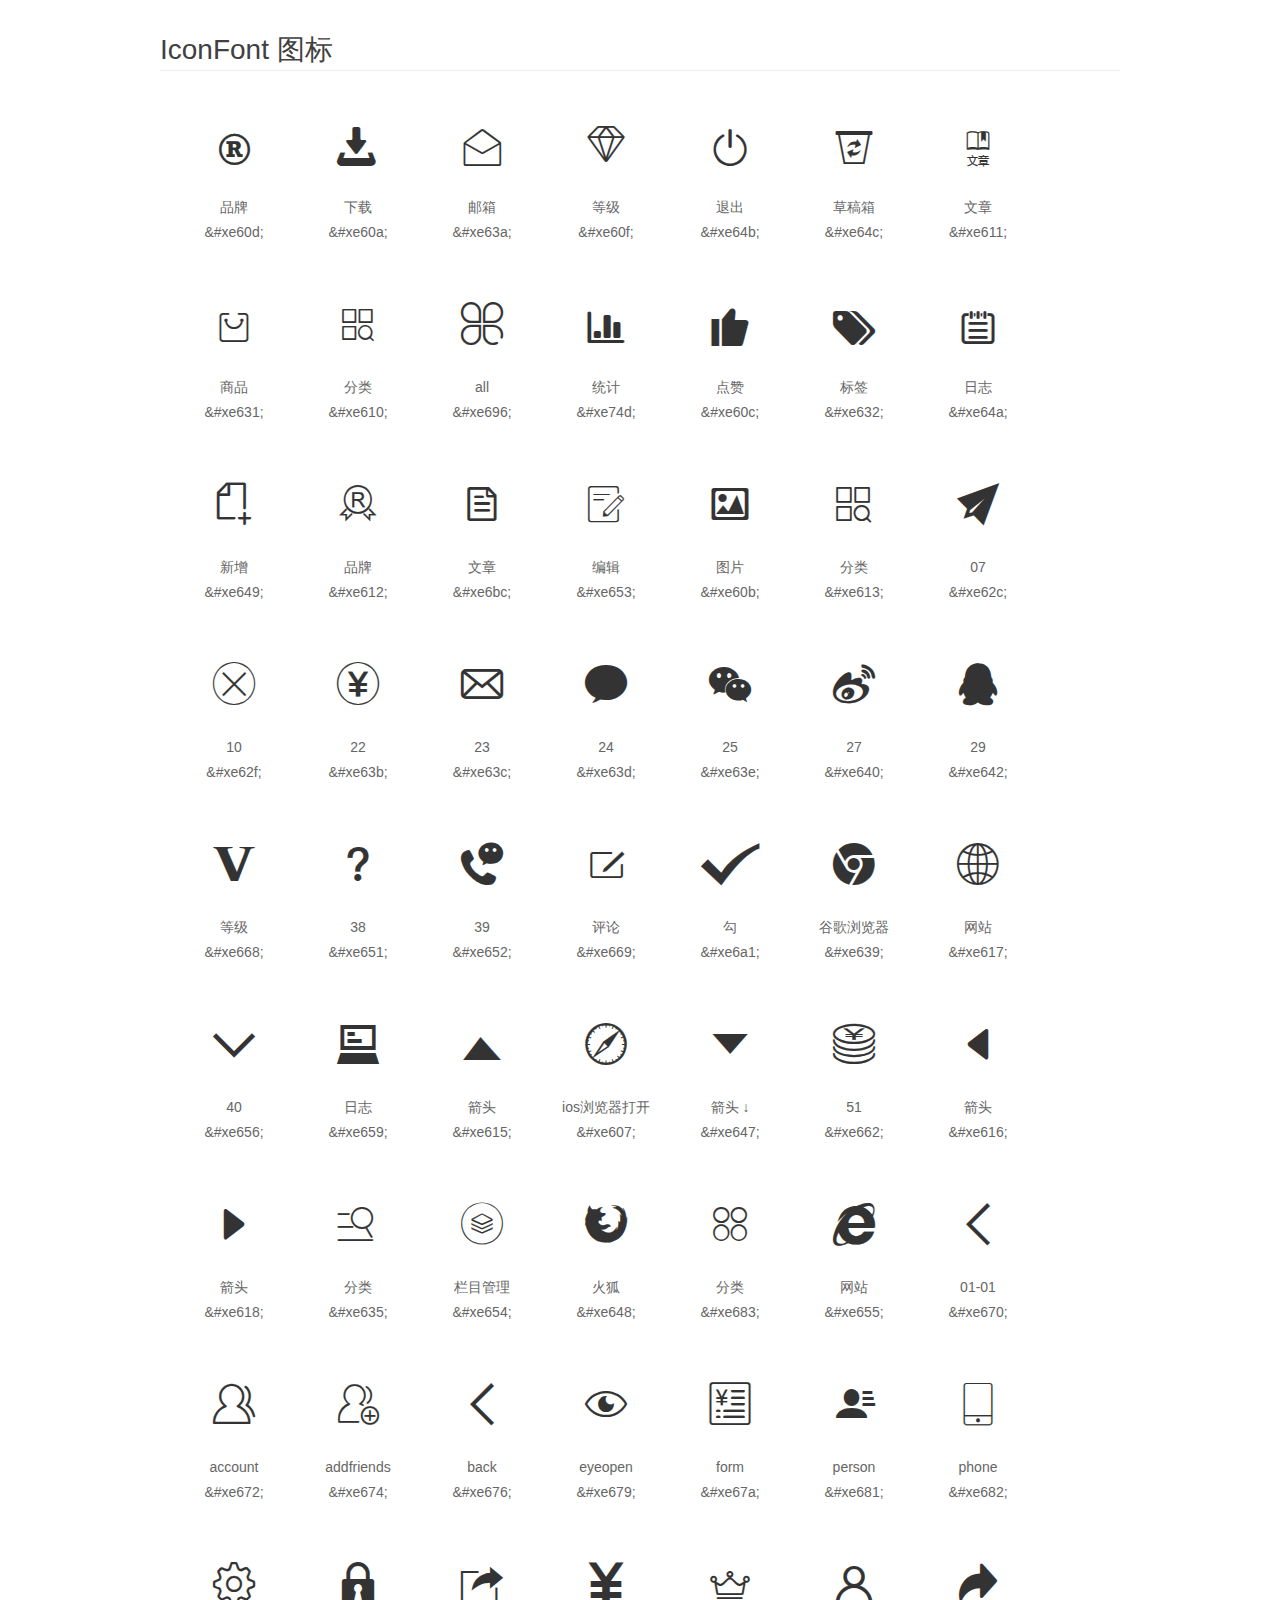
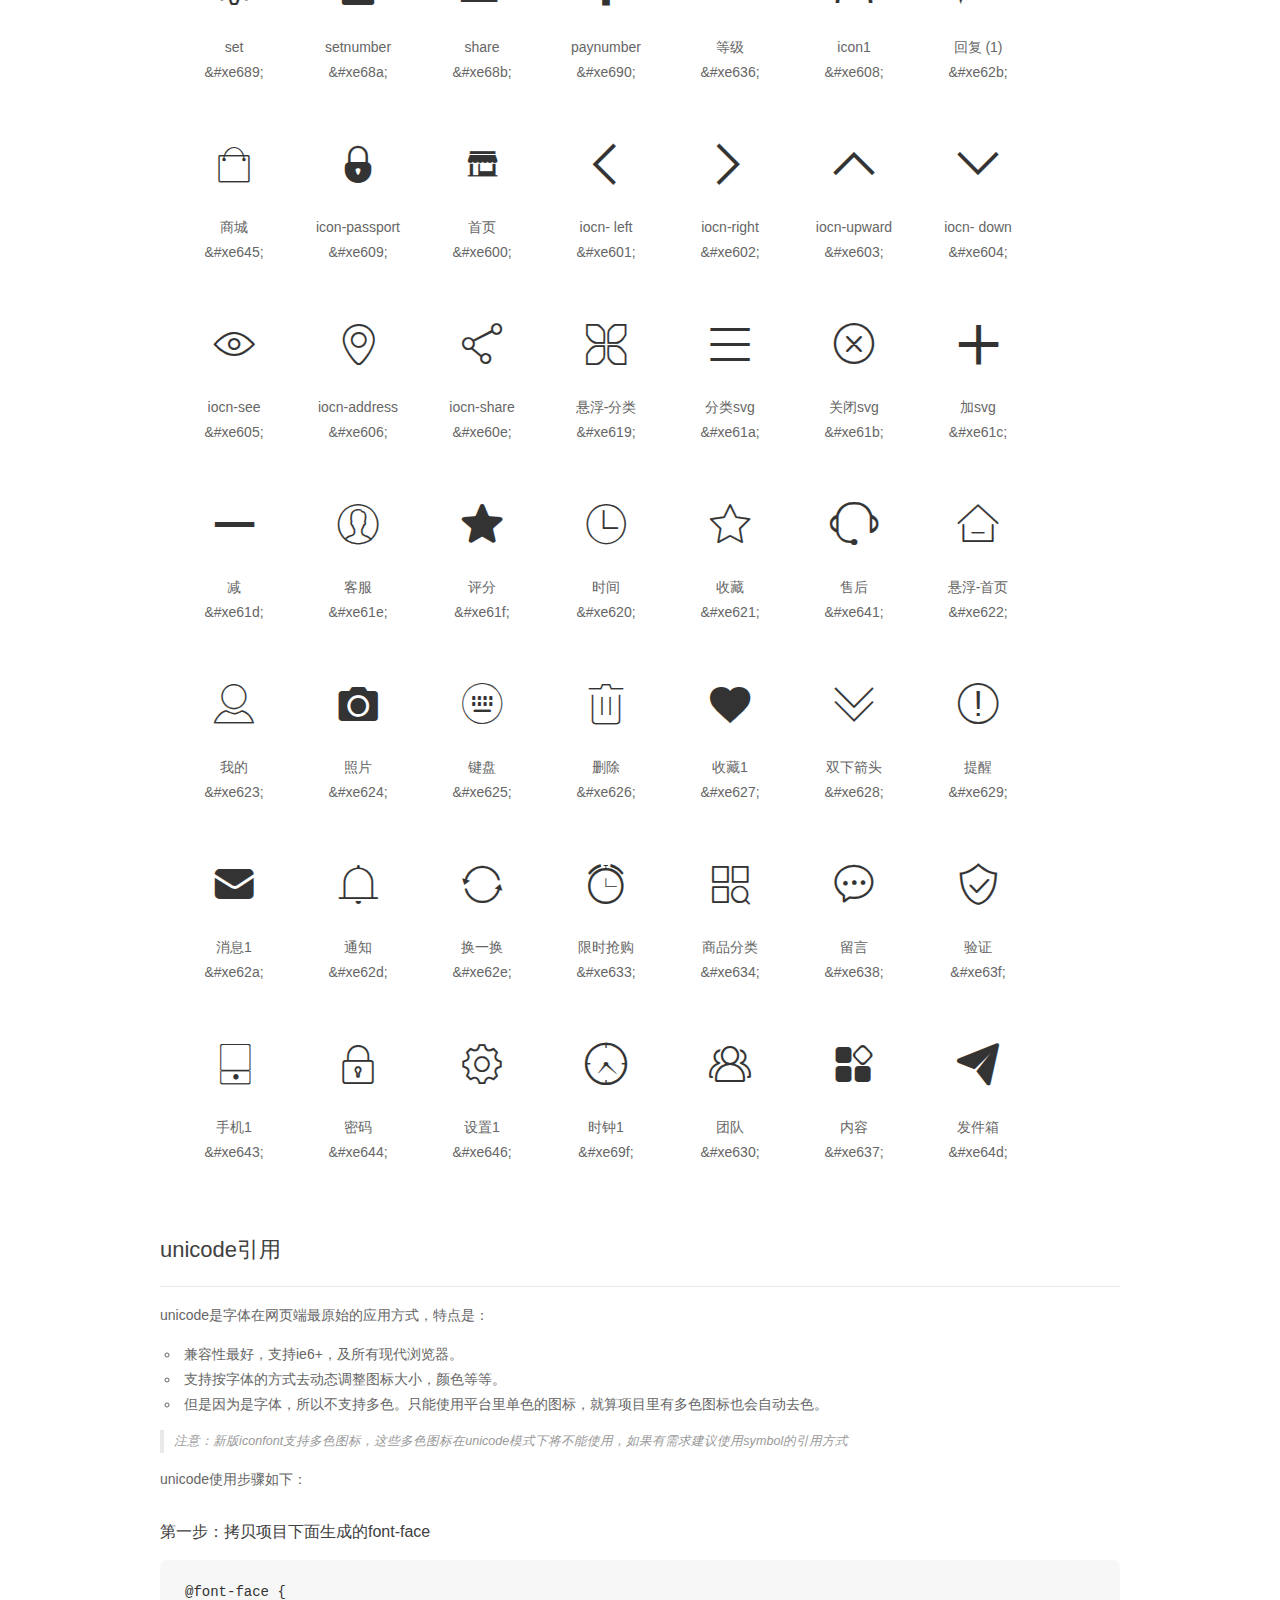
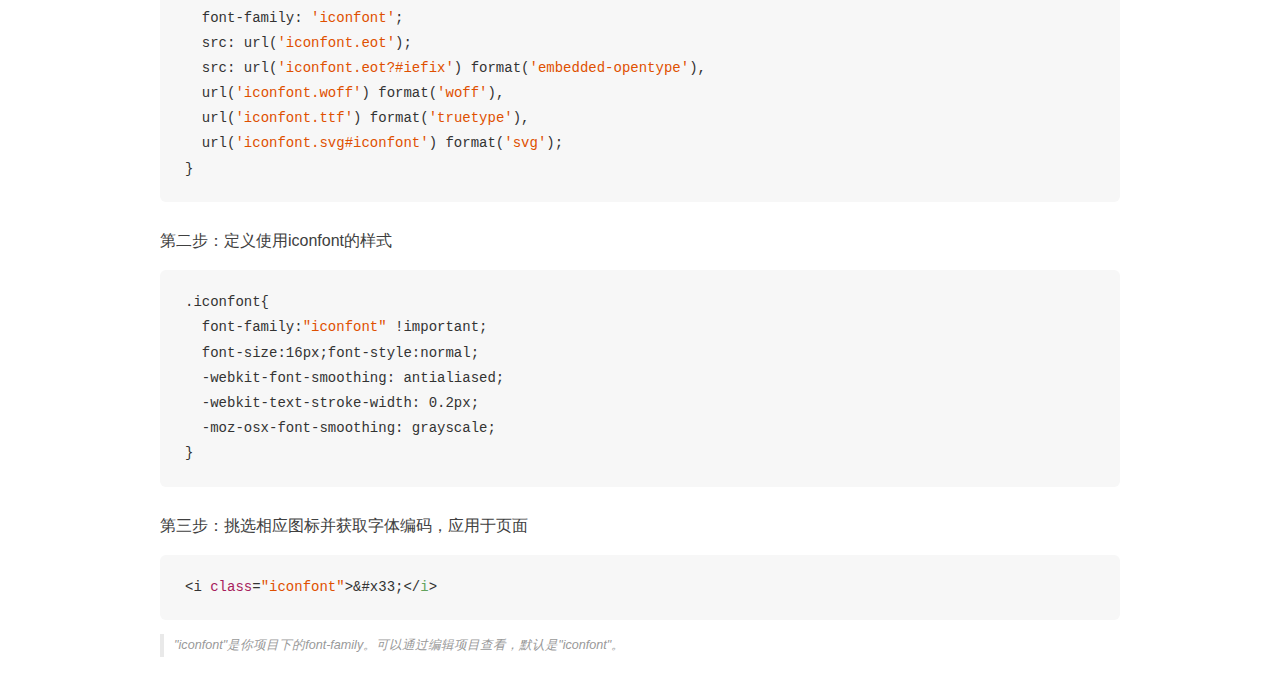
<file: src/main/webapp/public/css/font/demo_unicode.html>
<!DOCTYPE html>
<html>
<head>
    <meta charset="utf-8"/>
    <title>IconFont</title>
    <link rel="stylesheet" href="demo.css">

    <style type="text/css">

        @font-face {font-family: "iconfont";
          src: url('iconfont.eot'); /* IE9*/
          src: url('iconfont.eot#iefix') format('embedded-opentype'), /* IE6-IE8 */
          url('iconfont.woff') format('woff'), /* chrome, firefox */
          url('iconfont.ttf') format('truetype'), /* chrome, firefox, opera, Safari, Android, iOS 4.2+*/
          url('iconfont.svg#iconfont') format('svg'); /* iOS 4.1- */
        }

        .iconfont {
          font-family:"iconfont" !important;
          font-size:16px;
          font-style:normal;
          -webkit-font-smoothing: antialiased;
          -webkit-text-stroke-width: 0.2px;
          -moz-osx-font-smoothing: grayscale;
        }

    </style>
</head>
<body>
    <div class="main markdown">
        <h1>IconFont 图标</h1>
        <ul class="icon_lists clear">
            
                <li>
                <i class="icon iconfont">&#xe60d;</i>
                    <div class="name">品牌</div>
                    <div class="code">&amp;#xe60d;</div>
                </li>
            
                <li>
                <i class="icon iconfont">&#xe60a;</i>
                    <div class="name">下载</div>
                    <div class="code">&amp;#xe60a;</div>
                </li>
            
                <li>
                <i class="icon iconfont">&#xe63a;</i>
                    <div class="name">邮箱</div>
                    <div class="code">&amp;#xe63a;</div>
                </li>
            
                <li>
                <i class="icon iconfont">&#xe60f;</i>
                    <div class="name">等级</div>
                    <div class="code">&amp;#xe60f;</div>
                </li>
            
                <li>
                <i class="icon iconfont">&#xe64b;</i>
                    <div class="name">退出</div>
                    <div class="code">&amp;#xe64b;</div>
                </li>
            
                <li>
                <i class="icon iconfont">&#xe64c;</i>
                    <div class="name">草稿箱</div>
                    <div class="code">&amp;#xe64c;</div>
                </li>
            
                <li>
                <i class="icon iconfont">&#xe611;</i>
                    <div class="name">文章</div>
                    <div class="code">&amp;#xe611;</div>
                </li>
            
                <li>
                <i class="icon iconfont">&#xe631;</i>
                    <div class="name">商品</div>
                    <div class="code">&amp;#xe631;</div>
                </li>
            
                <li>
                <i class="icon iconfont">&#xe610;</i>
                    <div class="name">分类</div>
                    <div class="code">&amp;#xe610;</div>
                </li>
            
                <li>
                <i class="icon iconfont">&#xe696;</i>
                    <div class="name">all</div>
                    <div class="code">&amp;#xe696;</div>
                </li>
            
                <li>
                <i class="icon iconfont">&#xe74d;</i>
                    <div class="name">统计</div>
                    <div class="code">&amp;#xe74d;</div>
                </li>
            
                <li>
                <i class="icon iconfont">&#xe60c;</i>
                    <div class="name">点赞</div>
                    <div class="code">&amp;#xe60c;</div>
                </li>
            
                <li>
                <i class="icon iconfont">&#xe632;</i>
                    <div class="name">标签</div>
                    <div class="code">&amp;#xe632;</div>
                </li>
            
                <li>
                <i class="icon iconfont">&#xe64a;</i>
                    <div class="name">日志</div>
                    <div class="code">&amp;#xe64a;</div>
                </li>
            
                <li>
                <i class="icon iconfont">&#xe649;</i>
                    <div class="name">新增</div>
                    <div class="code">&amp;#xe649;</div>
                </li>
            
                <li>
                <i class="icon iconfont">&#xe612;</i>
                    <div class="name">品牌</div>
                    <div class="code">&amp;#xe612;</div>
                </li>
            
                <li>
                <i class="icon iconfont">&#xe6bc;</i>
                    <div class="name">文章</div>
                    <div class="code">&amp;#xe6bc;</div>
                </li>
            
                <li>
                <i class="icon iconfont">&#xe653;</i>
                    <div class="name">编辑</div>
                    <div class="code">&amp;#xe653;</div>
                </li>
            
                <li>
                <i class="icon iconfont">&#xe60b;</i>
                    <div class="name">图片</div>
                    <div class="code">&amp;#xe60b;</div>
                </li>
            
                <li>
                <i class="icon iconfont">&#xe613;</i>
                    <div class="name">分类</div>
                    <div class="code">&amp;#xe613;</div>
                </li>
            
                <li>
                <i class="icon iconfont">&#xe62c;</i>
                    <div class="name">07</div>
                    <div class="code">&amp;#xe62c;</div>
                </li>
            
                <li>
                <i class="icon iconfont">&#xe62f;</i>
                    <div class="name">10</div>
                    <div class="code">&amp;#xe62f;</div>
                </li>
            
                <li>
                <i class="icon iconfont">&#xe63b;</i>
                    <div class="name">22</div>
                    <div class="code">&amp;#xe63b;</div>
                </li>
            
                <li>
                <i class="icon iconfont">&#xe63c;</i>
                    <div class="name">23</div>
                    <div class="code">&amp;#xe63c;</div>
                </li>
            
                <li>
                <i class="icon iconfont">&#xe63d;</i>
                    <div class="name">24</div>
                    <div class="code">&amp;#xe63d;</div>
                </li>
            
                <li>
                <i class="icon iconfont">&#xe63e;</i>
                    <div class="name">25</div>
                    <div class="code">&amp;#xe63e;</div>
                </li>
            
                <li>
                <i class="icon iconfont">&#xe640;</i>
                    <div class="name">27</div>
                    <div class="code">&amp;#xe640;</div>
                </li>
            
                <li>
                <i class="icon iconfont">&#xe642;</i>
                    <div class="name">29</div>
                    <div class="code">&amp;#xe642;</div>
                </li>
            
                <li>
                <i class="icon iconfont">&#xe668;</i>
                    <div class="name">等级</div>
                    <div class="code">&amp;#xe668;</div>
                </li>
            
                <li>
                <i class="icon iconfont">&#xe651;</i>
                    <div class="name">38</div>
                    <div class="code">&amp;#xe651;</div>
                </li>
            
                <li>
                <i class="icon iconfont">&#xe652;</i>
                    <div class="name">39</div>
                    <div class="code">&amp;#xe652;</div>
                </li>
            
                <li>
                <i class="icon iconfont">&#xe669;</i>
                    <div class="name">评论</div>
                    <div class="code">&amp;#xe669;</div>
                </li>
            
                <li>
                <i class="icon iconfont">&#xe6a1;</i>
                    <div class="name">勾</div>
                    <div class="code">&amp;#xe6a1;</div>
                </li>
            
                <li>
                <i class="icon iconfont">&#xe639;</i>
                    <div class="name">谷歌浏览器</div>
                    <div class="code">&amp;#xe639;</div>
                </li>
            
                <li>
                <i class="icon iconfont">&#xe617;</i>
                    <div class="name">网站</div>
                    <div class="code">&amp;#xe617;</div>
                </li>
            
                <li>
                <i class="icon iconfont">&#xe656;</i>
                    <div class="name">40</div>
                    <div class="code">&amp;#xe656;</div>
                </li>
            
                <li>
                <i class="icon iconfont">&#xe659;</i>
                    <div class="name">日志</div>
                    <div class="code">&amp;#xe659;</div>
                </li>
            
                <li>
                <i class="icon iconfont">&#xe615;</i>
                    <div class="name">箭头</div>
                    <div class="code">&amp;#xe615;</div>
                </li>
            
                <li>
                <i class="icon iconfont">&#xe607;</i>
                    <div class="name">ios浏览器打开</div>
                    <div class="code">&amp;#xe607;</div>
                </li>
            
                <li>
                <i class="icon iconfont">&#xe647;</i>
                    <div class="name">箭头 ↓</div>
                    <div class="code">&amp;#xe647;</div>
                </li>
            
                <li>
                <i class="icon iconfont">&#xe662;</i>
                    <div class="name">51</div>
                    <div class="code">&amp;#xe662;</div>
                </li>
            
                <li>
                <i class="icon iconfont">&#xe616;</i>
                    <div class="name">箭头</div>
                    <div class="code">&amp;#xe616;</div>
                </li>
            
                <li>
                <i class="icon iconfont">&#xe618;</i>
                    <div class="name">箭头</div>
                    <div class="code">&amp;#xe618;</div>
                </li>
            
                <li>
                <i class="icon iconfont">&#xe635;</i>
                    <div class="name">分类</div>
                    <div class="code">&amp;#xe635;</div>
                </li>
            
                <li>
                <i class="icon iconfont">&#xe654;</i>
                    <div class="name">栏目管理</div>
                    <div class="code">&amp;#xe654;</div>
                </li>
            
                <li>
                <i class="icon iconfont">&#xe648;</i>
                    <div class="name">火狐</div>
                    <div class="code">&amp;#xe648;</div>
                </li>
            
                <li>
                <i class="icon iconfont">&#xe683;</i>
                    <div class="name">分类</div>
                    <div class="code">&amp;#xe683;</div>
                </li>
            
                <li>
                <i class="icon iconfont">&#xe655;</i>
                    <div class="name">网站</div>
                    <div class="code">&amp;#xe655;</div>
                </li>
            
                <li>
                <i class="icon iconfont">&#xe670;</i>
                    <div class="name">01-01</div>
                    <div class="code">&amp;#xe670;</div>
                </li>
            
                <li>
                <i class="icon iconfont">&#xe672;</i>
                    <div class="name">account</div>
                    <div class="code">&amp;#xe672;</div>
                </li>
            
                <li>
                <i class="icon iconfont">&#xe674;</i>
                    <div class="name">addfriends</div>
                    <div class="code">&amp;#xe674;</div>
                </li>
            
                <li>
                <i class="icon iconfont">&#xe676;</i>
                    <div class="name">back</div>
                    <div class="code">&amp;#xe676;</div>
                </li>
            
                <li>
                <i class="icon iconfont">&#xe679;</i>
                    <div class="name">eyeopen</div>
                    <div class="code">&amp;#xe679;</div>
                </li>
            
                <li>
                <i class="icon iconfont">&#xe67a;</i>
                    <div class="name">form</div>
                    <div class="code">&amp;#xe67a;</div>
                </li>
            
                <li>
                <i class="icon iconfont">&#xe681;</i>
                    <div class="name">person</div>
                    <div class="code">&amp;#xe681;</div>
                </li>
            
                <li>
                <i class="icon iconfont">&#xe682;</i>
                    <div class="name">phone</div>
                    <div class="code">&amp;#xe682;</div>
                </li>
            
                <li>
                <i class="icon iconfont">&#xe689;</i>
                    <div class="name">set</div>
                    <div class="code">&amp;#xe689;</div>
                </li>
            
                <li>
                <i class="icon iconfont">&#xe68a;</i>
                    <div class="name">setnumber</div>
                    <div class="code">&amp;#xe68a;</div>
                </li>
            
                <li>
                <i class="icon iconfont">&#xe68b;</i>
                    <div class="name">share</div>
                    <div class="code">&amp;#xe68b;</div>
                </li>
            
                <li>
                <i class="icon iconfont">&#xe690;</i>
                    <div class="name">paynumber</div>
                    <div class="code">&amp;#xe690;</div>
                </li>
            
                <li>
                <i class="icon iconfont">&#xe636;</i>
                    <div class="name">等级</div>
                    <div class="code">&amp;#xe636;</div>
                </li>
            
                <li>
                <i class="icon iconfont">&#xe608;</i>
                    <div class="name">icon1</div>
                    <div class="code">&amp;#xe608;</div>
                </li>
            
                <li>
                <i class="icon iconfont">&#xe62b;</i>
                    <div class="name">回复 (1)</div>
                    <div class="code">&amp;#xe62b;</div>
                </li>
            
                <li>
                <i class="icon iconfont">&#xe645;</i>
                    <div class="name">商城</div>
                    <div class="code">&amp;#xe645;</div>
                </li>
            
                <li>
                <i class="icon iconfont">&#xe609;</i>
                    <div class="name">icon-passport</div>
                    <div class="code">&amp;#xe609;</div>
                </li>
            
                <li>
                <i class="icon iconfont">&#xe600;</i>
                    <div class="name">首页</div>
                    <div class="code">&amp;#xe600;</div>
                </li>
            
                <li>
                <i class="icon iconfont">&#xe601;</i>
                    <div class="name"> iocn- left</div>
                    <div class="code">&amp;#xe601;</div>
                </li>
            
                <li>
                <i class="icon iconfont">&#xe602;</i>
                    <div class="name">iocn-right</div>
                    <div class="code">&amp;#xe602;</div>
                </li>
            
                <li>
                <i class="icon iconfont">&#xe603;</i>
                    <div class="name">iocn-upward</div>
                    <div class="code">&amp;#xe603;</div>
                </li>
            
                <li>
                <i class="icon iconfont">&#xe604;</i>
                    <div class="name">iocn- down</div>
                    <div class="code">&amp;#xe604;</div>
                </li>
            
                <li>
                <i class="icon iconfont">&#xe605;</i>
                    <div class="name">iocn-see</div>
                    <div class="code">&amp;#xe605;</div>
                </li>
            
                <li>
                <i class="icon iconfont">&#xe606;</i>
                    <div class="name">iocn-address</div>
                    <div class="code">&amp;#xe606;</div>
                </li>
            
                <li>
                <i class="icon iconfont">&#xe60e;</i>
                    <div class="name">iocn-share</div>
                    <div class="code">&amp;#xe60e;</div>
                </li>
            
                <li>
                <i class="icon iconfont">&#xe619;</i>
                    <div class="name">悬浮-分类</div>
                    <div class="code">&amp;#xe619;</div>
                </li>
            
                <li>
                <i class="icon iconfont">&#xe61a;</i>
                    <div class="name">分类svg</div>
                    <div class="code">&amp;#xe61a;</div>
                </li>
            
                <li>
                <i class="icon iconfont">&#xe61b;</i>
                    <div class="name">关闭svg</div>
                    <div class="code">&amp;#xe61b;</div>
                </li>
            
                <li>
                <i class="icon iconfont">&#xe61c;</i>
                    <div class="name">加svg</div>
                    <div class="code">&amp;#xe61c;</div>
                </li>
            
                <li>
                <i class="icon iconfont">&#xe61d;</i>
                    <div class="name">减</div>
                    <div class="code">&amp;#xe61d;</div>
                </li>
            
                <li>
                <i class="icon iconfont">&#xe61e;</i>
                    <div class="name">客服</div>
                    <div class="code">&amp;#xe61e;</div>
                </li>
            
                <li>
                <i class="icon iconfont">&#xe61f;</i>
                    <div class="name">评分</div>
                    <div class="code">&amp;#xe61f;</div>
                </li>
            
                <li>
                <i class="icon iconfont">&#xe620;</i>
                    <div class="name">时间</div>
                    <div class="code">&amp;#xe620;</div>
                </li>
            
                <li>
                <i class="icon iconfont">&#xe621;</i>
                    <div class="name">收藏</div>
                    <div class="code">&amp;#xe621;</div>
                </li>
            
                <li>
                <i class="icon iconfont">&#xe641;</i>
                    <div class="name">售后</div>
                    <div class="code">&amp;#xe641;</div>
                </li>
            
                <li>
                <i class="icon iconfont">&#xe622;</i>
                    <div class="name">悬浮-首页</div>
                    <div class="code">&amp;#xe622;</div>
                </li>
            
                <li>
                <i class="icon iconfont">&#xe623;</i>
                    <div class="name">我的</div>
                    <div class="code">&amp;#xe623;</div>
                </li>
            
                <li>
                <i class="icon iconfont">&#xe624;</i>
                    <div class="name">照片</div>
                    <div class="code">&amp;#xe624;</div>
                </li>
            
                <li>
                <i class="icon iconfont">&#xe625;</i>
                    <div class="name">键盘</div>
                    <div class="code">&amp;#xe625;</div>
                </li>
            
                <li>
                <i class="icon iconfont">&#xe626;</i>
                    <div class="name">删除</div>
                    <div class="code">&amp;#xe626;</div>
                </li>
            
                <li>
                <i class="icon iconfont">&#xe627;</i>
                    <div class="name">收藏1</div>
                    <div class="code">&amp;#xe627;</div>
                </li>
            
                <li>
                <i class="icon iconfont">&#xe628;</i>
                    <div class="name">双下箭头</div>
                    <div class="code">&amp;#xe628;</div>
                </li>
            
                <li>
                <i class="icon iconfont">&#xe629;</i>
                    <div class="name">提醒</div>
                    <div class="code">&amp;#xe629;</div>
                </li>
            
                <li>
                <i class="icon iconfont">&#xe62a;</i>
                    <div class="name">消息1</div>
                    <div class="code">&amp;#xe62a;</div>
                </li>
            
                <li>
                <i class="icon iconfont">&#xe62d;</i>
                    <div class="name">通知</div>
                    <div class="code">&amp;#xe62d;</div>
                </li>
            
                <li>
                <i class="icon iconfont">&#xe62e;</i>
                    <div class="name">换一换</div>
                    <div class="code">&amp;#xe62e;</div>
                </li>
            
                <li>
                <i class="icon iconfont">&#xe633;</i>
                    <div class="name">限时抢购</div>
                    <div class="code">&amp;#xe633;</div>
                </li>
            
                <li>
                <i class="icon iconfont">&#xe634;</i>
                    <div class="name">商品分类</div>
                    <div class="code">&amp;#xe634;</div>
                </li>
            
                <li>
                <i class="icon iconfont">&#xe638;</i>
                    <div class="name">留言</div>
                    <div class="code">&amp;#xe638;</div>
                </li>
            
                <li>
                <i class="icon iconfont">&#xe63f;</i>
                    <div class="name">验证</div>
                    <div class="code">&amp;#xe63f;</div>
                </li>
            
                <li>
                <i class="icon iconfont">&#xe643;</i>
                    <div class="name">手机1</div>
                    <div class="code">&amp;#xe643;</div>
                </li>
            
                <li>
                <i class="icon iconfont">&#xe644;</i>
                    <div class="name">密码</div>
                    <div class="code">&amp;#xe644;</div>
                </li>
            
                <li>
                <i class="icon iconfont">&#xe646;</i>
                    <div class="name">设置1</div>
                    <div class="code">&amp;#xe646;</div>
                </li>
            
                <li>
                <i class="icon iconfont">&#xe69f;</i>
                    <div class="name">时钟1</div>
                    <div class="code">&amp;#xe69f;</div>
                </li>
            
                <li>
                <i class="icon iconfont">&#xe630;</i>
                    <div class="name">团队</div>
                    <div class="code">&amp;#xe630;</div>
                </li>
            
                <li>
                <i class="icon iconfont">&#xe637;</i>
                    <div class="name">内容</div>
                    <div class="code">&amp;#xe637;</div>
                </li>
            
                <li>
                <i class="icon iconfont">&#xe64d;</i>
                    <div class="name">发件箱</div>
                    <div class="code">&amp;#xe64d;</div>
                </li>
            
        </ul>
        <h2 id="unicode-">unicode引用</h2>
        <hr>

        <p>unicode是字体在网页端最原始的应用方式，特点是：</p>
        <ul>
        <li>兼容性最好，支持ie6+，及所有现代浏览器。</li>
        <li>支持按字体的方式去动态调整图标大小，颜色等等。</li>
        <li>但是因为是字体，所以不支持多色。只能使用平台里单色的图标，就算项目里有多色图标也会自动去色。</li>
        </ul>
        <blockquote>
        <p>注意：新版iconfont支持多色图标，这些多色图标在unicode模式下将不能使用，如果有需求建议使用symbol的引用方式</p>
        </blockquote>
        <p>unicode使用步骤如下：</p>
        <h3 id="-font-face">第一步：拷贝项目下面生成的font-face</h3>
        <pre><code class="lang-js hljs javascript">@font-face {
  font-family: <span class="hljs-string">'iconfont'</span>;
  src: url(<span class="hljs-string">'iconfont.eot'</span>);
  src: url(<span class="hljs-string">'iconfont.eot?#iefix'</span>) format(<span class="hljs-string">'embedded-opentype'</span>),
  url(<span class="hljs-string">'iconfont.woff'</span>) format(<span class="hljs-string">'woff'</span>),
  url(<span class="hljs-string">'iconfont.ttf'</span>) format(<span class="hljs-string">'truetype'</span>),
  url(<span class="hljs-string">'iconfont.svg#iconfont'</span>) format(<span class="hljs-string">'svg'</span>);
}
</code></pre>
        <h3 id="-iconfont-">第二步：定义使用iconfont的样式</h3>
        <pre><code class="lang-js hljs javascript">.iconfont{
  font-family:<span class="hljs-string">"iconfont"</span> !important;
  font-size:<span class="hljs-number">16</span>px;font-style:normal;
  -webkit-font-smoothing: antialiased;
  -webkit-text-stroke-width: <span class="hljs-number">0.2</span>px;
  -moz-osx-font-smoothing: grayscale;
}
</code></pre>
        <h3 id="-">第三步：挑选相应图标并获取字体编码，应用于页面</h3>
        <pre><code class="lang-js hljs javascript">&lt;i <span class="hljs-class"><span class="hljs-keyword">class</span></span>=<span class="hljs-string">"iconfont"</span>&gt;&amp;#x33;<span class="xml"><span class="hljs-tag">&lt;/<span class="hljs-name">i</span>&gt;</span></span></code></pre>

        <blockquote>
        <p>"iconfont"是你项目下的font-family。可以通过编辑项目查看，默认是"iconfont"。</p>
        </blockquote>
    </div>


</body>
</html>
</file>
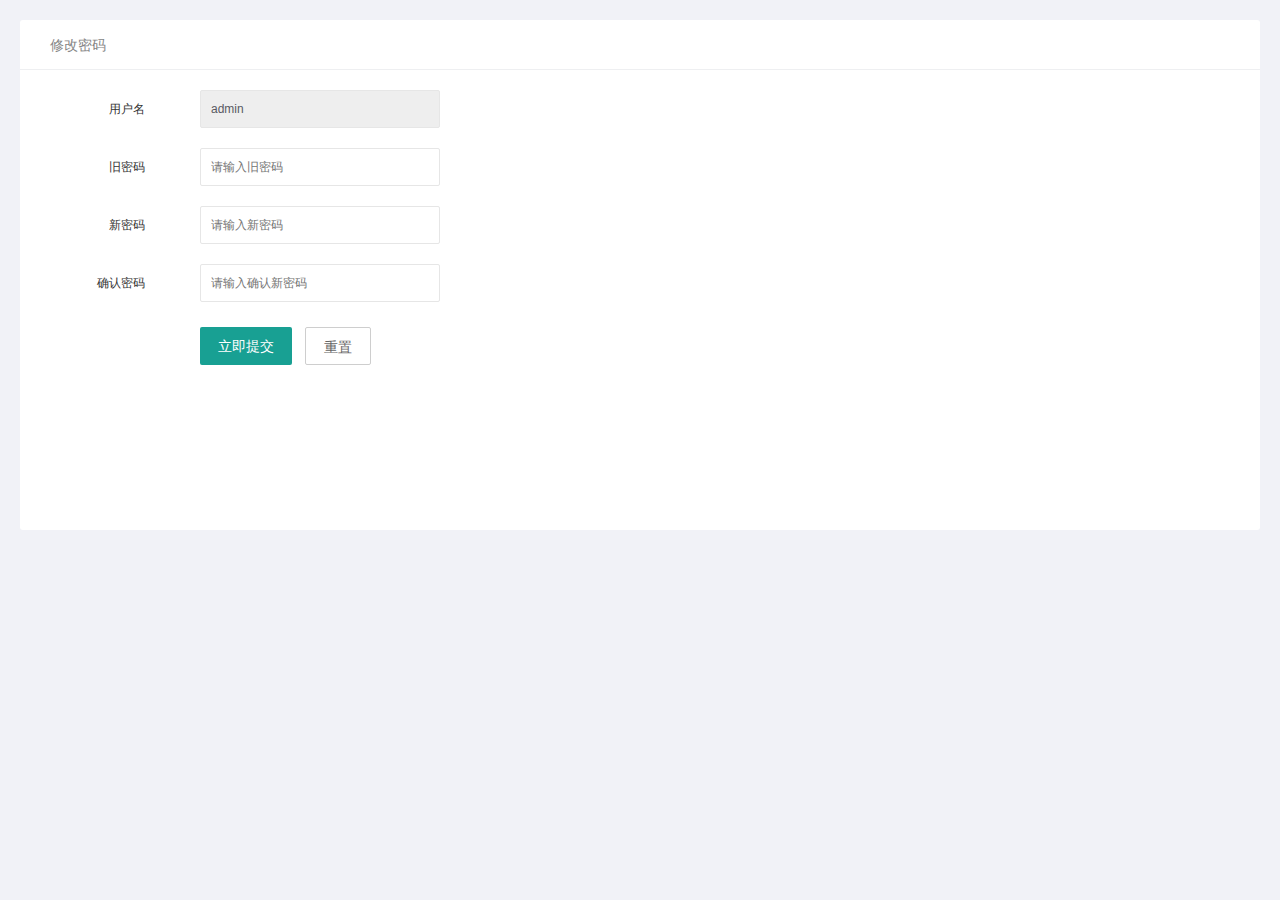
<file: src/main/webapp/WEB-INF/web/admin/changepwd.html>
<!DOCTYPE html>
<html lang="en">
<head>
	<meta charset="UTF-8">
	<title>个人信息</title>
	<meta name="renderer" content="webkit">	
	<meta http-equiv="X-UA-Compatible" content="IE=edge,chrome=1">	
	<meta name="viewport" content="width=device-width, initial-scale=1, maximum-scale=1">	
	<meta name="apple-mobile-web-app-status-bar-style" content="black">	
	<meta name="apple-mobile-web-app-capable" content="yes">	
	<meta name="format-detection" content="telephone=no">	
	<link rel="stylesheet" type="text/css" href="../common/layui/css/layui.css" media="all">
	<link rel="stylesheet" type="text/css" href="../common/bootstrap/css/bootstrap.css" media="all">
	<link rel="stylesheet" type="text/css" href="../common/global.css" media="all">
	<link rel="stylesheet" type="text/css" href="css/personal.css" media="all">
</head>
<body>
<section class="layui-larry-box">
	<div class="larry-personal">
		<header class="larry-personal-tit">
			<span>修改密码</span>
		</header><!-- /header -->
		<div class="larry-personal-body clearfix changepwd">
			<form class="layui-form col-lg-4" method="post" action="">
			 	<div class="layui-form-item">
					<label class="layui-form-label">用户名</label>
					<div class="layui-input-block">  
					  	<input type="text" name="title"  autocomplete="off"  class="layui-input layui-disabled" value="admin" disabled="disabled" >
					</div>
				</div>
				<div class="layui-form-item">
					<label class="layui-form-label">旧密码</label>
					<div class="layui-input-block">  
					  	<input type="password" name="title"  autocomplete="off"  class="layui-input" value="" placeholder="请输入旧密码">
					</div>
				</div>
				<div class="layui-form-item">
					<label class="layui-form-label">新密码</label>
					<div class="layui-input-block">  
					  	<input type="password" name="title"  autocomplete="off"  class="layui-input" value="" placeholder="请输入新密码">
					</div>
				</div>
				<div class="layui-form-item">
					<label class="layui-form-label">确认密码</label>
					<div class="layui-input-block">  
					  	<input type="password" name="title"  autocomplete="off"  class="layui-input" value="" placeholder="请输入确认新密码">
					</div>
				</div>
				<div class="layui-form-item change-submit">
					<div class="layui-input-block">
						<button class="layui-btn" lay-submit="" lay-filter="demo1">立即提交</button>
						<button type="reset" class="layui-btn layui-btn-primary">重置</button>
					</div>
				</div>
			</form>
		</div>
	</div>
</section>
<script type="text/javascript" src="../common/layui/layui.js"></script>
<script type="text/javascript">
	layui.use(['form','upload'],function(){
         var form = layui.form();
	});
</script>
</body>
</html>
</file>
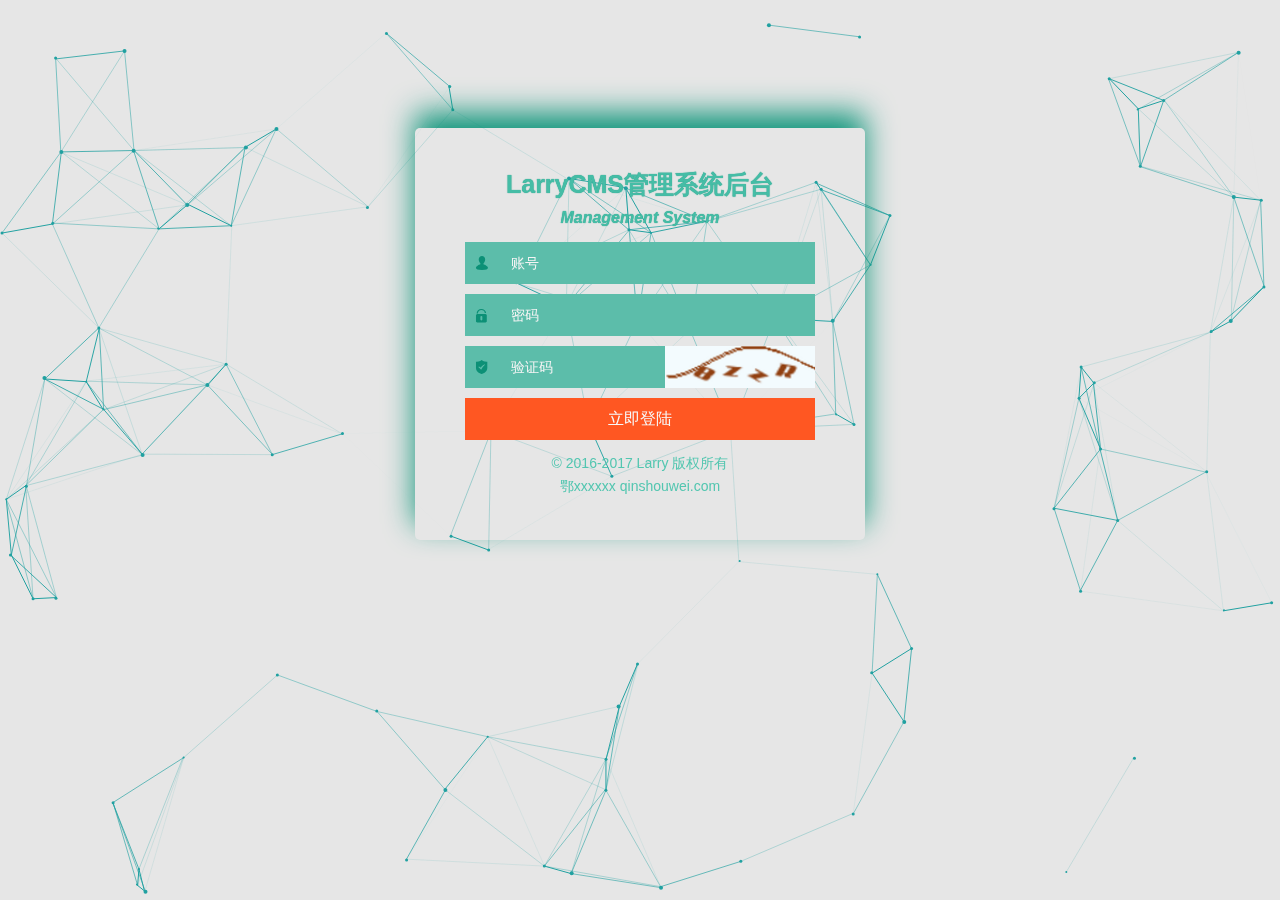
<file: src/main/webapp/WEB-INF/web/admin/login.html>
<!DOCTYPE html>
<html lang="en">
<head>
	<meta charset="UTF-8">
	<title>LarryCMS后台登录</title>
	<meta name="renderer" content="webkit">	
	<meta http-equiv="X-UA-Compatible" content="IE=edge,chrome=1">	
	<meta name="viewport" content="width=device-width, initial-scale=1, maximum-scale=1">
	<meta name="apple-mobile-web-app-status-bar-style" content="black">	
	<meta name="apple-mobile-web-app-capable" content="yes">	
	<meta name="format-detection" content="telephone=no">	
	<!-- load css -->
	<link rel="stylesheet" type="text/css" href="../common/layui/css/layui.css" media="all">
	<link rel="stylesheet" type="text/css" href="css/login.css" media="all">
</head>
<body>
<div class="layui-canvs"></div>
<div class="layui-layout layui-layout-login">
	<h1>
		 <strong>LarryCMS管理系统后台</strong>
		 <em>Management System</em>
	</h1>
	<div class="layui-user-icon larry-login">
		 <input type="text" placeholder="账号" class="login_txtbx"/>
	</div>
	<div class="layui-pwd-icon larry-login">
		 <input type="password" placeholder="密码" class="login_txtbx"/>
	</div>
    <div class="layui-val-icon larry-login">
    	<div class="layui-code-box">
    		<input type="text" id="code" name="code" placeholder="验证码" maxlength="4" class="login_txtbx">
            <img src="images/verifyimg.png" alt="" class="verifyImg" id="verifyImg" onclick="javascript:this.src='xxx'+Math.random();">
    	</div>
    </div>
    <div class="layui-submit larry-login">
    	<input type="button" value="立即登陆" class="submit_btn"/>
    </div>
    <div class="layui-login-text">
    	<p>© 2016-2017 Larry 版权所有</p>
        <p>鄂xxxxxx <a href="http://www.qinshouwei.com" title="">qinshouwei.com</a></p>
    </div>
</div>
<script type="text/javascript" src="../common/layui/lay/dest/layui.all.js"></script>
<script type="text/javascript" src="js/login.js"></script>
<script type="text/javascript" src="jsplug/jparticle.jquery.js"></script>
<script type="text/javascript">
$(function(){
	$(".layui-canvs").jParticle({
//        E6E6E6
		background: "#E6E6E6",
		color: "#21a1a1"
	});
	//登录链接测试，使用时可删除
	$(".submit_btn").click(function(){
	  location.href="index.html";
	});
});
</script>
</body>
</html>
</file>
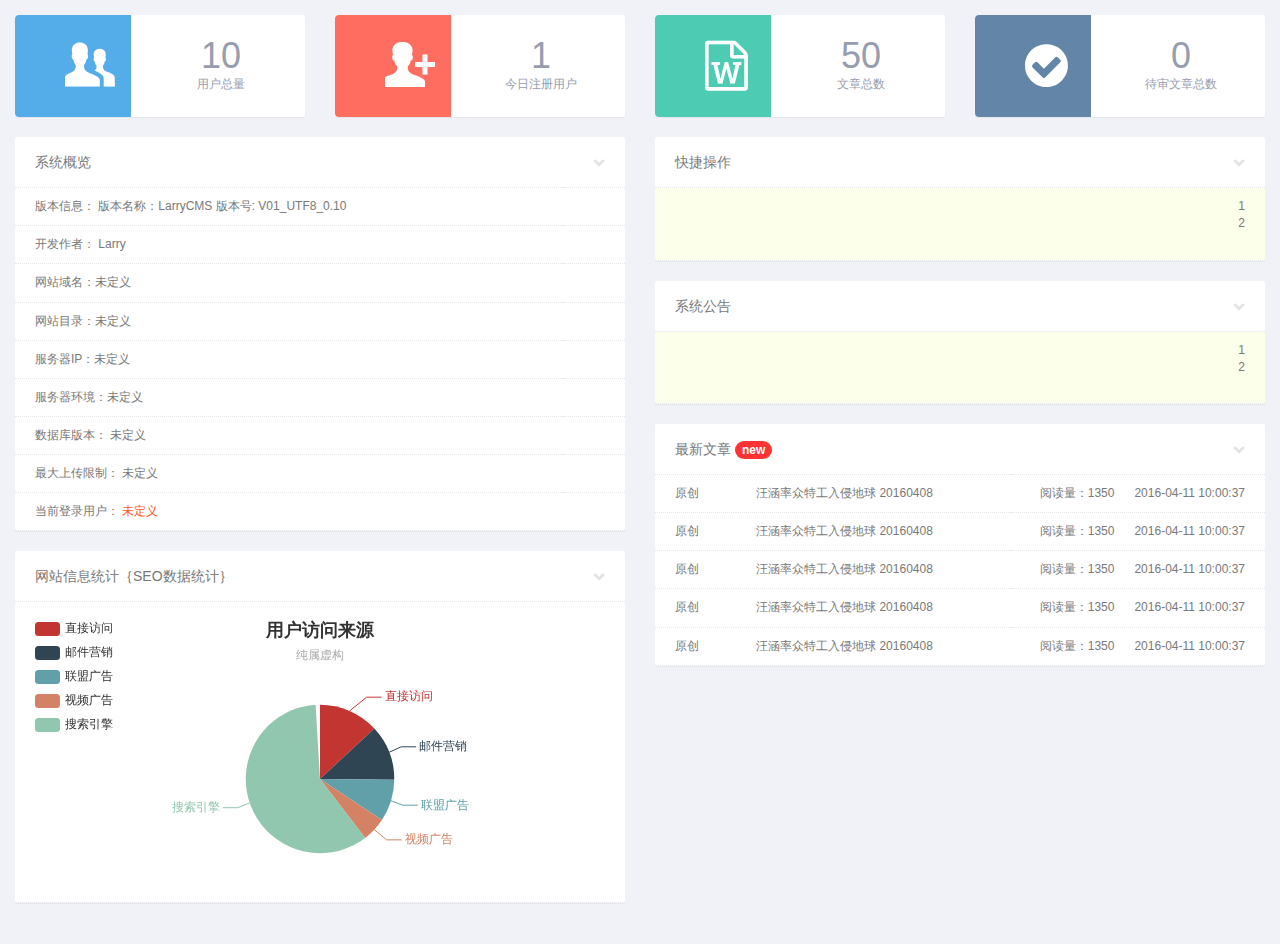
<file: src/main/webapp/WEB-INF/web/admin/main.html>
<!DOCTYPE html>
<html lang="en">
<head>
	<meta charset="UTF-8">
	<title>LarryBlogCMS-Home</title>
  <meta name="renderer" content="webkit"> 
  <meta http-equiv="X-UA-Compatible" content="IE=edge,chrome=1">  
  <meta name="viewport" content="width=device-width, initial-scale=1, maximum-scale=1"> 
  <meta name="apple-mobile-web-app-status-bar-style" content="black"> 
  <meta name="apple-mobile-web-app-capable" content="yes">  
  <meta name="format-detection" content="telephone=no"> 
	<link rel="stylesheet" type="text/css" href="../common/layui/css/layui.css" media="all">
	<link rel="stylesheet" type="text/css" href="../common/bootstrap/css/bootstrap.css" media="all">
	<link rel="stylesheet" type="text/css" href="../common/global.css">
	<link rel="stylesheet" type="text/css" href="css/main.css" media="all">
</head>
<body>
<section class="larry-wrapper">
    <!-- overview -->
	<div class="row state-overview">
		<div class="col-lg-3 col-sm-6">
			<section class="panel">
				<div class="symbol userblue"> <i class="iconpx-users"></i>
				</div>
				<div class="value">
					<a href="#">
						<h1 id="count1">10</h1>
					</a>
					<p>用户总量</p>
				</div>
			</section>
		</div>
		<div class="col-lg-3 col-sm-6">
			<section class="panel">
				<div class="symbol commred"> <i class="iconpx-user-add"></i>
				</div>
				<div class="value">
					<a href="#">
						<h1 id="count2">1</h1>
					</a>
					<p>今日注册用户</p>
				</div>
			</section>
		</div>
		<div class="col-lg-3 col-sm-6">
			<section class="panel">
				<div class="symbol articlegreen">
					<i class="iconpx-file-word-o"></i>
				</div>
				<div class="value">
					<a href="#">
						<h1 id="count3">50</h1>
					</a>
					<p>文章总数</p>
				</div>
			</section>
		</div>
		<div class="col-lg-3 col-sm-6">
			<section class="panel">
				<div class="symbol rsswet">
					<i class="iconpx-check-circle"></i>
				</div>
				<div class="value">
					<a href="#">
						<h1 id="count4">0</h1>
					</a>
					<p>待审文章总数</p>
				</div>
			</section>
		</div>
	</div>
	<!-- overview end -->
	<div class="row">
		<div class="col-lg-6">
			<section class="panel">
				<header class="panel-heading bm0">
					<span class='span-title'>系统概览</span>
					<span class="tools pull-right"><a href="javascript:;" class="iconpx-chevron-down"></a></span>
				</header>
				<div class="panel-body" >
					<table class="table table-hover personal-task">
                         <tbody>
                         	<tr>
                         		<td>
                         			<strong>版本信息</strong>： 版本名称：<a href="http://www.larrycms.com">LarryCMS</a> 版本号: V01_UTF8_0.10

                         		</td>
                         		<td>

                         		</td>
                         	</tr>
                         	<tr>
                         		<td>
                                <strong>开发作者</strong>： Larry

                                </td>
                                <td></td>
                         	</tr>
                         	<tr>
                         		<td>
                                <strong>网站域名</strong>：未定义
                                </td>
                                <td></td>
                         	</tr>
                         	<tr>
                         		<td>
                                <strong>网站目录</strong>：未定义
                                </td>
                                <td></td>
                         	</tr>
                         	<tr>
                         		<td>
                                <strong>服务器IP</strong>：未定义
                                </td>
                                <td></td>
                         	</tr>
                         	<tr>
                         		<td>
                                <strong>服务器环境</strong>：未定义
                                </td>
                                <td></td>
                         	</tr>
                         	<tr>
                         		<td>
                                <strong>数据库版本</strong>： 未定义

                                </td>
                                <td></td>
                         	</tr>
                         	<tr>
                         		<td>
                                <strong>最大上传限制</strong>： 未定义

                                </td>
                                <td></td>
                         	</tr>
                         	<tr>
                         		<td>
                                <strong>当前登录用户</strong>： <span class="current_user">未定义</span>

                                </td>
                                <td></td>
                         	</tr>
                         </tbody>
					</table>
				</div>
			</section>
      <!-- 网站信息统计｛SEO数据统计｝ -->
      <section class="panel">
                  <header class="panel-heading bm0">
                       <span class='span-title'>网站信息统计｛SEO数据统计｝</span>
                       <span class="tools pull-right"><a href="javascript:;" class="iconpx-chevron-down"></a></span>
                  </header>
                  <div class="panel-body laery-seo-box">
                        <div class="larry-seo-stats" id="larry-seo-stats"></div>
                  </div>
      </section>
		</div>
		<div class="col-lg-6">
		     <!-- 快捷操作 -->
             <section class="panel">
                  <header class="panel-heading bm0">
                        <span class='span-title'>快捷操作</span>
                        <span class="tools pull-right"><a href="javascript:;" class="iconpx-chevron-down"></a></span>
                  </header>
                  <div class="panel-body">
                        <table class="table table-hover personal-task shortcut">
                            <tr>
                            	<td>
                            		<div class="c1">1</div>
                            		<div class="c2">2</div>
                            		<br>
                            	</td>
                            </tr>
                        </table>
                  </div>
             </section>
          <!-- 系统公告 -->
             <section class="panel">
                 <header class="panel-heading bm0">
                        <span class='span-title'>系统公告</span>
                        <span class="tools pull-right"><a href="javascript:;" class="iconpx-chevron-down"></a></span>
                  </header>
                  <div class="panel-body">
                        <table class="table table-hover personal-task shortcut">
                            <tr>
                              <td>
                                <div class="c1">1</div>
                                <div class="c2">2</div>
                                <br>
                              </td>
                            </tr>
                        </table>
                  </div>
             </section>

              <!-- 最新文章 -->
             <section class="panel">
                  <header class="panel-heading bm0">
                        <span class='span-title'>最新文章</span>
                        <span class="badge" style="background-color:#FF3333;"> new </span>
                        <span class="tools pull-right"><a href="javascript:;" class="iconpx-chevron-down"></a></span>
                  </header>
                  <div class="panel-body">
                       <table class="table table-hover personal-task">
                             <tbody>
                              <tr>
                                <td>原创</td>
                                <td>
                                  <a href="#" target="_blank">汪涵率众特工入侵地球 20160408</a>
                                </td>
                                <td class="col-md-5">阅读量：1350 &nbsp;&nbsp;&nbsp;&nbsp; 2016-04-11 10:00:37</td>
                              </tr>
                              <tr>
                                <td>原创</td>
                                <td>
                                  <a href="#" target="_blank">汪涵率众特工入侵地球 20160408</a>
                                </td>
                                <td class="col-md-5">阅读量：1350 &nbsp;&nbsp;&nbsp;&nbsp; 2016-04-11 10:00:37</td>
                              </tr>
                              <tr>
                                <td>原创</td>
                                <td>
                                  <a href="#" target="_blank">汪涵率众特工入侵地球 20160408</a>
                                </td>
                                <td class="col-md-5">阅读量：1350 &nbsp;&nbsp;&nbsp;&nbsp; 2016-04-11 10:00:37</td>
                              </tr>
                              <tr>
                                <td>原创</td>
                                <td>
                                  <a href="#" target="_blank">汪涵率众特工入侵地球 20160408</a>
                                </td>
                                <td class="col-md-5">阅读量：1350 &nbsp;&nbsp;&nbsp;&nbsp; 2016-04-11 10:00:37</td>
                              </tr>
                              <tr>
                                <td>原创</td>
                                <td>
                                  <a href="#" target="_blank">汪涵率众特工入侵地球 20160408</a>
                                </td>
                                <td class="col-md-5">阅读量：1350 &nbsp;&nbsp;&nbsp;&nbsp; 2016-04-11 10:00:37</td>
                              </tr>
                             </tbody>
                       </table>
                  </div>
             </section>
		</div>
	</div>

</section>

<script type="text/javascript" src="../common/layui/layui.js"></script>
<script type="text/javascript">
	layui.use(['jquery','layer','element'],function(){
		window.jQuery = window.$ = layui.jquery;
		window.layer = layui.layer;
        window.element = layui.element();

       $('.panel .tools .iconpx-chevron-down').click(function(){
       	   var el = $(this).parents(".panel").children(".panel-body");
       	   if($(this).hasClass("iconpx-chevron-down")){
       	   	   $(this).removeClass("iconpx-chevron-down").addClass("iconpx-chevron-up");
       	   	   el.slideUp(200);
       	   }else{
       	   	   $(this).removeClass("iconpx-chevron-up").addClass("iconpx-chevron-down");
       	   	   el.slideDown(200);
       	   }
       })

	});
</script>
<script type="text/javascript" src="jsplug/echarts.min.js"></script>
<script type="text/javascript" src="js/main.js"></script>
</body>
</html>
</file>
<file: src/main/webapp/WEB-INF/web/common/layui/css/layui.css>
/** layui-v1.0.9_rls MIT License By http://www.layui.com */
 .layui-laypage a,a{text-decoration:none}.layui-btn,.layui-inline,img{vertical-align:middle}.layui-btn,.layui-unselect{-webkit-user-select:none;-ms-user-select:none;-moz-user-select:none}.layui-btn,.layui-tree li i,.layui-unselect{-moz-user-select:none}blockquote,body,button,dd,div,dl,dt,form,h1,h2,h3,h4,h5,h6,input,li,ol,p,pre,td,textarea,th,ul{margin:0;padding:0;-webkit-tap-highlight-color:rgba(0,0,0,0)}a:active,a:hover{outline:0}img{display:inline-block;border:none}li{list-style:none}table{border-collapse:collapse;border-spacing:0}h1,h2,h3{font-size:14px;font-weight:400}h4,h5,h6{font-size:100%;font-weight:400}button,input,optgroup,option,select,textarea{font-family:inherit;font-size:inherit;font-style:inherit;font-weight:inherit;outline:0}pre{white-space:pre-wrap;white-space:-moz-pre-wrap;white-space:-pre-wrap;white-space:-o-pre-wrap;word-wrap:break-word}::-webkit-scrollbar{width:10px;height:10px}::-webkit-scrollbar-button:vertical{display:none}::-webkit-scrollbar-corner,::-webkit-scrollbar-track{background-color:#e2e2e2}::-webkit-scrollbar-thumb{border-radius:0;background-color:rgba(0,0,0,.3)}::-webkit-scrollbar-thumb:vertical:hover{background-color:rgba(0,0,0,.35)}::-webkit-scrollbar-thumb:vertical:active{background-color:rgba(0,0,0,.38)}@font-face{font-family:layui-icon;src:url(../font/iconfont.eot?v=1.0.9);src:url(../font/iconfont.eot?v=1.0.9#iefix) format('embedded-opentype'),url(../font/iconfont.svg?v=1.0.9#iconfont) format('svg'),url(../font/iconfont.woff?v=1.0.9) format('woff'),url(../font/iconfont.ttf?v=1.0.9) format('truetype')}.layui-icon{font-family:layui-icon!important;font-size:16px;font-style:normal;-webkit-font-smoothing:antialiased;-moz-osx-font-smoothing:grayscale}body{line-height:24px;font:14px Helvetica Neue,Helvetica,PingFang SC,\5FAE\8F6F\96C5\9ED1,Tahoma,Arial,sans-serif}hr{height:1px;margin:10px 0;border:0;background-color:#e2e2e2;clear:both}a{color:#333}a:hover{color:#777}a cite{font-style:normal;*cursor:pointer}.layui-box,.layui-box *{-webkit-box-sizing:content-box!important;-moz-box-sizing:content-box!important;box-sizing:content-box!important}.layui-border-box,.layui-border-box *{-webkit-box-sizing:border-box!important;-moz-box-sizing:border-box!important;box-sizing:border-box!important}.layui-clear{clear:both;*zoom:1}.layui-clear:after{content:'\20';clear:both;*zoom:1;display:block;height:0}.layui-inline{position:relative;display:inline-block;*display:inline;*zoom:1}.layui-edge{position:absolute;width:0;height:0;border-style:dashed;border-color:transparent;overflow:hidden}.layui-elip{text-overflow:ellipsis;overflow:hidden;white-space:nowrap}.layui-disabled,.layui-disabled:hover{color:#d2d2d2!important;cursor:not-allowed!important}.layui-circle{border-radius:100%}.layui-show{display:block!important}.layui-hide{display:none!important}.layui-main{position:relative;width:1140px;margin:0 auto}.layui-header{position:relative;z-index:1000;height:60px}.layui-header a:hover{transition:all .5s;-webkit-transition:all .5s}.layui-side{position:fixed;top:0;bottom:0;z-index:999;width:200px;overflow-x:hidden}.layui-side-scroll{width:220px;height:100%;overflow-x:hidden}.layui-body{position:absolute;left:200px;right:0;top:0;bottom:0;z-index:998;width:auto;overflow:hidden;overflow-y:auto;-webkit-box-sizing:border-box;-moz-box-sizing:border-box;box-sizing:border-box}.layui-layout-admin .layui-header{background-color:#23262E}.layui-layout-admin .layui-side{top:60px;width:200px;overflow-x:hidden}.layui-layout-admin .layui-body{top:60px;bottom:44px}.layui-layout-admin .layui-main{width:auto;margin:0 15px}.layui-layout-admin .layui-footer{position:fixed;left:200px;right:0;bottom:0;height:44px;background-color:#eee}.layui-btn,.layui-input,.layui-select,.layui-textarea,.layui-upload-button{outline:0;-webkit-transition:border-color .3s cubic-bezier(.65,.05,.35,.5);transition:border-color .3s cubic-bezier(.65,.05,.35,.5);-webkit-box-sizing:border-box!important;-moz-box-sizing:border-box!important;box-sizing:border-box!important}.layui-elem-quote{margin-bottom:10px;padding:15px;line-height:22px;border-left:5px solid #009688;border-radius:0 2px 2px 0;background-color:#f2f2f2}.layui-quote-nm{border-color:#e2e2e2;border-style:solid;border-width:1px 1px 1px 5px;background:0 0}.layui-elem-field{margin-bottom:10px;padding:0;border:1px solid #e2e2e2}.layui-elem-field legend{margin-left:20px;padding:0 10px;font-size:20px;font-weight:300}.layui-field-title{margin:10px 0 20px;border:none;border-top:1px solid #e2e2e2}.layui-field-box{padding:10px 15px}.layui-field-title .layui-field-box{padding:10px 0}.layui-progress{position:relative;height:6px;border-radius:20px;background-color:#e2e2e2}.layui-progress-bar{position:absolute;width:0;max-width:100%;height:6px;border-radius:20px;text-align:right;background-color:#5FB878;transition:all .3s;-webkit-transition:all .3s}.layui-progress-big,.layui-progress-big .layui-progress-bar{height:18px;line-height:18px}.layui-progress-text{position:relative;top:-18px;line-height:18px;font-size:12px;color:#666}.layui-progress-big .layui-progress-text{position:static;padding:0 10px;color:#fff}.layui-collapse{border:1px solid #e2e2e2;border-radius:2px}.layui-colla-item{border-top:1px solid #e2e2e2}.layui-colla-item:first-child{border-top:none}.layui-colla-title{position:relative;height:42px;line-height:42px;padding:0 15px 0 35px;color:#333;background-color:#f2f2f2;cursor:pointer}.layui-colla-content{display:none;padding:10px 15px;line-height:22px;border-top:1px solid #e2e2e2;color:#666}.layui-colla-icon{position:absolute;left:15px;top:0;font-size:14px}.layui-bg-red{background-color:#FF5722}.layui-bg-orange{background-color:#F7B824}.layui-bg-green{background-color:#009688}.layui-bg-cyan{background-color:#2F4056}.layui-bg-blue{background-color:#1E9FFF}.layui-bg-black{background-color:#393D49}.layui-bg-gray{background-color:#eee}.layui-word-aux{font-size:12px;color:#999;padding:0 5px}.layui-btn{display:inline-block;height:38px;line-height:38px;padding:0 18px;background-color:#009688;color:#fff;white-space:nowrap;text-align:center;font-size:14px;border:none;border-radius:2px;cursor:pointer;opacity:.9;filter:alpha(opacity=90)}.layui-btn:hover{opacity:.8;filter:alpha(opacity=80);color:#fff}.layui-btn:active{opacity:1;filter:alpha(opacity=100)}.layui-btn+.layui-btn{margin-left:10px}.layui-btn-radius{border-radius:100px}.layui-btn .layui-icon{font-size:18px;vertical-align:bottom}.layui-btn-primary{border:1px solid #C9C9C9;background-color:#fff;color:#555}.layui-btn-primary:hover{border-color:#009688;color:#333}.layui-btn-normal{background-color:#1E9FFF}.layui-btn-warm{background-color:#F7B824}.layui-btn-danger{background-color:#FF5722}.layui-btn-disabled,.layui-btn-disabled:active,.layui-btn-disabled:hover{border:1px solid #e6e6e6;background-color:#FBFBFB;color:#C9C9C9;cursor:not-allowed;opacity:1}.layui-btn-big{height:44px;line-height:44px;padding:0 25px;font-size:16px}.layui-btn-small{height:30px;line-height:30px;padding:0 10px;font-size:12px}.layui-btn-small i{font-size:16px!important}.layui-btn-mini{height:22px;line-height:22px;padding:0 5px;font-size:12px}.layui-btn-mini i{font-size:14px!important}.layui-btn-group{display:inline-block;vertical-align:middle;font-size:0}.layui-btn-group .layui-btn{margin-left:0!important;margin-right:0!important;border-left:1px solid rgba(255,255,255,.5);border-radius:0}.layui-btn-group .layui-btn-primary{border-left:none}.layui-btn-group .layui-btn-primary:hover{border-color:#C9C9C9;color:#009688}.layui-btn-group .layui-btn:first-child{border-left:none;border-radius:2px 0 0 2px}.layui-btn-group .layui-btn-primary:first-child{border-left:1px solid #c9c9c9}.layui-btn-group .layui-btn:last-child{border-radius:0 2px 2px 0}.layui-btn-group .layui-btn+.layui-btn{margin-left:0}.layui-btn-group+.layui-btn-group{margin-left:10px}.layui-input,.layui-select,.layui-textarea{height:38px;line-height:38px;line-height:36px\9;border:1px solid #e6e6e6;background-color:#fff;border-radius:2px}.layui-form-label,.layui-form-mid,.layui-textarea{line-height:20px;position:relative}.layui-input,.layui-textarea{display:block;width:100%;padding-left:10px}.layui-input:hover,.layui-textarea:hover{border-color:#D2D2D2!important}.layui-input:focus,.layui-textarea:focus{border-color:#C9C9C9!important}.layui-textarea{min-height:100px;height:auto;padding:6px 10px;resize:vertical}.layui-select{padding:0 10px}.layui-form input[type=checkbox],.layui-form input[type=radio],.layui-form select{display:none}.layui-form-item{margin-bottom:15px;clear:both;*zoom:1}.layui-form-item:after{content:'\20';clear:both;*zoom:1;display:block;height:0}.layui-form-label{float:left;display:block;padding:9px 15px;width:80px;font-weight:400;text-align:right}.layui-form-item .layui-inline{margin-bottom:5px;margin-right:10px}.layui-input-block,.layui-input-inline{position:relative}.layui-input-block{margin-left:110px;min-height:36px}.layui-input-inline{display:inline-block;vertical-align:middle}.layui-form-item .layui-input-inline{float:left;width:190px;margin-right:10px}.layui-form-text .layui-input-inline{width:auto}.layui-form-mid{float:left;display:block;padding:8px 0;margin-right:10px}.layui-form-danger+.layui-form-select .layui-input,.layui-form-danger:focus{border:1px solid #FF5722!important}.layui-form-select{position:relative}.layui-form-select .layui-input{padding-right:30px;cursor:pointer}.layui-form-select .layui-edge{position:absolute;right:10px;top:50%;margin-top:-3px;cursor:pointer;border-width:6px;border-top-color:#c2c2c2;border-top-style:solid;transition:all .3s;-webkit-transition:all .3s}.layui-form-select dl{display:none;position:absolute;left:0;top:42px;padding:5px 0;z-index:999;min-width:100%;border:1px solid #d2d2d2;max-height:300px;overflow-y:auto;background-color:#fff;border-radius:2px;box-shadow:0 2px 4px rgba(0,0,0,.12);box-sizing:border-box}.layui-form-select dl dd,.layui-form-select dl dt{padding:0 10px;line-height:36px;white-space:nowrap;overflow:hidden;text-overflow:ellipsis}.layui-form-select dl dt{font-size:12px;color:#999}.layui-form-select dl dd{cursor:pointer}.layui-form-select dl dd:hover{background-color:#f2f2f2}.layui-form-select .layui-select-group dd{padding-left:20px}.layui-form-select dl dd.layui-this{background-color:#5FB878;color:#fff}.layui-form-checkbox,.layui-form-select dl dd.layui-disabled{background-color:#fff}.layui-form-selected dl{display:block}.layui-form-checkbox,.layui-form-checkbox *,.layui-form-radio,.layui-form-radio *,.layui-form-switch{display:inline-block;vertical-align:middle}.layui-form-selected .layui-edge{margin-top:-9px;-webkit-transform:rotate(180deg);transform:rotate(180deg);margin-top:-3px\9}:root .layui-form-selected .layui-edge{margin-top:-9px\0/IE9}.layui-select-none{margin:5px 0;text-align:center;color:#999}.layui-select-disabled .layui-disabled{border-color:#eee!important}.layui-select-disabled .layui-edge{border-top-color:#d2d2d2}.layui-form-checkbox{position:relative;height:30px;line-height:28px;margin-right:10px;padding-right:30px;border:1px solid #d2d2d2;cursor:pointer;font-size:0;border-radius:2px;-webkit-transition:.1s linear;transition:.1s linear;box-sizing:border-box!important}.layui-form-checkbox:hover{border:1px solid #c2c2c2}.layui-form-checkbox span{padding:0 10px;height:100%;font-size:14px;background-color:#d2d2d2;color:#fff;overflow:hidden;white-space:nowrap;text-overflow:ellipsis}.layui-form-checkbox:hover span{background-color:#c2c2c2}.layui-form-checkbox i{position:absolute;right:0;width:30px;color:#fff;font-size:20px;text-align:center}.layui-form-checkbox:hover i{color:#c2c2c2}.layui-form-checked,.layui-form-checked:hover{border-color:#5FB878}.layui-form-checked span,.layui-form-checked:hover span{background-color:#5FB878}.layui-form-checked i,.layui-form-checked:hover i{color:#5FB878}.layui-form-item .layui-form-checkbox{margin-top:4px}.layui-form-checkbox[lay-skin=primary]{height:auto!important;line-height:normal!important;border:none!important;margin-right:0;padding-right:0;background:0 0}.layui-form-checkbox[lay-skin=primary] span{float:right;padding-right:15px;line-height:18px;background:0 0;color:#666}.layui-form-checkbox[lay-skin=primary] i{position:relative;top:0;width:16px;line-height:16px;border:1px solid #d2d2d2;font-size:12px;border-radius:2px;background-color:#fff;-webkit-transition:.1s linear;transition:.1s linear}.layui-form-checkbox[lay-skin=primary]:hover i{border-color:#5FB878;color:#fff}.layui-form-checked[lay-skin=primary] i{border-color:#5FB878;background-color:#5FB878;color:#fff}.layui-checkbox-disbaled[lay-skin=primary] span{background:0 0!important}.layui-checkbox-disbaled[lay-skin=primary]:hover i{border-color:#d2d2d2}.layui-form-item .layui-form-checkbox[lay-skin=primary]{margin-top:10px}.layui-form-switch{position:relative;height:22px;line-height:22px;width:42px;padding:0 5px;margin-top:8px;border:1px solid #d2d2d2;border-radius:20px;cursor:pointer;background-color:#fff;-webkit-transition:.1s linear;transition:.1s linear}.layui-form-switch i{position:absolute;left:5px;top:3px;width:16px;height:16px;border-radius:20px;background-color:#d2d2d2;-webkit-transition:.1s linear;transition:.1s linear}.layui-form-switch em{position:absolute;right:5px;top:0;width:25px;padding:0!important;text-align:center!important;color:#999!important;font-style:normal!important;font-size:12px}.layui-form-onswitch{border-color:#5FB878;background-color:#5FB878}.layui-form-onswitch i{left:32px;background-color:#fff}.layui-form-onswitch em{left:5px;right:auto;color:#fff!important}.layui-checkbox-disbaled{border-color:#e2e2e2!important}.layui-checkbox-disbaled span{background-color:#e2e2e2!important}.layui-checkbox-disbaled:hover i{color:#fff!important}.layui-form-radio{line-height:28px;margin:6px 10px 0 0;padding-right:10px;cursor:pointer;font-size:0}.layui-form-radio i{margin-right:8px;font-size:22px;color:#c2c2c2}.layui-form-radio span{font-size:14px}.layui-form-radio i:hover,.layui-form-radioed i{color:#5FB878}.layui-radio-disbaled i{color:#e2e2e2!important}.layui-form-pane .layui-form-label{width:110px;padding:8px 15px;height:38px;line-height:20px;border:1px solid #e6e6e6;border-radius:2px 0 0 2px;text-align:center;background-color:#FBFBFB;overflow:hidden;white-space:nowrap;text-overflow:ellipsis;-webkit-box-sizing:border-box!important;-moz-box-sizing:border-box!important;box-sizing:border-box!important}.layui-form-pane .layui-input-inline{margin-left:-1px}.layui-form-pane .layui-input-block{margin-left:110px;left:-1px}.layui-form-pane .layui-input{border-radius:0 2px 2px 0}.layui-form-pane .layui-form-text .layui-form-label{float:none;width:100%;border-right:1px solid #e6e6e6;border-radius:2px;-webkit-box-sizing:border-box!important;-moz-box-sizing:border-box!important;box-sizing:border-box!important;text-align:left}.layui-laypage button,.layui-laypage input,.layui-nav{-webkit-box-sizing:border-box!important;-moz-box-sizing:border-box!important}.layui-form-pane .layui-form-text .layui-input-inline{display:block;margin:0;top:-1px;clear:both}.layui-form-pane .layui-form-text .layui-input-block{margin:0;left:0;top:-1px}.layui-form-pane .layui-form-text .layui-textarea{min-height:100px;border-radius:0 0 2px 2px}.layui-form-pane .layui-form-checkbox{margin:4px 0 4px 10px}.layui-form-pane .layui-form-radio,.layui-form-pane .layui-form-switch{margin-top:6px;margin-left:10px}.layui-form-pane .layui-form-item[pane]{position:relative;border:1px solid #e6e6e6}.layui-form-pane .layui-form-item[pane] .layui-form-label{position:absolute;left:0;top:0;height:100%;border-width:0 1px 0 0}.layui-form-pane .layui-form-item[pane] .layui-input-inline{margin-left:110px}.layui-layedit{border:1px solid #d2d2d2;border-radius:2px}.layui-layedit-tool{padding:3px 5px;border-bottom:1px solid #e2e2e2;font-size:0}.layedit-tool-fixed{position:fixed;top:0;border-top:1px solid #e2e2e2}.layui-layedit-tool .layedit-tool-mid,.layui-layedit-tool .layui-icon{display:inline-block;vertical-align:middle;text-align:center;font-size:14px}.layui-layedit-tool .layui-icon{position:relative;width:32px;height:30px;line-height:30px;margin:3px 5px;color:#777;cursor:pointer;border-radius:2px}.layui-layedit-tool .layui-icon:hover{color:#393D49}.layui-layedit-tool .layui-icon:active{color:#000}.layui-layedit-tool .layedit-tool-active{background-color:#e2e2e2;color:#000}.layui-layedit-tool .layui-disabled,.layui-layedit-tool .layui-disabled:hover{color:#d2d2d2;cursor:not-allowed}.layui-layedit-tool .layedit-tool-mid{width:1px;height:18px;margin:0 10px;background-color:#d2d2d2}.layedit-tool-html{width:50px!important;font-size:30px!important}.layedit-tool-b,.layedit-tool-code,.layedit-tool-help{font-size:16px!important}.layedit-tool-d,.layedit-tool-face,.layedit-tool-image,.layedit-tool-unlink{font-size:18px!important}.layedit-tool-image input{position:absolute;font-size:0;left:0;top:0;width:100%;height:100%;opacity:.01;filter:Alpha(opacity=1);cursor:pointer}.layui-layedit-iframe iframe{display:block;width:100%}#LAY_layedit_code{overflow:hidden}.layui-table{width:100%;margin:10px 0;background-color:#fff}.layui-table tr{transition:all .3s;-webkit-transition:all .3s}.layui-table thead tr{background-color:#f2f2f2}.layui-table th{text-align:left}.layui-table td,.layui-table th{padding:9px 15px;min-height:20px;line-height:20px;border:1px solid #e2e2e2;font-size:14px}.layui-table tr:hover,.layui-table[lay-even] tr:nth-child(even){background-color:#f8f8f8}.layui-table[lay-skin=line],.layui-table[lay-skin=row]{border:1px solid #e2e2e2}.layui-table[lay-skin=line] td,.layui-table[lay-skin=line] th{border:none;border-bottom:1px solid #e2e2e2}.layui-table[lay-skin=row] td,.layui-table[lay-skin=row] th{border:none;border-right:1px solid #e2e2e2}.layui-table[lay-skin=nob] td,.layui-table[lay-skin=nob] th{border:none}.layui-upload-button{position:relative;display:inline-block;vertical-align:middle;min-width:60px;height:38px;line-height:38px;border:1px solid #DFDFDF;border-radius:2px;overflow:hidden;background-color:#fff;color:#666}.layui-upload-button:hover{border:1px solid #aaa;color:#333}.layui-upload-button:active{border:1px solid #4CAF50;color:#000}.layui-upload-button input,.layui-upload-file{opacity:.01;filter:Alpha(opacity=1);cursor:pointer}.layui-upload-button input{position:absolute;left:0;top:0;z-index:10;font-size:100px;width:100%;height:100%}.layui-upload-icon{display:block;margin:0 15px;text-align:center}.layui-upload-icon i{margin-right:5px;vertical-align:top;font-size:20px;color:#5FB878}.layui-upload-iframe{position:absolute;width:0;height:0;border:0;visibility:hidden}.layui-upload-enter{border:1px solid #009E94;background-color:#009E94;color:#fff;-webkit-transform:scale(1.1);transform:scale(1.1)}.layui-upload-enter .layui-upload-icon,.layui-upload-enter .layui-upload-icon i{color:#fff}.layui-flow-more{margin:10px 0;text-align:center;color:#999;font-size:14px}.layui-flow-more a{height:32px;line-height:32px}.layui-flow-more a *{display:inline-block;vertical-align:top}.layui-flow-more a cite{padding:0 20px;border-radius:3px;background-color:#eee;color:#333;font-style:normal}.layui-flow-more a cite:hover{opacity:.8}.layui-flow-more a i{font-size:30px;color:#737383}.layui-laypage{display:inline-block;*display:inline;*zoom:1;vertical-align:middle;margin:10px 0;font-size:0}.layui-laypage>:first-child,.layui-laypage>:first-child em{border-radius:2px 0 0 2px}.layui-laypage>:last-child,.layui-laypage>:last-child em{border-radius:0 2px 2px 0}.layui-laypage a,.layui-laypage span{display:inline-block;*display:inline;*zoom:1;vertical-align:middle;padding:0 15px;border:1px solid #e2e2e2;height:28px;line-height:28px;margin:0 -1px 5px 0;background-color:#fff;color:#333;font-size:12px}.layui-laypage em{font-style:normal}.layui-laypage span{color:#999;font-weight:700}.layui-laypage .layui-laypage-curr{position:relative}.layui-laypage .layui-laypage-curr em{position:relative;color:#fff;font-weight:400}.layui-laypage .layui-laypage-curr .layui-laypage-em{position:absolute;left:-1px;top:-1px;padding:1px;width:100%;height:100%;background-color:#009688}.layui-laypage-em{border-radius:2px}.layui-laypage-next em,.layui-laypage-prev em{font-family:Sim sun;font-size:16px}.layui-laypage .layui-laypage-total{height:30px;line-height:30px;margin-left:1px;border:none;font-weight:400}.layui-laypage button,.layui-laypage input{height:30px;line-height:30px;border:1px solid #e2e2e2;border-radius:2px;vertical-align:top;background-color:#fff;box-sizing:border-box!important}.layui-laypage input{width:50px;margin:0 5px;text-align:center}.layui-laypage button{margin-left:5px;padding:0 15px;cursor:pointer}.layui-code{position:relative;margin:10px 0;padding:15px;line-height:20px;border:1px solid #ddd;border-left-width:6px;background-color:#F2F2F2;color:#333;font-family:Courier New;font-size:12px}.layui-tree{line-height:26px}.layui-tree li{text-overflow:ellipsis;overflow:hidden;white-space:nowrap}.layui-tree li .layui-tree-spread,.layui-tree li a{display:inline-block;vertical-align:top;height:26px;*display:inline;*zoom:1;cursor:pointer}.layui-tree li a{font-size:0}.layui-tree li a i{font-size:16px}.layui-tree li a cite{padding:0 6px;font-size:14px;font-style:normal}.layui-tree li i{padding-left:6px;color:#333}.layui-tree li .layui-tree-check{font-size:13px}.layui-tree li .layui-tree-check:hover{color:#009E94}.layui-tree li ul{display:none;margin-left:20px}.layui-tree li .layui-tree-enter{line-height:24px;border:1px dotted #000}.layui-tree-drag{display:none;position:absolute;left:-666px;top:-666px;background-color:#f2f2f2;padding:5px 10px;border:1px dotted #000;white-space:nowrap}.layui-tree-drag i{padding-right:5px}.layui-nav{position:relative;padding:0 20px;background-color:#393D49;color:#c2c2c2;border-radius:2px;font-size:0;box-sizing:border-box!important}.layui-nav *{font-size:14px}.layui-nav .layui-nav-item{position:relative;display:inline-block;*display:inline;*zoom:1;vertical-align:middle;line-height:60px}.layui-nav .layui-nav-item a{display:block;padding:0 20px;color:#c2c2c2;transition:all .3s;-webkit-transition:all .3s}.layui-nav .layui-this:after,.layui-nav-bar,.layui-nav-tree .layui-nav-itemed:after{position:absolute;left:0;top:0;width:0;height:5px;background-color:#5FB878;transition:all .2s;-webkit-transition:all .2s}.layui-nav-bar{z-index:1000}.layui-nav .layui-nav-item a:hover,.layui-nav .layui-this a{color:#fff}.layui-nav .layui-this:after{content:'';top:auto;bottom:0;width:100%}.layui-nav .layui-nav-more{content:'';width:0;height:0;border-style:solid dashed dashed;border-color:#c2c2c2 transparent transparent;overflow:hidden;cursor:pointer;transition:all .2s;-webkit-transition:all .2s;position:absolute;top:28px;right:3px;border-width:6px}.layui-nav .layui-nav-mored,.layui-nav-itemed .layui-nav-more{top:22px;border-style:dashed dashed solid;border-color:transparent transparent #c2c2c2}.layui-nav-child{display:none;position:absolute;left:0;top:65px;min-width:100%;line-height:36px;padding:5px 0;box-shadow:0 2px 4px rgba(0,0,0,.12);border:1px solid #d2d2d2;background-color:#fff;z-index:100;border-radius:2px;white-space:nowrap}.layui-nav .layui-nav-child a{color:#333}.layui-nav .layui-nav-child a:hover{background-color:#f2f2f2;color:#333}.layui-nav-child dd{position:relative}.layui-nav-child dd.layui-this{background-color:#5FB878;color:#fff}.layui-nav-child dd.layui-this a{color:#fff}.layui-nav-child dd.layui-this:after{display:none}.layui-nav-tree{width:200px;padding:0}.layui-nav-tree .layui-nav-item{display:block;width:100%;line-height:45px}.layui-nav-tree .layui-nav-item a{height:45px;text-overflow:ellipsis;overflow:hidden;white-space:nowrap}.layui-nav-tree .layui-nav-item a:hover{background-color:#4E5465}.layui-nav-tree .layui-nav-child dd.layui-this,.layui-nav-tree .layui-this,.layui-nav-tree .layui-this>a,.layui-nav-tree .layui-this>a:hover{background-color:#009688;color:#fff}.layui-nav-tree .layui-this:after{display:none}.layui-nav-itemed>a,.layui-nav-tree .layui-nav-title a,.layui-nav-tree .layui-nav-title a:hover{background-color:#2B2E37!important;color:#fff!important}.layui-nav-tree .layui-nav-bar{width:5px;height:0;background-color:#009688}.layui-nav-tree .layui-nav-child{position:relative;z-index:0;top:0;border:none;box-shadow:none}.layui-nav-tree .layui-nav-child a{height:40px;line-height:40px;color:#c2c2c2}.layui-nav-tree .layui-nav-child,.layui-nav-tree .layui-nav-child a:hover{background:0 0;color:#fff}.layui-nav-tree .layui-nav-more{top:20px;right:10px}.layui-nav-itemed .layui-nav-more{top:14px}.layui-nav-itemed .layui-nav-child{display:block;padding:0}.layui-nav-side{position:fixed;top:0;bottom:0;left:0;overflow-x:hidden;z-index:999}.layui-breadcrumb{visibility:hidden;font-size:0}.layui-breadcrumb a{padding-right:8px;line-height:22px;font-size:14px;color:#333!important}.layui-breadcrumb a:hover{color:#01AAED!important}.layui-breadcrumb a cite,.layui-breadcrumb a span{color:#666;cursor:text;font-style:normal}.layui-breadcrumb a span{padding-left:8px;font-family:Sim sun}.layui-tab{margin:10px 0;text-align:left!important}.layui-fixbar li,.layui-tab-bar,.layui-tab-title li,.layui-util-face ul li{cursor:pointer;text-align:center}.layui-tab[overflow]>.layui-tab-title{overflow:hidden}.layui-tab-title{position:relative;left:0;height:40px;white-space:nowrap;font-size:0;border-bottom:1px solid #e2e2e2;transition:all .2s;-webkit-transition:all .2s}.layui-tab-title li{display:inline-block;*display:inline;*zoom:1;vertical-align:middle;font-size:14px;transition:all .2s;-webkit-transition:all .2s;position:relative;line-height:40px;min-width:65px;padding:0 10px}.layui-tab-title li a{display:block}.layui-tab-title .layui-this{color:#000}.layui-tab-title .layui-this:after{position:absolute;left:0;top:0;content:'';width:100%;height:41px;border:1px solid #e2e2e2;border-bottom-color:#fff;border-radius:2px 2px 0 0;-webkit-box-sizing:border-box!important;-moz-box-sizing:border-box!important;box-sizing:border-box!important;pointer-events:none}.layui-tab-bar{position:absolute;right:0;top:0;z-index:10;width:30px;height:39px;line-height:39px;border:1px solid #e2e2e2;border-radius:2px;background-color:#fff}.layui-tab-bar .layui-icon{position:relative;display:inline-block;top:3px;transition:all .3s;-webkit-transition:all .3s}.layui-tab-item,.layui-util-face .layui-layer-TipsG{display:none}.layui-tab-more{padding-right:30px;height:auto;white-space:normal}.layui-tab-more li.layui-this:after{border-bottom-color:#e2e2e2;border-radius:2px}.layui-tab-more .layui-tab-bar .layui-icon{top:-2px;top:3px\9;-webkit-transform:rotate(180deg);transform:rotate(180deg)}:root .layui-tab-more .layui-tab-bar .layui-icon{top:-2px\0/IE9}.layui-tab-content{padding:10px}.layui-tab-title li .layui-tab-close{position:relative;margin-left:8px;top:1px;color:#c2c2c2;transition:all .2s;-webkit-transition:all .2s}.layui-tab-title li .layui-tab-close:hover{border-radius:2px;background-color:#FF5722;color:#fff}.layui-tab-brief>.layui-tab-title .layui-this{color:#009688}.layui-tab-brief>.layui-tab-more li.layui-this:after,.layui-tab-brief>.layui-tab-title .layui-this:after{border:none;border-radius:0;border-bottom:3px solid #5FB878}.layui-tab-brief[overflow]>.layui-tab-title .layui-this:after{top:-1px}.layui-tab-card{border:1px solid #e2e2e2;border-radius:2px;box-shadow:0 2px 5px 0 rgba(0,0,0,.1)}.layui-tab-card>.layui-tab-title{background-color:#f2f2f2}.layui-tab-card>.layui-tab-title li{margin-right:-1px;margin-left:-1px}.layui-tab-card>.layui-tab-title .layui-this{background-color:#fff}.layui-tab-card>.layui-tab-title .layui-this:after{border-top:none;border-width:1px;border-bottom-color:#fff}.layui-tab-card>.layui-tab-title .layui-tab-bar{height:40px;line-height:40px;border-radius:0;border-top:none;border-right:none}.layui-tab-card>.layui-tab-more .layui-this{background:0 0;color:#5FB878}.layui-tab-card>.layui-tab-more .layui-this:after{border:none}.layui-fixbar{position:fixed;right:15px;bottom:15px;z-index:9999}.layui-fixbar li{width:50px;height:50px;line-height:50px;margin-bottom:1px;font-size:30px;background-color:#9F9F9F;color:#fff;border-radius:2px;opacity:.95}.layui-fixbar li:hover{opacity:.85}.layui-fixbar li:active{opacity:1}.layui-fixbar .layui-fixbar-top{display:none;font-size:40px}body .layui-util-face{border:none;background:0 0}body .layui-util-face .layui-layer-content{padding:0;background-color:#fff;color:#666;box-shadow:none}.layui-util-face ul{position:relative;width:372px;padding:10px;border:1px solid #D9D9D9;background-color:#fff;box-shadow:0 0 20px rgba(0,0,0,.2)}.layui-util-face ul li{float:left;border:1px solid #e8e8e8;height:22px;width:26px;overflow:hidden;margin:-1px 0 0 -1px;padding:4px 2px}.layui-util-face ul li:hover{position:relative;z-index:2;border:1px solid #eb7350;background:#fff9ec}.layui-anim{-webkit-animation-duration:.3s;animation-duration:.3s;-webkit-animation-fill-mode:both;animation-fill-mode:both}.layui-anim-loop{-webkit-animation-iteration-count:infinite;animation-iteration-count:infinite}@-webkit-keyframes layui-rotate{from{-webkit-transform:rotate(0)}to{-webkit-transform:rotate(360deg)}}@keyframes layui-rotate{from{transform:rotate(0)}to{transform:rotate(360deg)}}.layui-anim-rotate{-webkit-animation-name:layui-rotate;animation-name:layui-rotate;-webkit-animation-duration:1s;animation-duration:1s;-webkit-animation-timing-function:linear;animation-timing-function:linear}@-webkit-keyframes layui-up{from{-webkit-transform:translate3d(0,100%,0);opacity:.3}to{-webkit-transform:translate3d(0,0,0);opacity:1}}@keyframes layui-up{from{transform:translate3d(0,100%,0);opacity:.3}to{transform:translate3d(0,0,0);opacity:1}}.layui-anim-up{-webkit-animation-name:layui-up;animation-name:layui-up}@-webkit-keyframes layui-upbit{from{-webkit-transform:translate3d(0,30px,0);opacity:.3}to{-webkit-transform:translate3d(0,0,0);opacity:1}}@keyframes layui-upbit{from{transform:translate3d(0,30px,0);opacity:.3}to{transform:translate3d(0,0,0);opacity:1}}.layui-anim-upbit{-webkit-animation-name:layui-upbit;animation-name:layui-upbit}@-webkit-keyframes layui-scale{0%{opacity:.3;-webkit-transform:scale(.5)}100%{opacity:1;-webkit-transform:scale(1)}}@keyframes layui-scale{0%{opacity:.3;-ms-transform:scale(.5);transform:scale(.5)}100%{opacity:1;-ms-transform:scale(1);transform:scale(1)}}.layui-anim-scale{-webkit-animation-name:layui-scale;animation-name:layui-scale}@-webkit-keyframes layui-scale-spring{0%{opacity:.5;-webkit-transform:scale(.5)}80%{opacity:.8;-webkit-transform:scale(1.1)}100%{opacity:1;-webkit-transform:scale(1)}}@keyframes layui-scale-spring{0%{opacity:.5;-ms-transform:scale(.5);transform:scale(.5)}80%{opacity:.8;-ms-transform:scale(1.1);transform:scale(1.1)}100%{opacity:1;-ms-transform:scale(1);transform:scale(1)}}.layui-anim-scaleSpring{-webkit-animation-name:layui-scale-spring;animation-name:layui-scale-spring}@media screen and (max-width:450px){.layui-form-item .layui-form-label{text-overflow:ellipsis;overflow:hidden;white-space:nowrap}.layui-form-item .layui-inline{display:block;margin-right:0;margin-bottom:20px;clear:both}.layui-form-item .layui-inline:after{content:'\20';clear:both;display:block;height:0}.layui-form-item .layui-input-inline{display:block;float:none;left:-3px;width:auto;margin:0 0 10px 112px}.layui-form-item .layui-input-inline+.layui-form-mid{margin-left:110px;top:-5px;padding:0}.layui-form-item .layui-form-checkbox{margin-right:5px;margin-bottom:5px}}
</file>
<file: src/main/webapp/WEB-INF/web/common/global.css>
@charset "utf-8";
/*
* @Author: Larry
* @Date:   2016-12-15 17:20:54
* @Last Modified by:   qinsh
* @Last Modified time: 2016-12-20 01:16:32
* +----------------------------------------------------------------------
* | LarryBlogCMS [ LarryCMS网站内容管理系统 ]
* | Copyright (c) 2016-2017 http://www.larrycms.com All rights reserved.
* | Licensed ( http://www.larrycms.com/licenses/ )
* | Author: qinshouwei <313492783@qq.com>
* +----------------------------------------------------------------------
*/
/* initialize css */
*html{padding:0px}
body,div,dl,dt,dd,ul,ol,li,h1,h2,h3,h4,h5,h6,pre,code,form,fieldset,legend,input,button,textarea,select,p,blockquote,th,td,span,a{margin:0;padding:0;}
body{font-size:12px;font-family: "微软雅黑","Microsoft YaHei","Microsoft YaHei UI", "Segoe UI", Arial, Verdana, Sans-Serif, sans-serif;}
em{font-style:normal}
address, caption, cite, code, dfn, em, strong, th, var { font-style:normal; font-weight:normal;}
article,aside,details,figcaption,figure,footer,header,hgroup,nav,section,summary {display: block;}
audio,canvas,video {display: inline-block;}
audio:not([controls]) {display: none;height: 0;}
[hidden] {display: none;}
abbr[title] {border-bottom: 1px dotted;}
b,strong {font-weight: bold;}
pre {white-space: pre;white-space: pre-wrap;word-wrap: break-word;}
a{text-decoration: none;color: #333333;font-family: "Microsoft YaHei";}
a:hover{text-decoration: none;}
fieldset,img{border:0;}
ol,ul,li { list-style:none;}
del,ins{text-decoration:none;}
sub,sup {font-size: 75%;line-height: 0;position: relative;vertical-align: baseline;}
sup {top: -0.5em;}
sub {bottom: -0.25em;}
address,button,caption,cite,code,dfn,em,input,optgroup,option,select,strong,textarea,th,var{font:inherit;}
input[type="checkbox"],input[type="radio"] {box-sizing: border-box; /* 1 */padding: 0; /* 2 */}
input[type="search"]::-webkit-search-cancel-button,input[type="search"]::-webkit-search-decoration {-webkit-appearance: none;}
input,select{height:20px;font-size:12px;line-height:20px;}
button::-moz-focus-inner,input::-moz-focus-inner {border: 0;padding: 0;}
textarea {overflow: auto; /* 1 */vertical-align: top; /* 2 */}
table{border-collapse: collapse;border-spacing: 0;}
caption,th{text-align:left;}
button,html input[type="button"],
input[type="reset"],input[type="submit"] {-webkit-appearance: button;
cursor: pointer;
}
a:active {outline: none;star:expression(this.onFocus=this.blur());}
a,a:hover,a:focus{text-decoration:none;outline:none;-webkit-transition:all 0.3s;transition:all 0.3s;-moz-transition:all 0.3s;-o-transition:all 0.3s;}
::selection{background:#FF6C60;color:#fff;}
::-moz-selection{background:#FF6C60;color:#fff;}
h1,h2,h3,h4,h5,h6,a,p,span{font-family: "微软雅黑","Microsoft YaHei","Microsoft YaHei UI","Hiragino Sans GB W3","Segoe UI", Arial, Verdana, Sans-Serif, sans-serif;}

/* 清除浮动样式 */
.clearfix:after {content: "."; display: block; height:0; clear:both; visibility: hidden;}
.clearfix { *zoom:1; }
/* 清除定位属性 */
.larry-position-clear{
     position: static;
}
/* layui框架样式定义 */
.layui-nav-item .layui-icon{position: relative; /*font-size: 20px;*/}
.layui-nav-item a cite{padding: 0 10px;}
.layui-larry-box{
    display:block;
    width: 100%;
    height: auto;
    padding: 20px;
}
/* 底部 */
.footer {
    padding: 30px 0;
    line-height: 30px;
    text-align: center;
    background-color: #eee;
    color: #666;
    font-weight: 300;
}
.footer a {
    padding: 0 5px;
}
body .layui-layout-admin .layui-body{
    padding-bottom: 0px;
}
body .layui-layout-admin .layui-larry-foot{
    height: 30px;
    padding: 5px 0;
    line-height: 30px;
    text-align: center;
    background-color: #eee;
    color: #666;
    font-weight: 300;
    border-left: 2px solid #1AA094;
    z-index: 998;
}
body .layui-layout-admin .layui-larry-foot a{
    padding: 0 5px;

}

body .layui-layout-admin .larry-footer-left{
     width: 300px;
     height: 30px;
     position: absolute;
     left: 0px;
     text-align: left;
     padding-left: 15px;
     font-size: 12px;
}
body .layui-layout-admin .larry-footer-left a{
     line-height: 30px;
}
body .layui-layout-admin .layui-larry-foot .p-admin{
    display: block;
    width: auto;
    text-align: center;
    position: absolute;
    left: 300px;
    font-size: 12px;
}
body .layui-layout-admin .layui-larry-foot .p-admin a{
  padding-right: 0px;
}
/* ---------------------------------------------------------------------- */
/**
 * 字体css
 */
/* pxgridsicons字体 */
@font-face {
    font-family: 'pxgridsicons';
    src: url('font/pxgridsicons.eot');
    src: url('font/pxgridsicons.eot') format('embedded-opentype'), 
    url('font/pxgridsicons.woff') format('woff'), 
    url('font/pxgridsicons.ttf') format('truetype'), 
    url('font/pxgridsicons.svg') format('svg');
    font-weight: normal;
    font-style: normal;
}
[class^="iconpx-"],
[class*=" iconpx-"] {
    font-family: 'pxgridsicons';
    speak: none;
    font-style: normal;
    font-weight: normal;
    font-variant: normal;
    text-transform: none;
    line-height: 1;
    /* Better Font Rendering =========== */
    -webkit-font-smoothing: antialiased;
    -moz-osx-font-smoothing: grayscale;
}
.iconpx-user:before {
    content: "\e69d";
}
.iconpx-users:before {
    content: "\e69e";
}
.iconpx-user-add:before {
    content: "\e69f";
}
.iconpx-file-word-o:before {
    content: "\f1c2";
}
.iconpx-check-circle:before {
    content: "\f058";
}
.iconpx-chevron-down:before {
  content: "\f078";
}
.iconpx-chevron-up:before {
  content: "\f077";
}
/* bs字体 */
@font-face {
  font-family: 'FontAwesome';
  src: url('font/fontawesome-webfont.eot?v=4.7.0');
  src: url('font/fontawesome-webfont.eot?#iefix&v=4.7.0') format('embedded-opentype'), 
  url('font/fontawesome-webfont.woff2?v=4.7.0') format('woff2'), 
  url('font/fontawesome-webfont.woff?v=4.7.0') format('woff'), 
  url('font/fontawesome-webfont.ttf?v=4.7.0') format('truetype'), 
  url('font/fontawesome-webfont.svg?v=4.7.0#fontawesomeregular') format('svg');
  font-weight: normal;
  font-style: normal;
}
.fa {
  display: inline-block;
  font: normal normal normal 14px/1 FontAwesome;
  font-size: inherit;
  text-rendering: auto;
  -webkit-font-smoothing: antialiased;
  -moz-osx-font-smoothing: grayscale;
}
.fa-bars:before {
  content: "\f0c9";
}
.fa-dashboard:before,
.fa-tachometer:before {
  content: "\f0e4";
}
/* Larry字体图标 */

@font-face {font-family: "iconfont";
  src: url('font/iconfont.eot?t=1480736048214'); /* IE9*/
  src: url('font/iconfont.eot?t=1480736048214#iefix') format('embedded-opentype'), /* IE6-IE8 */
  url('font/iconfont.woff?t=1480736048214') format('woff'), /* chrome, firefox */
  url('font/iconfont.ttf?t=1480736048214') format('truetype'), /* chrome, firefox, opera, Safari, Android, iOS 4.2+*/
  url('font/iconfont.svg?t=1480736048214#iconfont') format('svg'); /* iOS 4.1- */
}

.iconfont {
  font-family:"iconfont" !important;
  font-size:16px;
  font-style:normal;
  -webkit-font-smoothing: antialiased;
  -moz-osx-font-smoothing: grayscale;
}

.icon-wenzhang:before { content: "\e600"; }

.icon-shuaxin:before { content: "\e601"; }

.icon-caidan:before { content: "\e645"; }

.icon-pinglun:before { content: "\e602"; }

.icon-qingchuhuancun:before { content: "\e603"; }

.icon-weixin:before { content: "\e604"; }

.icon-tianjiayonghu:before { content: "\e643"; }

.icon-tianjia:before { content: "\e666"; }

.icon-caidan1:before { content: "\e646"; }

.icon-sousuo:before { content: "\e667"; }

.icon-exit:before { content: "\e62c"; }

.icon-home:before { content: "\e607"; }

.icon-QQ:before { content: "\e608"; }

.icon-11:before { content: "\e669"; }

.icon-shanchu:before { content: "\e6d3"; }

.icon-chatlist:before { content: "\e605"; }

.icon-mima:before { content: "\e61b"; }

.icon-caidan2:before { content: "\e6dc"; }

.icon-yonghu:before { content: "\e620"; }

.icon-shezhi:before { content: "\e64c"; }

.icon-iconfontzhuce:before { content: "\e639"; }

.icon-shanchu1:before { content: "\e692"; }

.icon-tags:before { content: "\e66a"; }

.icon-shezhi1:before { content: "\e64d"; }

.icon-daohang:before { content: "\e606"; }

.icon-denglu:before { content: "\e609"; }

.icon-sousuo1:before { content: "\e6ab"; }

.icon-huishouzhan:before { content: "\e656"; }

.icon-tianjia1:before { content: "\e66b"; }

.icon-circularrefresh:before { content: "\e6ad"; }

.icon-diannao:before { content: "\e62b"; }

.icon-llalbumshopselectorcreate:before { content: "\e66c"; }

.icon-daohang1:before { content: "\e784"; }

.icon-iconfuzhi01:before { content: "\e60a"; }

.icon-home1:before { content: "\e6b1"; }

.icon-sousuo2:before { content: "\e66d"; }

.icon-refurbish:before { content: "\e754"; }

.icon-iconfontsousuo1:before { content: "\e66e"; }

.icon-zhuceguanli:before { content: "\e726"; }

.icon-shanchu2:before { content: "\e66f"; }

.icon-shezhi2:before { content: "\e64e"; }

.icon-shezhi3:before { content: "\e64f"; }

.icon-liuyanicon:before { content: "\e670"; }

.icon-jiahao:before { content: "\e671"; }

.icon-weixin1:before { content: "\e69f"; }

.icon-shezhi4:before { content: "\e650"; }

.icon-chaxun:before { content: "\e7b9"; }

.icon-iconfontqq:before { content: "\e649"; }

.icon-diannao1:before { content: "\e6db"; }

.icon-huanyuan:before { content: "\e67e"; }

.icon-beifen:before { content: "\e6a2"; }

.icon-shanchu3:before { content: "\e672"; }

.icon-xinxicaiji:before { content: "\e60b"; }

.icon-msnui-copy:before { content: "\e778"; }

.icon-gengxin:before { content: "\e65e"; }

.icon-gengxin1:before { content: "\e616"; }

.icon-sms:before { content: "\e673"; }

.icon-duanxin:before { content: "\e674"; }

.icon-jian:before { content: "\e675"; }

.icon-xitong:before { content: "\e60f"; }

.icon-lanmudaohang:before { content: "\e627"; }

.icon-shenhe:before { content: "\e711"; }

.icon-duanxin1:before { content: "\e698"; }

.icon-neirong:before { content: "\e632"; }

.icon-zhucechenggong:before { content: "\e615"; }

.icon-iconfontmokuai:before { content: "\e657"; }

.icon-geren:before { content: "\e624"; }

.icon-password:before { content: "\e658"; }

.icon-pinglun01:before { content: "\e617"; }

.icon-liuyan:before { content: "\e6fc"; }

.icon-yonghu1:before { content: "\e610"; }

.icon-denglu1:before { content: "\e60c"; }

.icon-xitonghuancun:before { content: "\e67b"; }

.icon-chat:before { content: "\e611"; }

.icon-iconwendang:before { content: "\e625"; }

.icon-qqdenglu:before { content: "\e60d"; }

.icon-denglu2:before { content: "\e67f"; }

.icon-shuaxin1:before { content: "\e677"; }

.icon-quanxian:before { content: "\e631"; }

.icon-neirong1:before { content: "\e64a"; }

.icon-wangzhanguanli:before { content: "\e659"; }

.icon-iconfonthuishouzhan:before { content: "\e612"; }

.icon-pinglun1:before { content: "\e628"; }

.icon-daohanglanmu:before { content: "\e621"; }

.icon-quanxianxiugai:before { content: "\e6e2"; }

.icon-jianhao:before { content: "\e68d"; }

.icon-icon1:before { content: "\e678"; }

.icon-zoomout:before { content: "\e660"; }

.icon-piliangicon:before { content: "\e613"; }

.icon-xitongguanli:before { content: "\e69b"; }

.icon-comiisqqdenglu:before { content: "\e62d"; }

.icon-youqinglianjie:before { content: "\e694"; }

.icon-jiaoseguanli:before { content: "\e89e"; }

.icon-database:before { content: "\e779"; }

.icon-denglutubiao:before { content: "\e6c3"; }

.icon-02:before { content: "\e614"; }

.icon-30wangzhanguanli:before { content: "\e65a"; }

.icon-o5:before { content: "\e679"; }

.icon-yuncaiji:before { content: "\e60e"; }

.icon-iconfontkucunchaxun01:before { content: "\e67a"; }

.icon-zhifu:before { content: "\e67c"; }

.icon-sql:before { content: "\e6aa"; }

.icon-icon:before { content: "\e622"; }

.icon-c-databackup:before { content: "\e651"; }

.icon-3beifen:before { content: "\e676"; }

.icon-m-members:before { content: "\e6b8"; }

.icon-jiaoseguanli1:before { content: "\e618"; }

.icon-a130:before { content: "\e63f"; }

.icon-zhandianpeizhi:before { content: "\e681"; }

.icon-huiyuan:before { content: "\e619"; }

.icon-dianyuan01:before { content: "\e652"; }

.icon-huanyuan2:before { content: "\e6ac"; }

.icon-weibiaoti46:before { content: "\e63c"; }

.icon-xiugai:before { content: "\e682"; }

.icon-i:before { content: "\e683"; }

.icon-yumingguanli:before { content: "\e6d7"; }

.icon-useradd:before { content: "\e8dc"; }

.icon-zhandianguanli:before { content: "\e69e"; }

.icon-gongyingshangfuwu:before { content: "\e61a"; }

.icon-weibiaoti1:before { content: "\e6bd"; }

.icon-anquanshezhi:before { content: "\e684"; }

.icon-odpssql:before { content: "\e6f0"; }

.icon-ht_expand:before { content: "\e65c"; }

.icon-gongzhonghao:before { content: "\e65d"; }

.icon-beifenyuhuifu:before { content: "\e7c7"; }

.icon-dengdaishenhe:before { content: "\e686"; }

.icon-jiaoseguanli2:before { content: "\ea62"; }

.icon-zixuntousu:before { content: "\e685"; }

.icon-zhandianguanli1:before { content: "\e687"; }

.icon-anquanshezhi1:before { content: "\e688"; }

.icon-liuyan1:before { content: "\e68a"; }

.icon-beifenguanli:before { content: "\e68b"; }

.icon-icon56-copy:before { content: "\e68c"; }

.icon-pinglunguanli:before { content: "\e738"; }

.icon-chaxun1:before { content: "\e68e"; }

.icon-quanxianwodequanxiancha:before { content: "\e647"; }

.icon-quanxianwodequanxiangou:before { content: "\e648"; }

.icon-anquanshezhi2:before { content: "\e68f"; }

.icon-xiugai1:before { content: "\e690"; }

.icon-tubiao3:before { content: "\e691"; }

.icon-wangzhanpeizhiguanli:before { content: "\e729"; }

.icon-neirong2:before { content: "\e61c"; }

.icon-rizhi:before { content: "\e61f"; }

.icon-anquanshezhi3:before { content: "\e695"; }

.icon-pay:before { content: "\e6a4"; }

.icon-guanlijiaose:before { content: "\e626"; }

.icon-xitongguanli1:before { content: "\e61d"; }

.icon-liuyan2:before { content: "\e696"; }

.icon-zhuce-copy:before { content: "\e61e"; }

.icon-lanmuguanli:before { content: "\e654"; }

.icon-pingmusuoding:before { content: "\e6a7"; }

.icon-word:before { content: "\e653"; }

.icon-geren1:before { content: "\e623"; }

.icon-zhifu1:before { content: "\e72a"; }

.icon-sql1:before { content: "\e697"; }

.icon-shujukuguanli:before { content: "\e69c"; }

.icon-role:before { content: "\e6bf"; }

.icon-zhandian:before { content: "\e629"; }

.icon-30wangzhanguanli1:before { content: "\e662"; }

.icon-xitong1:before { content: "\e633"; }

.icon-neirongguanli:before { content: "\e664"; }

.icon-shengchengbaogao:before { content: "\e661"; }

.icon-zengjia:before { content: "\e69d"; }

.icon-wenzhang1:before { content: "\e62a"; }

.icon-kuozhan:before { content: "\e706"; }

.icon-xitongguanli2:before { content: "\e62e"; }

.icon-anquanshezhi4:before { content: "\e6a0"; }

.icon-power:before { content: "\e62f"; }

.icon-weizhuce:before { content: "\e630"; }

.icon-jiaoseguanli3:before { content: "\e64b"; }

.icon-zhifu2:before { content: "\e6a5"; }

.icon-zengjia1:before { content: "\e6a1"; }

.icon-zhuti:before { content: "\e689"; }

.icon-jianhao1:before { content: "\e6a3"; }

.icon-weixin3:before { content: "\e6be"; }

.icon-shujuku:before { content: "\e6a6"; }

.icon-gengxin-copy-copy:before { content: "\e634"; }

.icon-icon114:before { content: "\e635"; }

.icon-yuming:before { content: "\e640"; }

.icon-gerenkuozhan:before { content: "\e9a1"; }

.icon-gongnengkuozhan:before { content: "\e693"; }

.icon-tianjiayonghu1:before { content: "\e644"; }

.icon-gengxin2:before { content: "\e65b"; }

.icon-SQLServershujuku:before { content: "\e6a8"; }

.icon-suoping:before { content: "\e776"; }

.icon-wenzhang2:before { content: "\e636"; }

.icon-anquanshezhi5:before { content: "\e6a9"; }

.icon-pinglunguanli1:before { content: "\e637"; }

.icon-huishouzhan1:before { content: "\e638"; }

.icon-16:before { content: "\e63a"; }

.icon-gengxin3:before { content: "\e63b"; }

.icon-quanxian1:before { content: "\e699"; }

.icon-quanxian2:before { content: "\e69a"; }

.icon-huishouzhan2:before { content: "\e63d"; }

.icon-daishenhe:before { content: "\e6ae"; }

.icon-anquanshezhi6:before { content: "\e6af"; }

.icon-sousuo-sousuo:before { content: "\e6b0"; }

.icon-shujuquanxian:before { content: "\e668"; }

.icon-shengchengbaogao1:before { content: "\e6c2"; }

.icon-weishengcheng:before { content: "\e6c4"; }

.icon-duanxin2:before { content: "\e6b2"; }

.icon-chajian:before { content: "\e665"; }

.icon-liebiaoye_liebiao:before { content: "\e63e"; }

.icon-jiaoseguanli4:before { content: "\e663"; }

.icon-system:before { content: "\e641"; }

.icon-shujucaiji:before { content: "\e65f"; }

.icon-xitongguanli3:before { content: "\e642"; }

.icon-neirong3:before { content: "\e655"; }

.icon-tags1:before { content: "\e6c5"; }

.icon-sousuo_sousuo:before { content: "\e6b3"; }

.icon-sousuo-sousuo1:before { content: "\e6d6"; }

.icon-sousuo_sousuo1:before { content: "\e6b4"; }
</file>
<file: src/main/webapp/WEB-INF/web/admin/css/adminstyle.css>
@charset "utf-8";
/*
* @Author: Larry
* @Date:   2016-12-15 17:20:54
* @Last Modified by:   qinsh
* @Last Modified time: 2016-12-24 22:15:39
* +----------------------------------------------------------------------
* | LarryBlogCMS [ LarryCMS网站内容管理系统 ]
* | Copyright (c) 2016-2017 http://www.larrycms.com All rights reserved.
* | Licensed ( http://www.larrycms.com/licenses/ )
* | Author: qinshouwei <313492783@qq.com>
* +----------------------------------------------------------------------
*/
/* 头部 */
.header{height: 65px; border-bottom: 1px solid #404553;  background-color: #393D49; color: #fff;}
.logo{display:block;position: absolute; left: 10px; top: 10px;}
.logo img{width: 150px; height: 35px;}

.header .layui-nav{position: absolute; right: 0; top: 0; padding: 0; background: none;}
.header .layui-nav .layui-nav-item{margin: 0 20px; line-height: 66px;}

.body{display: block;}
.layui-layout-admin .header-demo{border-bottom-color: #1AA094;}
.header-demo .logo{left: 10px;top: 15px;}
.header-demo .layui-nav{top: 0;}
.header-demo .layui-nav .layui-nav-item{margin: 0 10px; line-height: 70px;}
.header-demo .layui-nav .layui-nav-item a{
	color: #999;
	padding-left: 15px;
	padding-right: 15px;
	position: relative;
}
.header-demo .layui-nav .layui-nav-item:hover{
	border-bottom-color: #000;
}
.header-demo .layui-nav .layui-this{background-color: #000;/* #5FB878 */}
.header-demo .layui-nav .layui-nav-item a:hover, 
.header-demo .layui-nav .layui-this a{color: #ffffff;}
.header-demo .layui-nav .layui-nav-item span.layui-nav-more{
	top: 32px;
}
.header-demo .layui-nav .layui-nav-item span.layui-nav-mored{
	top: 26px;
}
.header-demo .layui-nav .layui-this:after, 
.header-demo .layui-nav-bar{background-color: #393D49;}
.header-demo .layui-nav .layui-this a{padding: 0 15px;}
.header{
	background: #393D49;
}
.admin-logo-box{
	width: 185px; height: 70px; position: relative;
}
.larry-side-menu{
	position: absolute; 
	cursor: pointer;
    z-index: 19940201;
    left: 200px;
    color: white;
    text-align: center;
    width: 30px;
    height: 30px;
    background-color: #1AA094;
    line-height: 30px;
    top: 23%;
}
.larry-side-menu:hover{
	background-color: #5FB878;
}
/* 头部左侧 */
.layui-larry-menu{
	width: auto;
	height: 70px;
	position: absolute;
	left: 245px;
	top: 0px;
}
.layui-larry-menu ul.layui-nav{
	height: 70px;
	position:static;
}
.layui-larry-menu ul.layui-nav li.layui-nav-item{
	margin: 0px;
}
.layui-larry-menu ul.layui-nav li.layui-nav-item a{
	color: #F5F5F5;
	font-size: 14px;
	line-height: 60px;
	padding-left: 10px;
	padding-right: 10px;
}
.layui-larry-menu ul.layui-nav li.layui-nav-item a i{
	padding-right: 5px;
	line-height: 70px;
}
.layui-larry-menu ul.layui-nav .layui-this{
	background: #2B2E37;

}
.layui-larry-menu ul.layui-nav .layui-this::after{
	/* background: #2B2E37; */
	background: #1AA094;
}
/* 头部右侧 */
.header ul.larry-header-item{
	height: 70px;
}
.header ul.larry-header-item li.layui-nav-item{
	margin-left: 0px;
	margin-right: 0px;
}
.header ul.larry-header-item .userimg{
	width: 40px;
	border-radius: 50%;
	-webkit-border-radius: 50%;
	-moz-border-radius: 50%;
	border: 4px solid #44576b;
	margin-top: -6px;
}
.header ul.larry-header-item .layui-this{
	background: #393D49;
	border-bottom: none;
}
.header ul.larry-header-item .layui-this::after{
	background: transparent;
}
/* ======================= */
/* 左侧区域 */
.layui-side-bg{
	background: #393D49;
}
.layui-larry-side{
	padding: 0px;
}
.layui-larry-side .user-photo{
	width: 200px;
	height: 120px;
	padding-top: 15px;
	padding-bottom: 5px;
}
.layui-larry-side  .user-photo a.img{
    display: block;
    width: 76px;
    height: 76px;
    margin: 0 auto;
    margin-bottom: 15px;
}
.layui-larry-side  .user-photo a.img img{
	display: block;
	border: none;
	width: 100%;
	height: 100%;
	border-radius: 50%;
	-webkit-border-radius: 50%;
	-moz-border-radius: 50%;
	border: 4px solid #44576b;
}
.layui-larry-side  .user-photo p{
	display: block;
	width: 100%;
	height: 25px;
	color: #ffffff;
	text-align: center;
	font-size: 12px;
	white-space: nowrap;
	line-height: 25px;
	overflow: hidden;
}
.layui-nav-tree li.layui-nav-item a{
	padding-right: 10px;
}
.layui-nav-tree li.layui-nav-item a i{
	padding-right: 3px;
}
.layui-nav-tree li.layui-nav-item .layui-nav-child dd a{
	padding-left: 40px !important;
	padding-right: 0px;
}
.layui-nav-tree li.layui-nav-item .layui-nav-child dd a i{
	padding-right: 3px;
}
/* 右侧主体区域 */
.layui-body{
	bottom: 0;
	border-left: solid 2px #1AA094;
}
.layui-tab-content{
	min-height: 150px; 
	/* padding: 5px 0 0 0; */
}
 /* tab选项卡 */
.layui-body{
 	padding-left: 10px;
 }
.larry-tab-menu{
	width: 200px;
	height: 40px;
	display: none;
}
.larry-tab-box .layui-tab-title li em{
   padding-left: 5px;
   font-style: normal;
}
#admin-home i.layui-icon{
	display: none;
}
.larry-tab-box{
	box-shadow:none;
}
/* layui-tab-title start */
.layui-tab-title .larry-tab-menu{
	display: inline-block;
	float: right;border: 1px solid red;
	position: relative;
	font-size: 14px;
}
.larry-test{
	
	height: 40px;
	color: #000;
	position: absolute;
	top: 0px;
	left: 0px;
	font-size: 16px;
	color: #ffffff;
}
.refresh_iframe{
	display: none;
	position: absolute;
	top: 10px;
	right: 1px;
	height: 41px;
	background: #33AB9F;
	color: #FFFFFF;
}

/* layui-tab-title end */
.layui-tab-content{
	padding: 0px;
	margin: 0px;
}
.layui-tab-item{
	padding: 0px;
	margin: 0px;

}
.layui-tab-content .layui-tab-item iframe{
	width: 100%;
	border: 0;
	height: 100%;
}
.larry-tab-box>.layui-tab-title{
	border-bottom: 1px solid #1AA094;
}
.larry-tab-box .layui-tab-title cite{
	font-style: normal;
	padding-left: 5px;
}
.larry-tab-box>.layui-tab-title .layui-this{
	color: white;
    background-color: #1AA094;
}
.larry-tab-box>.layui-tab-title .layui-this:after{
	border-bottom: 0;
}


/* 锁屏 */
.center {
    text-align: center;
}
.lock-screen{
   position: fixed;
   top: 0px;
   left: 0px;
   width: 100%;
   height: 100%;
	background:#F1F2F7 url(../images/lockscreenbg.jpg) repeat fixed;
	background-size:cover;
	background-repeat:repeat;
	z-index: 999999;
}
.lock-wrapper{
	margin:10% auto;
	max-width:370px;
}
.lock-box{
	background:rgba(255,255,255,.3);
	padding:20px;border-radius:3px;
	-webkit-border-radius:3px;
	position:relative;
	height: 190px;
}
.lock-wrapper img{
	position:absolute;
	left:35%;
	top:-40px;
	border-radius:50%;
	-webkit-border-radius:50%;
	border:5px solid #fff;
}
.lock-wrapper h1{
	text-align:center;
	color:#fff;
	font-size:18px;
	text-transform:uppercase;
	padding:50px 0 0 0;
	margin-bottom: 23px;
}
.lock-input{
	width:80% !important;
	border:none;
	float:left;
	margin-right:3px;
	border-radius: 0;
}
#time{
	width:100%;
	color:#fff;
	font-size:60px;
	margin-bottom:80px;
	display:inline-block;
	text-align:center;
}
.form-group {
    margin-bottom: 15px;
}
.col-lg-12{
	position: relative;
    min-height: 1px;
    padding-right: 15px;
    padding-left: 15px;
}
.lock-input input[type='password']{
	font-size: 12px;
	vertical-align: middle;
    display: inline-block;
    padding: 3px;
    border: solid 1px #E2E2E4;
    border-radius: 0;
    outline: none !important;
    margin: 0;
    font: inherit;
    -webkit-appearance: textfield;
    -webkit-rtl-ordering: logical;
    user-select: text;
    cursor: auto;
    text-rendering: auto;
    letter-spacing: normal;
    word-spacing: normal;
    text-transform: none;
    text-indent: 0px;
    text-shadow: none;
}
::selection{background:#FF6C60;color:#fff;}
.form-control {
    height: 30px;
}
@media (min-width: 1200px)
.col-lg-12 {
    width: 100%;
    float: left;
}
</file>
<file: out/artifacts/EUTWStudio_war_exploded/public/css/font/iconfont.css>
@font-face {font-family: "iconfont";
  src: url('iconfont.eot?t=1487937963072'); /* IE9*/
  src: url('iconfont.eot?t=1487937963072#iefix') format('embedded-opentype'), /* IE6-IE8 */
  url('iconfont.woff?t=1487937963072') format('woff'), /* chrome, firefox */
  url('iconfont.ttf?t=1487937963072') format('truetype'), /* chrome, firefox, opera, Safari, Android, iOS 4.2+*/
  url('iconfont.svg?t=1487937963072#iconfont') format('svg'); /* iOS 4.1- */
}

.iconfont {
  font-family:"iconfont" !important;
  font-size:16px;
  font-style:normal;
  -webkit-font-smoothing: antialiased;
  -moz-osx-font-smoothing: grayscale;
}

.icon-pinpai:before { content: "\e60d"; }

.icon-xiazai:before { content: "\e60a"; }

.icon-youxiang:before { content: "\e63a"; }

.icon-dengji:before { content: "\e60f"; }

.icon-ttpodicon:before { content: "\e64b"; }

.icon-iconziti43:before { content: "\e64c"; }

.icon-wenzhang:before { content: "\e611"; }

.icon-shangpin:before { content: "\e631"; }

.icon-fenlei:before { content: "\e610"; }

.icon-all:before { content: "\e696"; }

.icon-tongji:before { content: "\e74d"; }

.icon-dianzan:before { content: "\e60c"; }

.icon-biaoqian:before { content: "\e632"; }

.icon-rizhi:before { content: "\e64a"; }

.icon-xinzeng:before { content: "\e649"; }

.icon-pinpai1:before { content: "\e612"; }

.icon-wenzhang1:before { content: "\e6bc"; }

.icon-bianji:before { content: "\e653"; }

.icon-tupian:before { content: "\e60b"; }

.icon-fenlei-copy:before { content: "\e613"; }

.icon-07:before { content: "\e62c"; }

.icon-10:before { content: "\e62f"; }

.icon-22:before { content: "\e63b"; }

.icon-23:before { content: "\e63c"; }

.icon-24:before { content: "\e63d"; }

.icon-25:before { content: "\e63e"; }

.icon-27:before { content: "\e640"; }

.icon-29:before { content: "\e642"; }

.icon-dengji1:before { content: "\e668"; }

.icon-38:before { content: "\e651"; }

.icon-39:before { content: "\e652"; }

.icon-pinglun:before { content: "\e669"; }

.icon-gou:before { content: "\e6a1"; }

.icon-gugeliulanqi:before { content: "\e639"; }

.icon-vip-www:before { content: "\e617"; }

.icon-40:before { content: "\e656"; }

.icon-daily:before { content: "\e659"; }

.icon-top-trigle-copy:before { content: "\e615"; }

.icon-browser:before { content: "\e607"; }

.icon-jiantouxia:before { content: "\e647"; }

.icon-51:before { content: "\e662"; }

.icon-arrow-left-copy:before { content: "\e616"; }

.icon-arrow-left-copy1:before { content: "\e618"; }

.icon-fenlei1:before { content: "\e635"; }

.icon-lanmuguanli:before { content: "\e654"; }

.icon-firefox:before { content: "\e648"; }

.icon-fenlei2:before { content: "\e683"; }

.icon-wangzhan:before { content: "\e655"; }

.icon-0101:before { content: "\e670"; }

.icon-account:before { content: "\e672"; }

.icon-addfriends:before { content: "\e674"; }

.icon-back:before { content: "\e676"; }

.icon-eyeopen:before { content: "\e679"; }

.icon-form:before { content: "\e67a"; }

.icon-person:before { content: "\e681"; }

.icon-phone:before { content: "\e682"; }

.icon-set:before { content: "\e689"; }

.icon-setnumber:before { content: "\e68a"; }

.icon-share:before { content: "\e68b"; }

.icon-paynumber:before { content: "\e690"; }

.icon-dengji-copy-copy:before { content: "\e636"; }

.icon-icon1:before { content: "\e608"; }

.icon-huifu1:before { content: "\e62b"; }

.icon-shangcheng:before { content: "\e645"; }

.icon-iconpassport:before { content: "\e609"; }

.icon-weibiaoti1:before { content: "\e600"; }

.icon-zuosvg:before { content: "\e601"; }

.icon-yousvg:before { content: "\e602"; }

.icon-shangsvg:before { content: "\e603"; }

.icon-xiasvg:before { content: "\e604"; }

.icon-chakansvg:before { content: "\e605"; }

.icon-dizhisvg:before { content: "\e606"; }

.icon-fenxiangsvg:before { content: "\e60e"; }

.icon-xuanfufenleisvg:before { content: "\e619"; }

.icon-fenleisvg:before { content: "\e61a"; }

.icon-guanbisvg:before { content: "\e61b"; }

.icon-jiasvg:before { content: "\e61c"; }

.icon-jiansvg:before { content: "\e61d"; }

.icon-kefu:before { content: "\e61e"; }

.icon-pingfen:before { content: "\e61f"; }

.icon-shijian:before { content: "\e620"; }

.icon-shoucang:before { content: "\e621"; }

.icon-shouhou:before { content: "\e641"; }

.icon-xuanfushouye:before { content: "\e622"; }

.icon-wode:before { content: "\e623"; }

.icon-zhaopian:before { content: "\e624"; }

.icon-jianpan:before { content: "\e625"; }

.icon-shanchu:before { content: "\e626"; }

.icon-shoucang1:before { content: "\e627"; }

.icon-shuangxiajiantou:before { content: "\e628"; }

.icon-tixing:before { content: "\e629"; }

.icon-xiaoxi1:before { content: "\e62a"; }

.icon-tongzhi:before { content: "\e62d"; }

.icon-huanyihuan:before { content: "\e62e"; }

.icon-xianshiqianggou:before { content: "\e633"; }

.icon-shangpinfenlei:before { content: "\e634"; }

.icon-liuyan:before { content: "\e638"; }

.icon-yanzheng:before { content: "\e63f"; }

.icon-shouji1:before { content: "\e643"; }

.icon-mima:before { content: "\e644"; }

.icon-shezhi1:before { content: "\e646"; }

.icon-shizhong1:before { content: "\e69f"; }

.icon-tuandui:before { content: "\e630"; }

.icon-neirong:before { content: "\e637"; }

.icon-fajianxiang:before { content: "\e64d"; }
</file>
<file: src/main/webapp/public/css/font/iconfont.css>
@font-face {font-family: "iconfont";
  src: url('iconfont.eot?t=1487937963072'); /* IE9*/
  src: url('iconfont.eot?t=1487937963072#iefix') format('embedded-opentype'), /* IE6-IE8 */
  url('iconfont.woff?t=1487937963072') format('woff'), /* chrome, firefox */
  url('iconfont.ttf?t=1487937963072') format('truetype'), /* chrome, firefox, opera, Safari, Android, iOS 4.2+*/
  url('iconfont.svg?t=1487937963072#iconfont') format('svg'); /* iOS 4.1- */
}

.iconfont {
  font-family:"iconfont" !important;
  font-size:16px;
  font-style:normal;
  -webkit-font-smoothing: antialiased;
  -moz-osx-font-smoothing: grayscale;
}

.icon-pinpai:before { content: "\e60d"; }

.icon-xiazai:before { content: "\e60a"; }

.icon-youxiang:before { content: "\e63a"; }

.icon-dengji:before { content: "\e60f"; }

.icon-ttpodicon:before { content: "\e64b"; }

.icon-iconziti43:before { content: "\e64c"; }

.icon-wenzhang:before { content: "\e611"; }

.icon-shangpin:before { content: "\e631"; }

.icon-fenlei:before { content: "\e610"; }

.icon-all:before { content: "\e696"; }

.icon-tongji:before { content: "\e74d"; }

.icon-dianzan:before { content: "\e60c"; }

.icon-biaoqian:before { content: "\e632"; }

.icon-rizhi:before { content: "\e64a"; }

.icon-xinzeng:before { content: "\e649"; }

.icon-pinpai1:before { content: "\e612"; }

.icon-wenzhang1:before { content: "\e6bc"; }

.icon-bianji:before { content: "\e653"; }

.icon-tupian:before { content: "\e60b"; }

.icon-fenlei-copy:before { content: "\e613"; }

.icon-07:before { content: "\e62c"; }

.icon-10:before { content: "\e62f"; }

.icon-22:before { content: "\e63b"; }

.icon-23:before { content: "\e63c"; }

.icon-24:before { content: "\e63d"; }

.icon-25:before { content: "\e63e"; }

.icon-27:before { content: "\e640"; }

.icon-29:before { content: "\e642"; }

.icon-dengji1:before { content: "\e668"; }

.icon-38:before { content: "\e651"; }

.icon-39:before { content: "\e652"; }

.icon-pinglun:before { content: "\e669"; }

.icon-gou:before { content: "\e6a1"; }

.icon-gugeliulanqi:before { content: "\e639"; }

.icon-vip-www:before { content: "\e617"; }

.icon-40:before { content: "\e656"; }

.icon-daily:before { content: "\e659"; }

.icon-top-trigle-copy:before { content: "\e615"; }

.icon-browser:before { content: "\e607"; }

.icon-jiantouxia:before { content: "\e647"; }

.icon-51:before { content: "\e662"; }

.icon-arrow-left-copy:before { content: "\e616"; }

.icon-arrow-left-copy1:before { content: "\e618"; }

.icon-fenlei1:before { content: "\e635"; }

.icon-lanmuguanli:before { content: "\e654"; }

.icon-firefox:before { content: "\e648"; }

.icon-fenlei2:before { content: "\e683"; }

.icon-wangzhan:before { content: "\e655"; }

.icon-0101:before { content: "\e670"; }

.icon-account:before { content: "\e672"; }

.icon-addfriends:before { content: "\e674"; }

.icon-back:before { content: "\e676"; }

.icon-eyeopen:before { content: "\e679"; }

.icon-form:before { content: "\e67a"; }

.icon-person:before { content: "\e681"; }

.icon-phone:before { content: "\e682"; }

.icon-set:before { content: "\e689"; }

.icon-setnumber:before { content: "\e68a"; }

.icon-share:before { content: "\e68b"; }

.icon-paynumber:before { content: "\e690"; }

.icon-dengji-copy-copy:before { content: "\e636"; }

.icon-icon1:before { content: "\e608"; }

.icon-huifu1:before { content: "\e62b"; }

.icon-shangcheng:before { content: "\e645"; }

.icon-iconpassport:before { content: "\e609"; }

.icon-weibiaoti1:before { content: "\e600"; }

.icon-zuosvg:before { content: "\e601"; }

.icon-yousvg:before { content: "\e602"; }

.icon-shangsvg:before { content: "\e603"; }

.icon-xiasvg:before { content: "\e604"; }

.icon-chakansvg:before { content: "\e605"; }

.icon-dizhisvg:before { content: "\e606"; }

.icon-fenxiangsvg:before { content: "\e60e"; }

.icon-xuanfufenleisvg:before { content: "\e619"; }

.icon-fenleisvg:before { content: "\e61a"; }

.icon-guanbisvg:before { content: "\e61b"; }

.icon-jiasvg:before { content: "\e61c"; }

.icon-jiansvg:before { content: "\e61d"; }

.icon-kefu:before { content: "\e61e"; }

.icon-pingfen:before { content: "\e61f"; }

.icon-shijian:before { content: "\e620"; }

.icon-shoucang:before { content: "\e621"; }

.icon-shouhou:before { content: "\e641"; }

.icon-xuanfushouye:before { content: "\e622"; }

.icon-wode:before { content: "\e623"; }

.icon-zhaopian:before { content: "\e624"; }

.icon-jianpan:before { content: "\e625"; }

.icon-shanchu:before { content: "\e626"; }

.icon-shoucang1:before { content: "\e627"; }

.icon-shuangxiajiantou:before { content: "\e628"; }

.icon-tixing:before { content: "\e629"; }

.icon-xiaoxi1:before { content: "\e62a"; }

.icon-tongzhi:before { content: "\e62d"; }

.icon-huanyihuan:before { content: "\e62e"; }

.icon-xianshiqianggou:before { content: "\e633"; }

.icon-shangpinfenlei:before { content: "\e634"; }

.icon-liuyan:before { content: "\e638"; }

.icon-yanzheng:before { content: "\e63f"; }

.icon-shouji1:before { content: "\e643"; }

.icon-mima:before { content: "\e644"; }

.icon-shezhi1:before { content: "\e646"; }

.icon-shizhong1:before { content: "\e69f"; }

.icon-tuandui:before { content: "\e630"; }

.icon-neirong:before { content: "\e637"; }

.icon-fajianxiang:before { content: "\e64d"; }
</file>
<file: src/main/webapp/WEB-INF/web/admin/css/personal.css>
@charset "utf-8";
/*
* @Author: Larry
* @Date:   2016-12-15 17:20:54
* @Last Modified by:   qinsh
* @Last Modified time: 2016-12-20 18:06:40
* +----------------------------------------------------------------------
* | LarryBlogCMS [ LarryCMS网站内容管理系统 ]
* | Copyright (c) 2016-2017 http://www.larrycms.com All rights reserved.
* | Licensed ( http://www.larrycms.com/licenses/ )
* | Author: qinshouwei <313492783@qq.com>
* +----------------------------------------------------------------------
*/
/* 公共样式 */
body{
	background: #F1F2F7;
	overflow-x:hidden;
	padding: 0px;
}

.larry-personal{
	margin: 0 auto;
	background: #ffffff;
	border-radius: 3px;
	padding-bottom: 0px;
	border: none;
}
header.larry-personal-tit{
	width: 100%;
	height: 50px;
	border-bottom: 1px solid #EEEFF1;
	padding:0 20px;
	padding-left: 30px;
}
header.larry-personal-tit span{
	line-height: 50px;
	font-size: 14px;
	color: #858585;
	font-weight: 300;
}
.larry-personal-body{
	padding: 20px;
}
.layui-form{
	padding: 0px;
}
/* 个人信息 */
.layui-form .layui-form-item label.layui-form-label{
	width: 120px;
	font-family: "Microsoft YaHei";
}
.layui-input-block{
	margin-left: 160px;
}
.layui-disabled{
	background: #EEEEEE;
	color: #595963 !important;
}
.layui-disabled:hover{
	color: #595963 !important;
}
.layui-input-block textarea{
	height: 90px;
}
/* 修改密码 */
.changepwd{
	padding-bottom: 150px;
}
.change-submit{
	margin-top: 20px;
}
/* 日志管理 */
.layui-elem-quote{
	background: #ffffff;
	border-bottom: 1px solid #E2E2E2;
	margin-bottom: 0px;
}
.larry-separate{
	background: #F2F2F2;
	width: 100%;
	height: 10px;
}
.mylog-info-tit .layui-tab-title{
	border: none;
}
.mylog-info-tit .layui-tab-title li{
	color: #ffffff;
	border-radius: 3px;
	margin-right: 10px;
}
.mylog-info-tit .layui-tab-title li i{
	padding-right: 5px;
}
.mylog-info-tit .layui-tab-title li.layui-this{
	background: #FF5722;
	border: none;
	border-radius: 3px;
}
.larry-log-del{
	display: inline-block;
	width: 100px;
	height: 38px;
	float: right;
	color: #ffffff;
	line-height: 38px;
	text-align: center;
}
.larry-log-del i{
	display: inline-block;
	font-size: 16px;
}
.mylog-info-box .layui-tab-content{
	margin: 0px;
	padding: 0px;
}
.mylog-info-box .layui-tab-content .layui-tab-item{
	margin: 0px;
	padding: 0px;
	width: 100%;
}
.mylog-info-box{
	padding-top: 15px;
	padding-bottom: 20px;
}
.mylog-info-box .layui-tab-item{
/* 	border: 1px solid red; */
}
.layui-field-box .layui-table{
	margin-top: 0px;
	border: 1px solid #E2E2E2;
}
.layui-field-box .layui-table tr th,
.layui-field-box .layui-table tr td{
	text-align: center;
/* 	padding: 0px; */
}
.layui-field-box .layui-table tr th:first-child,
.layui-field-box .layui-table tr td:first-child{
	width: 40px;
	padding: 0px;
}
.layui-field-box .layui-table tr th:nth-child(2){
	padding: 0px;
	text-align: left;
	text-indent: 5px;
}
.layui-field-box .layui-table tr td:nth-child(2){
	padding: 0px;
	text-align: left;
}
.table-hover tbody tr:hover{ 
	background-color: #EEEEEE; 
}
.layui-btn i{
	padding-right: 5px;
}
.larry-table-page{
	width: 100%;
	height: 50px;
	padding-top: 6px;
}
.larry-table-page .layui-btn{
	display: block;
	float: left;
}
.larry-table-page .page{
	padding-left:15px;
	float: left;
}
.larry-table-page .page .layui-laypage{
	padding: 0px;
	margin: 0px;
}
</file>
<file: src/main/webapp/WEB-INF/web/admin/css/login.css>
@charset "utf-8";
/*
* @Author: Larry
* @Date:   2016-12-15 17:20:54
* @Last Modified by:   qinsh
* @Last Modified time: 2016-12-20 11:16:07
* +----------------------------------------------------------------------
* | LarryBlogCMS [ LarryCMS网站内容管理系统 ]
* | Copyright (c) 2016-2017 http://www.larrycms.com All rights reserved.
* | Licensed ( http://www.larrycms.com/licenses/ )
* | Author: qinshouwei <313492783@qq.com>
* +----------------------------------------------------------------------
*/
@font-face {
    font-family: 'adminthemesregular';
    src: url('font/adminthemes-webfont.eot');
    src: url('font/adminthemes-webfont.eot?#iefix') format('embedded-opentype'),
         url('font/adminthemes-webfont.woff2') format('woff2'),
         url('font/adminthemes-webfont.woff') format('woff'),
         url('font/adminthemes-webfont.ttf') format('truetype'),
         url('font/adminthemes-webfont.svg#adminthemesregular') format('svg');
    font-weight: normal;
    font-style: normal;
}
.layui-canvs{
	position: fixed;
	top: 0px;
	left: 0px;
	z-index: -1;
}
.layui-layout-login{
    width:350px;
    height:auto;
    overflow:hidden;
    margin:10% auto 0 auto;
    padding-left: 50px;
    padding-right: 50px;
    padding-top: 40px;
    padding-bottom: 20px;
    box-shadow:0 -15px 30px #0d957a;
    border-radius:5px;
    z-index: 1000;
}
.layui-layout-login h1{
	font-size:25px;
	font-weight:bold;
	text-align:center;
	color:#45bda6;
	text-shadow:0 0 1px #0e947a;
	margin-bottom:15px;
}
.layui-layout-login h1 strong{
	display:block;
}
.layui-layout-login h1 em{
	display:block;
	font-size:16px;
	margin-top:8px;
}
.layui-layout-login .larry-login{
	margin:10px 0;
	height:42px;
	overflow:hidden;
	position:relative;
}
.larry-login .login_txtbx{
	font-size:14px;
	height:26px;
	line-height:26px;
	padding:8px 5%;
	width:90%;
	text-indent:2em;
	border:none;
	background:#5cbdaa;
	color:white;
}
.larry-login  .login_txtbx::-webkit-input-placeholder {
	color:#f4f4f4;
	line-height:inherit;
} 
.larry-login  .login_txtbx:-moz-placeholder {
	color:#f4f4f4;
	line-height:inherit;
} 
.larry-login  .login_txtbx::-moz-placeholder {
	color:#f4f4f4;
	line-height:inherit;
}
.larry-login  .login_txtbx:focus{
	background:#55b7a4;
}
.larry-login:before{
	font-family:'adminthemesregular';
	position:absolute;
	top:0;
	left:10px;
	height:42px;
	line-height:42px;
	font-size:20px;
	color:#0c9076;
}
.layui-user-icon:before{content:"u";}
.layui-pwd-icon:before{content:"p";}
.layui-val-icon:before{content:"n";}
.layui-code-box{
	width:100%;
	height: 42px;
	padding-top: 8px;
	padding-bottom: 8px;
	background:#5cbdaa;
	font-size:14px;
	height:26px;
	line-height:26px;
}
.layui-code-box input.login_txtbx{
	width:45%;
	padding-top: 0px;
	padding-bottom: 0px;
	float: left;
	color:white;
	outline:none;
	border:none;
}
.layui-code-box input.login_txtbx:focus{
	font-size: 20px;
}
.layui-code-box  .verifyImg{
	display: block;
	width: 43%;
	height: 100%;
	position: absolute;
	top: 0px;
	right: 0px;
	cursor: pointer;
}
.layui-submit .submit_btn{
	width:100%;
	height:42px;
	border:none;
	font-size:16px;
	background:#FF5722;
	color:#f8f8f8;
	cursor: pointer;
}
.submit_btn:hover{
	background:#009688;
	color:#f4f4f4;
}
.layui-login-text{
	margin:10px 0;
	height:60px;
	overflow:hidden;
	position:relative;
}
.layui-login-text p{
	color:#53c6b0;
	font-size:14px;
	text-align:center;
	margin:5px 0;
}
.layui-login-text a{
	color:#53c6b0;
	font-size:14px;
}
.layui-login-text a:hover{
	text-decoration: underline;
}
</file>
<file: src/main/webapp/WEB-INF/web/admin/css/main.css>
@charset "utf-8";
/*
* @Author: Larry
* @Date:   2016-12-15 17:20:54
* @Last Modified by:   qinsh
* @Last Modified time: 2016-12-20 18:36:09
* +----------------------------------------------------------------------
* | LarryBlogCMS [ LarryCMS网站内容管理系统 ]
* | Copyright (c) 2016-2017 http://www.larrycms.com All rights reserved.
* | Licensed ( http://www.larrycms.com/licenses/ )
* | Author: qinshouwei <313492783@qq.com>
* +----------------------------------------------------------------------
*/
body{color:#797979;background:#f1f2f7;padding:0px !important;margin:0px !important;font-size:12px;font-family: "微软雅黑","Microsoft YaHei","Microsoft YaHei UI", "Segoe UI", Arial, Verdana, Sans-Serif, sans-serif;}
ul li{list-style:none;}
h1,h2,h3,h4,h5,h6,a,p,span{font-family: "微软雅黑","Microsoft YaHei","Microsoft YaHei UI","Hiragino Sans GB W3","Segoe UI", Arial, Verdana, Sans-Serif, sans-serif;}
a,a:hover,a:focus{text-decoration:none;outline:none;-webkit-transition:all 0.3s;transition:all 0.3s;-moz-transition:all 0.3s;-o-transition:all 0.3s;}
::selection{background:#FF6C60;color:#fff;}
::-moz-selection{background:#FF6C60;color:#fff;}
.body{overflow: hidden;}
#container{width:100%;height:100%;}
.center{text-align: center;}

/* main.html.css */
.larry-wrapper{display:inline-block;padding:20px;width:100%;}
.panel{border:none;border-radius: 2px;}
.panel-heading{border-color:#eff2f7;font-size:14px;font-weight:300;padding: 15px 20px;border: 0;border-bottom: 1px solid #EEEFF1;}
.panel-heading select,.panel-heading input{height: 30px;}
.panel-footer{background-color: transparent;border: none;}
.panel>.table+.panel-body{border-top: none;}
.bm0{border-bottom: 0 !important;}
.mr0{margin:0 !important;}
/* overview.css */
.state-overview .symbol,.state-overview .value{display:inline-block;text-align:center;}
.state-overview .value{float:right;}
.state-overview .value h1,.state-overview .value p{margin:0;padding:0;color:#979DAF;font-family: Arial,Helvetica,sans-serif;}
.state-overview .value:hover h1,.state-overview .value:hover p{color:#A7ACBB;}
.state-overview .value h1{font-weight:300;}
.state-overview .symbol i{color:#fff;font-size:50px;}
.state-overview .symbol{width:40%;padding:25px 50px;-webkit-border-radius:4px 0px 0px 4px;border-radius:4px 0px 0px 4px;}
.state-overview .value{width:58%;padding-top:21px;}
.state-overview .userblue{background:#54ade8;}
.state-overview .commred{background:#ff6c60;}
.state-overview .articlegreen{background:#4dccb3;}
.state-overview .rsswet{background:#6385a7;}

/* 第一行结束 */
/* row.css */
.panel>.table+.panel-body{border-top: none;}
.panel>.panel-body+.table .badge{font-weight: 200;}
.panel .panel-body{padding: 0px;}
.table>tbody>tr>td,.table>thead>tr>th{padding: 10px 20px;}
.panel .panel-body .table, .panel .panel-body .table-responsive{margin-bottom: 0;}
.panel .panel-body .table>tbody>tr>td a.menunamea{color: #797979;}
.panel .panel-body .table>tbody>tr>td a:hover.menunamea, .table>tbody>tr>td a:hover.menunamea i{color: #337ab7;}
.table>tbody>tr>td i{margin: 0 0 0 5px;font-size: 14px;color: #BCBFC9;}
.table>tbody>tr:hover>td, .table>tbody>tr:hover>th{background-color: #FCFFE9;}
.table>thead>tr>th, 
.table>tbody>tr>th, 
.table>tfoot>tr>th, 
.table>thead>tr>td, 
.table>tbody>tr>td, 
.table>tfoot>tr>td{border-top: 1px dotted #E3E7EA;vertical-align: middle;}
.table>thead>tr>th{border-bottom: 1px dotted #E3E7EA;}
.panel .panel-body{
      border-bottom: 1px dotted #E3E7EA;
}
.laery-seo-box{
	border-top: 1px dotted #E3E7EA;
}
.larry-seo-stats{
	display: block;
	padding: 15px;
	height: 300px;
}
.tools a {margin-left: 10px;color: #e2e2e2;font-size: 12px;}
.tools a:hover{color: #A7A7A7;}

.personal-task tbody tr td{padding:15px 20px;}
.personal-task tbody tr td a{color: #797979;}
.personal-task tbody tr td a:hover{color: #3B4658;}
.personal-task .layui-larry-table > tbody > tr:hover > td,.layui-larry-table > tbody > tr:hover > th{background-color:#f7f8fc;}
.personal-task > tbody > tr > td:last-child{text-align:right;}
.panel span.badge{margin-top: -5px;}

.current_user{
	color: #FF5722;
}
.text-right{
	text-align: right;
}
.shortcut tr{
	background: #FCFFE9;
}
/* main.responsive.css */

@media (min-width: 1400px) and (max-width: 1920px){
	.larry-wrapper{padding: 15px;}
	.table>tbody>tr>td, .table>thead>tr>th{padding: 5px 20px;}
    .personal-task>tbody>tr>td{padding: 10px 20px;}
    .table>thead>tr>th.tablehead{padding: 10px 20px;}
    .table>thead>tr>th.tableth15{padding: 15px }
}
@media (min-width: 1366px) and (max-width: 1400px){
	.larry-wrapper{padding: 15px;}
	.table>tbody>tr>td, .table>thead>tr>th{padding: 10px 20px;}
}
@media (min-width: 1200px) and (max-width: 1366px){
	.larry-wrapper{padding: 15px;}
	.table>tbody>tr>td, .table>thead>tr>th{padding: 10px 20px;}
    .table>thead>tr>th.tableth15{padding: 15px;}
}
@media (min-width: 1024px) and (max-width: 1200px){
	.larry-wrapper{padding: 15px;}
	.table>tbody>tr>td, .table>thead>tr>th{padding: 10px 10px;}
}
@media (min-width: 990px) and (max-width: 1100px){
	.larry-wrapper{padding: 15px;}
	.table>tbody>tr>td, .table>thead>tr>th{padding: 7px 20px;}
    .table>tbody>tr>td.paydescription{width: 685px;}
    .table>tbody>tr>td.td5{padding: 5px 20px;}
    .table>thead>tr>th.tablehead{padding: 10px 20px;}
    .table>thead>tr>th.tableth15{padding: 15px;}
    .table>tbody>tr>td.categorytd{padding: 5px 20px;}
}
@media (min-width: 768px) and (max-width: 990px){
	.larry-wrapper{padding: 15px;}
	.table>tbody>tr>td, .table>thead>tr>th{padding: 10px 20px;}
}
@media (min-width: 640px) and (max-width: 980px){
	.larry-wrapper{padding: 15px;}
	.table>tbody>tr>td, .table>thead>tr>th{padding: 5px 20px;}
    .table>thead>tr>th.tablehead{padding: 10px;}
}
@media (min-width: 480px) and (max-width: 640px){
	.larry-wrapper{padding: 15px;}
	.table>tbody>tr>td, .table>thead>tr>th {padding: 10px;}
}
</file>
<file: out/artifacts/EUTWStudio_war_exploded/public/css/font/demo.css>
*{margin: 0;padding: 0;list-style: none;}
/*
KISSY CSS Reset
理念：1. reset 的目的不是清除浏览器的默认样式，这仅是部分工作。清除和重置是紧密不可分的。
2. reset 的目的不是让默认样式在所有浏览器下一致，而是减少默认样式有可能带来的问题。
3. reset 期望提供一套普适通用的基础样式。但没有银弹，推荐根据具体需求，裁剪和修改后再使用。
特色：1. 适应中文；2. 基于最新主流浏览器。
维护：玉伯<lifesinger@gmail.com>, 正淳<ragecarrier@gmail.com>
 */

/** 清除内外边距 **/
body, h1, h2, h3, h4, h5, h6, hr, p, blockquote, /* structural elements 结构元素 */
dl, dt, dd, ul, ol, li, /* list elements 列表元素 */
pre, /* text formatting elements 文本格式元素 */
form, fieldset, legend, button, input, textarea, /* form elements 表单元素 */
th, td /* table elements 表格元素 */ {
  margin: 0;
  padding: 0;
}

/** 设置默认字体 **/
body,
button, input, select, textarea /* for ie */ {
  font: 12px/1.5 tahoma, arial, \5b8b\4f53, sans-serif;
}
h1, h2, h3, h4, h5, h6 { font-size: 100%; }
address, cite, dfn, em, var { font-style: normal; } /* 将斜体扶正 */
code, kbd, pre, samp { font-family: courier new, courier, monospace; } /* 统一等宽字体 */
small { font-size: 12px; } /* 小于 12px 的中文很难阅读，让 small 正常化 */

/** 重置列表元素 **/
ul, ol { list-style: none; }

/** 重置文本格式元素 **/
a { text-decoration: none; }
a:hover { text-decoration: underline; }


/** 重置表单元素 **/
legend { color: #000; } /* for ie6 */
fieldset, img { border: 0; } /* img 搭车：让链接里的 img 无边框 */
button, input, select, textarea { font-size: 100%; } /* 使得表单元素在 ie 下能继承字体大小 */
/* 注：optgroup 无法扶正 */

/** 重置表格元素 **/
table { border-collapse: collapse; border-spacing: 0; }

/* 清除浮动 */
.ks-clear:after, .clear:after {
  content: '\20';
  display: block;
  height: 0;
  clear: both;
}
.ks-clear, .clear {
  *zoom: 1;
}

.main {
  padding: 30px 100px;
width: 960px;
margin: 0 auto;
}
.main h1{font-size:36px; color:#333; text-align:left;margin-bottom:30px; border-bottom: 1px solid #eee;}

.helps{margin-top:40px;}
.helps pre{
  padding:20px;
  margin:10px 0;
  border:solid 1px #e7e1cd;
  background-color: #fffdef;
  overflow: auto;
}

.icon_lists{
  width: 100% !important;

}

.icon_lists li{
  float:left;
  width: 100px;
  height:180px;
  text-align: center;
  list-style: none !important;
}
.icon_lists .icon{
  font-size: 42px;
  line-height: 100px;
  margin: 10px 0;
  color:#333;
  -webkit-transition: font-size 0.25s ease-out 0s;
  -moz-transition: font-size 0.25s ease-out 0s;
  transition: font-size 0.25s ease-out 0s;

}
.icon_lists .icon:hover{
  font-size: 100px;
}



.markdown {
  color: #666;
  font-size: 14px;
  line-height: 1.8;
}

.highlight {
  line-height: 1.5;
}

.markdown img {
  vertical-align: middle;
  max-width: 100%;
}

.markdown h1 {
  color: #404040;
  font-weight: 500;
  line-height: 40px;
  margin-bottom: 24px;
}

.markdown h2,
.markdown h3,
.markdown h4,
.markdown h5,
.markdown h6 {
  color: #404040;
  margin: 1.6em 0 0.6em 0;
  font-weight: 500;
  clear: both;
}

.markdown h1 {
  font-size: 28px;
}

.markdown h2 {
  font-size: 22px;
}

.markdown h3 {
  font-size: 16px;
}

.markdown h4 {
  font-size: 14px;
}

.markdown h5 {
  font-size: 12px;
}

.markdown h6 {
  font-size: 12px;
}

.markdown hr {
  height: 1px;
  border: 0;
  background: #e9e9e9;
  margin: 16px 0;
  clear: both;
}

.markdown p,
.markdown pre {
  margin: 1em 0;
}

.markdown > p,
.markdown > blockquote,
.markdown > .highlight,
.markdown > ol,
.markdown > ul {
  width: 80%;
}

.markdown ul > li {
  list-style: circle;
}

.markdown > ul li,
.markdown blockquote ul > li {
  margin-left: 20px;
  padding-left: 4px;
}

.markdown > ul li p,
.markdown > ol li p {
  margin: 0.6em 0;
}

.markdown ol > li {
  list-style: decimal;
}

.markdown > ol li,
.markdown blockquote ol > li {
  margin-left: 20px;
  padding-left: 4px;
}

.markdown code {
  margin: 0 3px;
  padding: 0 5px;
  background: #eee;
  border-radius: 3px;
}

.markdown pre {
  border-radius: 6px;
  background: #f7f7f7;
  padding: 20px;
}

.markdown pre code {
  border: none;
  background: #f7f7f7;
  margin: 0;
}

.markdown strong,
.markdown b {
  font-weight: 600;
}

.markdown > table {
  border-collapse: collapse;
  border-spacing: 0px;
  empty-cells: show;
  border: 1px solid #e9e9e9;
  width: 95%;
  margin-bottom: 24px;
}

.markdown > table th {
  white-space: nowrap;
  color: #333;
  font-weight: 600;

}

.markdown > table th,
.markdown > table td {
  border: 1px solid #e9e9e9;
  padding: 8px 16px;
  text-align: left;
}

.markdown > table th {
  background: #F7F7F7;
}

.markdown blockquote {
  font-size: 90%;
  color: #999;
  border-left: 4px solid #e9e9e9;
  padding-left: 0.8em;
  margin: 1em 0;
  font-style: italic;
}

.markdown blockquote p {
  margin: 0;
}

.markdown .anchor {
  opacity: 0;
  transition: opacity 0.3s ease;
  margin-left: 8px;
}

.markdown .waiting {
  color: #ccc;
}

.markdown h1:hover .anchor,
.markdown h2:hover .anchor,
.markdown h3:hover .anchor,
.markdown h4:hover .anchor,
.markdown h5:hover .anchor,
.markdown h6:hover .anchor {
  opacity: 1;
  display: inline-block;
}

.markdown > br,
.markdown > p > br {
  clear: both;
}


.hljs {
  display: block;
  background: white;
  padding: 0.5em;
  color: #333333;
  overflow-x: auto;
}

.hljs-comment,
.hljs-meta {
  color: #969896;
}

.hljs-string,
.hljs-variable,
.hljs-template-variable,
.hljs-strong,
.hljs-emphasis,
.hljs-quote {
  color: #df5000;
}

.hljs-keyword,
.hljs-selector-tag,
.hljs-type {
  color: #a71d5d;
}

.hljs-literal,
.hljs-symbol,
.hljs-bullet,
.hljs-attribute {
  color: #0086b3;
}

.hljs-section,
.hljs-name {
  color: #63a35c;
}

.hljs-tag {
  color: #333333;
}

.hljs-title,
.hljs-attr,
.hljs-selector-id,
.hljs-selector-class,
.hljs-selector-attr,
.hljs-selector-pseudo {
  color: #795da3;
}

.hljs-addition {
  color: #55a532;
  background-color: #eaffea;
}

.hljs-deletion {
  color: #bd2c00;
  background-color: #ffecec;
}

.hljs-link {
  text-decoration: underline;
}

pre{
  background: #fff;
}
</file>
<file: src/main/webapp/public/css/font/demo.css>
*{margin: 0;padding: 0;list-style: none;}
/*
KISSY CSS Reset
理念：1. reset 的目的不是清除浏览器的默认样式，这仅是部分工作。清除和重置是紧密不可分的。
2. reset 的目的不是让默认样式在所有浏览器下一致，而是减少默认样式有可能带来的问题。
3. reset 期望提供一套普适通用的基础样式。但没有银弹，推荐根据具体需求，裁剪和修改后再使用。
特色：1. 适应中文；2. 基于最新主流浏览器。
维护：玉伯<lifesinger@gmail.com>, 正淳<ragecarrier@gmail.com>
 */

/** 清除内外边距 **/
body, h1, h2, h3, h4, h5, h6, hr, p, blockquote, /* structural elements 结构元素 */
dl, dt, dd, ul, ol, li, /* list elements 列表元素 */
pre, /* text formatting elements 文本格式元素 */
form, fieldset, legend, button, input, textarea, /* form elements 表单元素 */
th, td /* table elements 表格元素 */ {
  margin: 0;
  padding: 0;
}

/** 设置默认字体 **/
body,
button, input, select, textarea /* for ie */ {
  font: 12px/1.5 tahoma, arial, \5b8b\4f53, sans-serif;
}
h1, h2, h3, h4, h5, h6 { font-size: 100%; }
address, cite, dfn, em, var { font-style: normal; } /* 将斜体扶正 */
code, kbd, pre, samp { font-family: courier new, courier, monospace; } /* 统一等宽字体 */
small { font-size: 12px; } /* 小于 12px 的中文很难阅读，让 small 正常化 */

/** 重置列表元素 **/
ul, ol { list-style: none; }

/** 重置文本格式元素 **/
a { text-decoration: none; }
a:hover { text-decoration: underline; }


/** 重置表单元素 **/
legend { color: #000; } /* for ie6 */
fieldset, img { border: 0; } /* img 搭车：让链接里的 img 无边框 */
button, input, select, textarea { font-size: 100%; } /* 使得表单元素在 ie 下能继承字体大小 */
/* 注：optgroup 无法扶正 */

/** 重置表格元素 **/
table { border-collapse: collapse; border-spacing: 0; }

/* 清除浮动 */
.ks-clear:after, .clear:after {
  content: '\20';
  display: block;
  height: 0;
  clear: both;
}
.ks-clear, .clear {
  *zoom: 1;
}

.main {
  padding: 30px 100px;
width: 960px;
margin: 0 auto;
}
.main h1{font-size:36px; color:#333; text-align:left;margin-bottom:30px; border-bottom: 1px solid #eee;}

.helps{margin-top:40px;}
.helps pre{
  padding:20px;
  margin:10px 0;
  border:solid 1px #e7e1cd;
  background-color: #fffdef;
  overflow: auto;
}

.icon_lists{
  width: 100% !important;

}

.icon_lists li{
  float:left;
  width: 100px;
  height:180px;
  text-align: center;
  list-style: none !important;
}
.icon_lists .icon{
  font-size: 42px;
  line-height: 100px;
  margin: 10px 0;
  color:#333;
  -webkit-transition: font-size 0.25s ease-out 0s;
  -moz-transition: font-size 0.25s ease-out 0s;
  transition: font-size 0.25s ease-out 0s;

}
.icon_lists .icon:hover{
  font-size: 100px;
}



.markdown {
  color: #666;
  font-size: 14px;
  line-height: 1.8;
}

.highlight {
  line-height: 1.5;
}

.markdown img {
  vertical-align: middle;
  max-width: 100%;
}

.markdown h1 {
  color: #404040;
  font-weight: 500;
  line-height: 40px;
  margin-bottom: 24px;
}

.markdown h2,
.markdown h3,
.markdown h4,
.markdown h5,
.markdown h6 {
  color: #404040;
  margin: 1.6em 0 0.6em 0;
  font-weight: 500;
  clear: both;
}

.markdown h1 {
  font-size: 28px;
}

.markdown h2 {
  font-size: 22px;
}

.markdown h3 {
  font-size: 16px;
}

.markdown h4 {
  font-size: 14px;
}

.markdown h5 {
  font-size: 12px;
}

.markdown h6 {
  font-size: 12px;
}

.markdown hr {
  height: 1px;
  border: 0;
  background: #e9e9e9;
  margin: 16px 0;
  clear: both;
}

.markdown p,
.markdown pre {
  margin: 1em 0;
}

.markdown > p,
.markdown > blockquote,
.markdown > .highlight,
.markdown > ol,
.markdown > ul {
  width: 80%;
}

.markdown ul > li {
  list-style: circle;
}

.markdown > ul li,
.markdown blockquote ul > li {
  margin-left: 20px;
  padding-left: 4px;
}

.markdown > ul li p,
.markdown > ol li p {
  margin: 0.6em 0;
}

.markdown ol > li {
  list-style: decimal;
}

.markdown > ol li,
.markdown blockquote ol > li {
  margin-left: 20px;
  padding-left: 4px;
}

.markdown code {
  margin: 0 3px;
  padding: 0 5px;
  background: #eee;
  border-radius: 3px;
}

.markdown pre {
  border-radius: 6px;
  background: #f7f7f7;
  padding: 20px;
}

.markdown pre code {
  border: none;
  background: #f7f7f7;
  margin: 0;
}

.markdown strong,
.markdown b {
  font-weight: 600;
}

.markdown > table {
  border-collapse: collapse;
  border-spacing: 0px;
  empty-cells: show;
  border: 1px solid #e9e9e9;
  width: 95%;
  margin-bottom: 24px;
}

.markdown > table th {
  white-space: nowrap;
  color: #333;
  font-weight: 600;

}

.markdown > table th,
.markdown > table td {
  border: 1px solid #e9e9e9;
  padding: 8px 16px;
  text-align: left;
}

.markdown > table th {
  background: #F7F7F7;
}

.markdown blockquote {
  font-size: 90%;
  color: #999;
  border-left: 4px solid #e9e9e9;
  padding-left: 0.8em;
  margin: 1em 0;
  font-style: italic;
}

.markdown blockquote p {
  margin: 0;
}

.markdown .anchor {
  opacity: 0;
  transition: opacity 0.3s ease;
  margin-left: 8px;
}

.markdown .waiting {
  color: #ccc;
}

.markdown h1:hover .anchor,
.markdown h2:hover .anchor,
.markdown h3:hover .anchor,
.markdown h4:hover .anchor,
.markdown h5:hover .anchor,
.markdown h6:hover .anchor {
  opacity: 1;
  display: inline-block;
}

.markdown > br,
.markdown > p > br {
  clear: both;
}


.hljs {
  display: block;
  background: white;
  padding: 0.5em;
  color: #333333;
  overflow-x: auto;
}

.hljs-comment,
.hljs-meta {
  color: #969896;
}

.hljs-string,
.hljs-variable,
.hljs-template-variable,
.hljs-strong,
.hljs-emphasis,
.hljs-quote {
  color: #df5000;
}

.hljs-keyword,
.hljs-selector-tag,
.hljs-type {
  color: #a71d5d;
}

.hljs-literal,
.hljs-symbol,
.hljs-bullet,
.hljs-attribute {
  color: #0086b3;
}

.hljs-section,
.hljs-name {
  color: #63a35c;
}

.hljs-tag {
  color: #333333;
}

.hljs-title,
.hljs-attr,
.hljs-selector-id,
.hljs-selector-class,
.hljs-selector-attr,
.hljs-selector-pseudo {
  color: #795da3;
}

.hljs-addition {
  color: #55a532;
  background-color: #eaffea;
}

.hljs-deletion {
  color: #bd2c00;
  background-color: #ffecec;
}

.hljs-link {
  text-decoration: underline;
}

pre{
  background: #fff;
}
</file>
